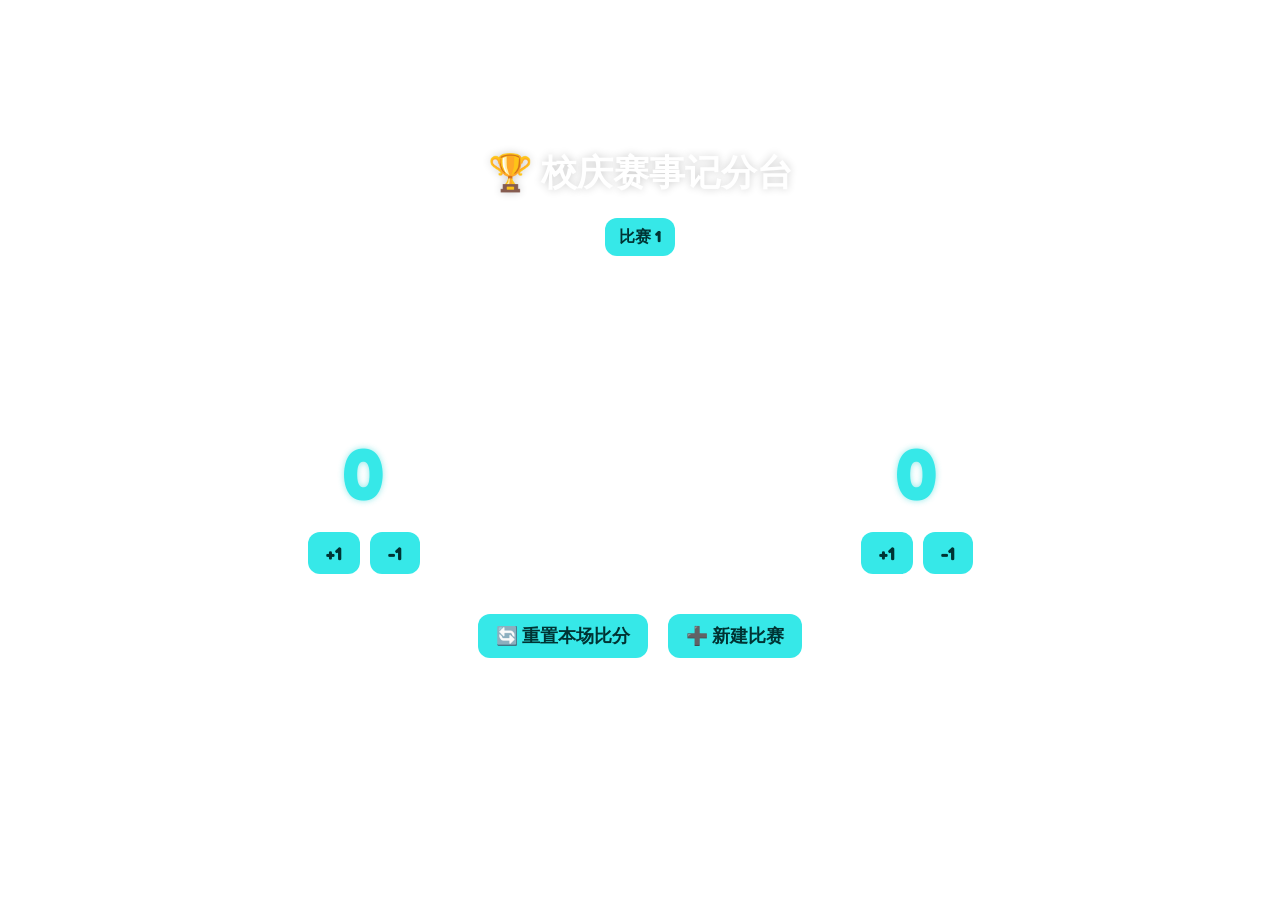
<file: Match Scoreboard.html>
<!doctype html>
<html lang="zh-CN">
  <head>
    <meta charset="UTF-8" />
    <meta name="viewport" content="width=device-width, initial-scale=1.0" />
    <title>赛程记分 | 麻城二中80周年校庆</title>
    <!-- 【和首页完全一致：引入Fredoka字体】 -->
    <link rel="preconnect" href="https://fonts.googleapis.com" />
    <link rel="preconnect" href="https://fonts.gstatic.com" crossorigin />
    <link
      href="https://fonts.googleapis.com/css2?family=Fredoka:wght@300..700&display=swap"
      rel="stylesheet"
    />
    <!-- Font Awesome，和首页保持一致 -->
    <link
      rel="stylesheet"
      href="https://cdn.bootcdn.net/ajax/libs/font-awesome/6.4.0/css/all.min.css"
    />
    <style>
      * {
        margin: 0;
        padding: 0;
        box-sizing: border-box;
        font-family: "Microsoft Yahei", sans-serif;
        font-family: "Fredoka", "Microsoft Yahei", sans-serif;
      }
      body {
        background: url("https://pic2.zhimg.com/v2-a53c740141ab75eb4fe16af3ef8c35c5_r.jpg")
          no-repeat center;
        background-size: cover;
        min-height: 100vh;
        padding: 30px;
      }
      nav {
        display: flex;
        justify-content: center;
        gap: 24px;
        margin-bottom: 40px;
        flex-wrap: wrap;
      }
      nav a {
        color: white;
        text-decoration: none;
        font-size: 18px;
        padding: 8px 16px;
        border-radius: 20px;
      }
      nav a:hover {
        background: rgba(255, 255, 255, 0.2);
      }
      .container {
        width: 90%;
        max-width: 1000px;
        margin: 0 auto;
        background: rgba(255, 255, 255, 0.15);
        backdrop-filter: blur(12px);
        border-radius: 24px;
        padding: 40px;
        border: 1px solid rgba(255, 255, 255, 0.3);
        color: white;
      }
      h1 {
        text-align: center;
        font-size: 36px;
        margin-bottom: 20px;
        text-shadow: 0 0 8px #0003;
      }
      .match-select-area {
        display: flex;
        gap: 12px;
        flex-wrap: wrap;
        justify-content: center;
        margin-bottom: 25px;
      }
      .match-tag {
        padding: 8px 14px;
        background: rgba(255, 255, 255, 0.2);
        border-radius: 12px;
        cursor: pointer;
      }
      .match-tag.active {
        background: #36e8e8;
        color: #003333;
        font-weight: bold;
      }
      .match-info {
        text-align: center;
        font-size: 20px;
        margin-bottom: 25px;
      }
      .score-board {
        display: flex;
        justify-content: space-around;
        align-items: center;
        margin: 40px 0;
        flex-wrap: wrap;
      }
      .team {
        text-align: center;
      }
      .team input {
        background: rgba(255, 255, 255, 0.2);
        border: 1px solid rgba(255, 255, 255, 0.4);
        color: #fff;
        padding: 8px 10px;
        border-radius: 8px;
        font-size: 20px;
        text-align: center;
        margin-bottom: 12px;
      }
      .team input::placeholder {
        color: rgba(255, 255, 255, 0.7);
      }
      .vs {
        font-size: 32px;
        font-weight: bold;
        padding: 0 20px;
      }
      .score-num {
        font-size: 72px;
        font-weight: bold;
        color: #36e8e8;
        text-shadow: 0 0 6px #00cccc70;
      }
      .btn-group {
        margin-top: 16px;
        display: flex;
        gap: 10px;
        justify-content: center;
      }

      button {
        padding: 10px 18px;
        border: none;
        border-radius: 12px;
        font-size: 18px;
        cursor: pointer;
        background: #36e8e8;
        color: #003333;
        font-weight: bold;
      }
      button:hover {
        background: #20d0d0;
      }
      .control-bar {
        display: flex;
        justify-content: center;
        gap: 20px;
        margin-top: 30px;
        flex-wrap: wrap;
      }
      .page-footer {
        position: fixed;
        bottom: 12px;
        left: 0;
        width: 100%;
        text-align: center;
        color: white;
        font-size: 14px;
        padding: 6px 0;
        opacity: 0.7;
      }
    </style>
  </head>
  <body>
    <div>
      <nav>
        <!--Middle Section-->
        <a
          class="nav-items active"
          href="https://13476693852ys.github.io/ssz/index.html"
          >Home</a
        >
        <a
          class="nav-items"
          href="https://13476693852ys.github.io/ssz/Query.html"
          >Query</a
        >
        <a
          class="nav-items"
          href="https://13476693852ys.github.io/ssz/VOTE.html"
          >Vote</a
        >
        <a
          class="nav-items"
          href="https://13476693852ys.github.io/ssz/Match%20Scoreboard.html"
          >Match Scoreboard</a
        >
      </nav>
      <div class="container">
        <h1>🏆 校庆赛事记分台</h1>
        <div class="match-select-area" id="matchSelectBox">
          <!-- 赛程标签JS动态渲染 -->
        </div>
        <div class="match-info">
          <p>赛事：麻城二中80周年校庆文体赛</p>
          <p id="currentMatchName">当前比赛：比赛 1</p>
        </div>
        <div class="score-board">
          <div class="team">
            <input
              type="text"
              id="teamAName"
              placeholder="输入A队名称"
              onchange="saveTeamName()"
            />
            <div class="score-num" id="scoreA">0</div>
            <div class="btn-group">
              <button onclick="addA()">+1</button>
              <button onclick="subA()">-1</button>
            </div>
          </div>
          <div class="vs">VS</div>
          <div class="team">
            <input
              type="text"
              id="teamBName"
              placeholder="输入B队名称"
              onchange="saveTeamName()"
            />
            <div class="score-num" id="scoreB">0</div>
            <div class="btn-group">
              <button onclick="addB()">+1</button>
              <button onclick="subB()">-1</button>
            </div>
          </div>
        </div>
        <div class="control-bar">
          <button onclick="resetAll()">🔄 重置本场比分</button>
          <button onclick="createNewMatch()">➕ 新建比赛</button>
        </div>
      </div>
      <div class="page-footer">献礼麻城二中80周年校庆 | 网页制作：杨烁</div>
      <script>
        let matchList = JSON.parse(localStorage.getItem("matchList")) || [
          {
            name: "比赛 1",
            scoreA: 0,
            scoreB: 0,
            teamA: "代表队 A",
            teamB: "代表队 B",
          },
        ];
        let currentIndex = Number(localStorage.getItem("currentIndex")) || 0;

        const elA = document.getElementById("scoreA");
        const elB = document.getElementById("scoreB");
        const teamAInput = document.getElementById("teamAName");
        const teamBInput = document.getElementById("teamBName");
        const matchSelectBox = document.getElementById("matchSelectBox");
        const currentMatchNameEl = document.getElementById("currentMatchName");

        //渲染全部赛程标签
        function renderMatchTags() {
          matchSelectBox.innerHTML = "";
          matchList.forEach((item, idx) => {
            const tag = document.createElement("div");
            tag.className =
              "match-tag " + (idx === currentIndex ? "active" : "");
            tag.innerText = item.name;
            tag.onclick = () => switchMatch(idx);
            matchSelectBox.appendChild(tag);
          });
        }

        //渲染当前比分
        function renderScore() {
          const currentMatch = matchList[currentIndex];
          elA.innerText = currentMatch.scoreA;
          elB.innerText = currentMatch.scoreB;
          teamAInput.value = currentMatch.teamA;
          teamBInput.value = currentMatch.teamB;
          currentMatchNameEl.innerText = "当前比赛：" + currentMatch.name;
        }

        //保存全部数据到本地存储
        function saveAllData() {
          localStorage.setItem("matchList", JSON.stringify(matchList));
          localStorage.setItem("currentIndex", currentIndex);
        }

        //保存队伍名称
        function saveTeamName() {
          const currentMatch = matchList[currentIndex];
          currentMatch.teamA = teamAInput.value.trim();
          currentMatch.teamB = teamBInput.value.trim();
          saveAllData();
        }

        //切换赛程
        function switchMatch(idx) {
          currentIndex = idx;
          saveAllData();
          renderMatchTags();
          renderScore();
        }

        //新建赛程
        function createNewMatch() {
          const newName = "比赛 " + (matchList.length + 1);
          matchList.push({
            name: newName,
            scoreA: 0,
            scoreB: 0,
            teamA: "代表队 A",
            teamB: "代表队 B",
          });
          //自动切到新建比赛
          currentIndex = matchList.length - 1;
          saveAllData();
          renderMatchTags();
          renderScore();
        }

        function addA() {
          matchList[currentIndex].scoreA++;
          renderScore();
          saveAllData();
        }
        function subA() {
          if (matchList[currentIndex].scoreA > 0) {
            matchList[currentIndex].scoreA--;
            renderScore();
            saveAllData();
          }
        }
        function addB() {
          matchList[currentIndex].scoreB++;
          renderScore();
          saveAllData();
        }
        function subB() {
          if (matchList[currentIndex].scoreB > 0) {
            matchList[currentIndex].scoreB--;
            renderScore();
            saveAllData();
          }
        }
        function resetAll() {
          matchList[currentIndex].scoreA = 0;
          matchList[currentIndex].scoreB = 0;
          renderScore();
          saveAllData();
        }

        //页面初始化渲染
        renderMatchTags();
        renderScore();
      </script>
    </div>
  </body>
</html>
</file>
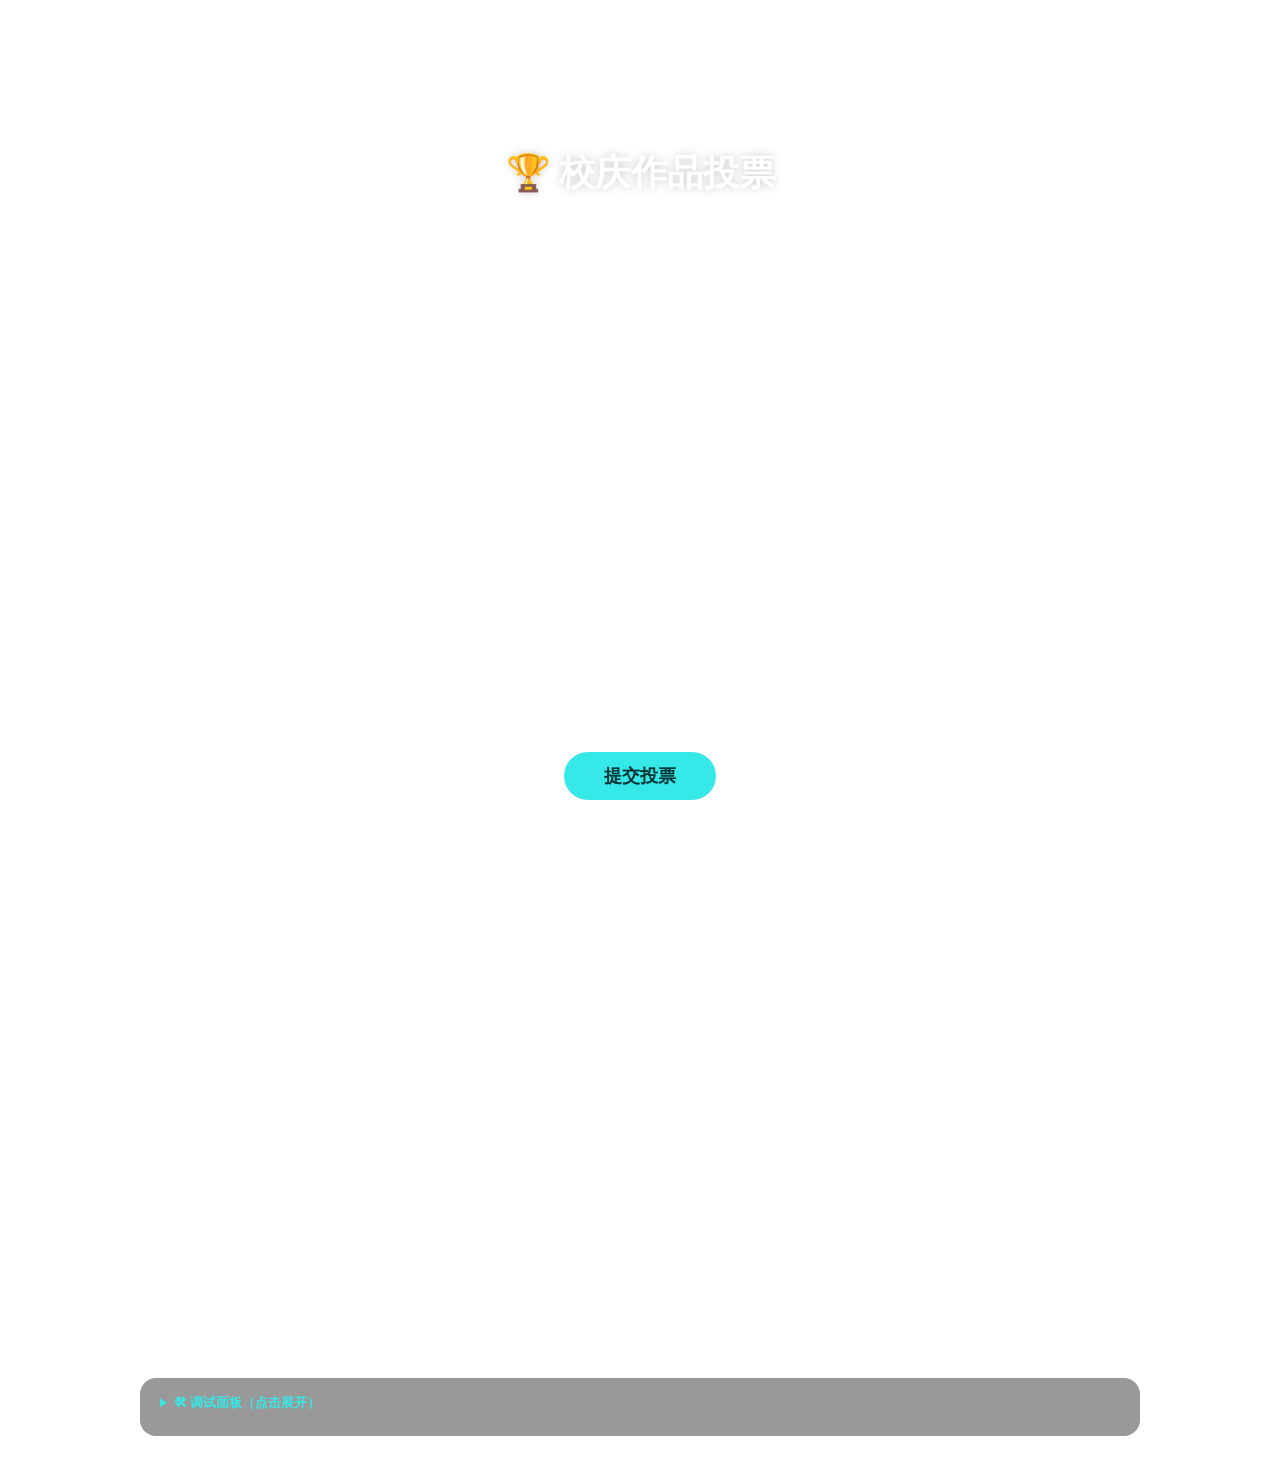
<file: Query.html>
<!doctype html>
<html lang="zh-CN">
  <head>
    <meta charset="UTF-8" />
    <meta name="viewport" content="width=device-width, initial-scale=1.0" />
    <title>校庆作品投票 | 麻城二中80周年</title>
    <link rel="preconnect" href="https://fonts.googleapis.com" />
    <link rel="preconnect" href="https://fonts.gstatic.com" crossorigin />
    <link
      href="https://fonts.googleapis.com/css2?family=Fredoka:wght@300..700&display=swap"
      rel="stylesheet"
    />
    <link
      rel="stylesheet"
      href="https://cdn.bootcdn.net/ajax/libs/font-awesome/6.4.0/css/all.min.css"
    />
    <style>
      * {
        margin: 0;
        padding: 0;
        box-sizing: border-box;
        font-family: "Fredoka", "Microsoft Yahei", sans-serif;
      }
      body {
        background: url("https://pic2.zhimg.com/v2-a53c740141ab75eb4fe16af3ef8c35c5_r.jpg")
          no-repeat center;
        background-size: cover;
        min-height: 100vh;
        padding: 30px;
      }
      nav {
        display: flex;
        justify-content: center;
        gap: 24px;
        margin-bottom: 40px;
        flex-wrap: wrap;
      }
      nav a {
        color: white;
        text-decoration: none;
        font-size: 18px;
        padding: 8px 16px;
        border-radius: 20px;
      }
      nav a:hover {
        background: rgba(255, 255, 255, 0.2);
      }
      nav a.active {
        background: rgba(255, 255, 255, 0.25);
      }
      .vote-container {
        width: 90%;
        max-width: 1000px;
        margin: 0 auto;
        background: rgba(255, 255, 255, 0.15);
        backdrop-filter: blur(12px);
        border-radius: 24px;
        padding: 40px;
        border: 1px solid rgba(255, 255, 255, 0.3);
        color: white;
      }
      .title {
        text-align: center;
        font-size: 36px;
        margin-bottom: 10px;
        text-shadow: 0 0 8px #0003;
      }
      .desc {
        text-align: center;
        opacity: 0.85;
        margin-bottom: 35px;
        font-size: 20px;
      }
      .vote-item {
        background: rgba(255, 255, 255, 0.12);
        border-radius: 14px;
        padding: 20px;
        margin-bottom: 16px;
        display: flex;
        align-items: center;
        gap: 16px;
        cursor: pointer;
        transition: 0.25s;
      }
      .vote-item:hover {
        background: rgba(255, 255, 255, 0.18);
      }
      .vote-item input[type="radio"] {
        display: none;
      }
      .radio-circle {
        width: 22px;
        height: 22px;
        border: 2px solid #ffffff;
        border-radius: 50%;
        display: flex;
        justify-content: center;
        align-items: center;
        flex-shrink: 0;
      }
      .radio-circle::after {
        content: "";
        width: 12px;
        height: 12px;
        border-radius: 50%;
        background: #36e8e8;
        transform: scale(0);
        transition: 0.2s;
      }
      .vote-item input[type="radio"]:checked + .radio-circle::after {
        transform: scale(1);
      }
      .vote-item input[type="radio"]:checked ~ .text {
        color: #36e8e8;
        font-weight: bold;
      }
      .vote-btn {
        display: block;
        margin: 30px auto 0;
        padding: 12px 40px;
        border: none;
        border-radius: 30px;
        background: #36e8e8;
        color: #003333;
        font-weight: bold;
        font-size: 18px;
        cursor: pointer;
      }
      .vote-btn:hover {
        background: #20d0d0;
      }
      .vote-btn:disabled {
        background: #77aaaa;
        cursor: not-allowed;
      }
      .result-box {
        margin-top: 35px;
        padding: 28px;
        background: rgba(255, 255, 255, 0.1);
        border-radius: 20px;
        border: 1px solid rgba(255, 255, 255, 0.2);
      }
      .result-box h3 {
        text-align: center;
        margin-bottom: 20px;
        font-size: 24px;
      }
      .result-item {
        margin-bottom: 18px;
      }
      .result-top {
        display: flex;
        justify-content: space-between;
        margin-bottom: 6px;
        font-size: 18px;
      }
      .progress-wrap {
        width: 100%;
        height: 14px;
        background: rgba(255, 255, 255, 0.15);
        border-radius: 99px;
        overflow: hidden;
      }
      .progress-bar {
        height: 100%;
        background: #36e8e8;
        border-radius: 99px;
        transition: 0.4s width ease;
      }
      .toast {
        position: fixed;
        top: 30px;
        left: 50%;
        transform: translateX(-50%);
        padding: 12px 24px;
        border-radius: 12px;
        color: #003333;
        font-weight: bold;
        z-index: 999;
        opacity: 0;
        transition: 0.3s;
        pointer-events: none;
      }
      .toast.show {
        opacity: 1;
      }
      .toast.success {
        background: #36e8e8;
      }
      .toast.error {
        background: #ff8a8a;
        color: #330000;
      }
      .toast.info {
        background: #ffe08a;
      }
      footer {
        position: fixed;
        bottom: 12px;
        left: 0;
        width: 100%;
        text-align: center;
        color: white;
        font-size: 14px;
        padding: 6px 0;
        opacity: 0.7;
      }
      .debug-panel {
        width: 90%;
        max-width: 1000px;
        margin: 20px auto 0;
        background: rgba(0, 0, 0, 0.4);
        border-radius: 16px;
        padding: 16px 20px;
        color: #ccc;
        font-size: 13px;
        font-family: monospace;
      }
      .debug-panel summary {
        cursor: pointer;
        color: #36e8e8;
        font-weight: bold;
        margin-bottom: 8px;
      }
      .debug-panel pre {
        white-space: pre-wrap;
        word-break: break-all;
      }
    </style>
  </head>
  <body>
    <nav>
      <a href="https://13476693852ys.github.io/ssz/index.html">Home</a>
      <a href="https://13476693852ys.github.io/ssz/Query.html">Query</a>
      <a class="active" href="https://13476693852ys.github.io/ssz/VOTE.html"
        >Vote</a
      >
      <a href="https://13476693852ys.github.io/ssz/Match%20Scoreboard.html"
        >Match Scoreboard</a
      >
    </nav>

    <div class="vote-container">
      <h1 class="title">🏆 校庆作品投票</h1>
      <p class="desc">为麻城二中80周年校庆参赛类型投票，每人限投一票</p>
      <form id="voteForm">
        <div class="vote-item">
          <input type="radio" name="work" id="w1" value="类型1" />
          <span class="radio-circle"></span>
          <label for="w1" class="text">类型1：体艺节</label>
        </div>
        <div class="vote-item">
          <input type="radio" name="work" id="w2" value="类型2" />
          <span class="radio-circle"></span>
          <label for="w2" class="text">类型2：摄影大赛</label>
        </div>
        <div class="vote-item">
          <input type="radio" name="work" id="w3" value="类型3" />
          <span class="radio-circle"></span>
          <label for="w3" class="text">类型3：英语手抄报</label>
        </div>
        <div class="vote-item">
          <input type="radio" name="work" id="w4" value="类型4" />
          <span class="radio-circle"></span>
          <label for="w4" class="text">类型4：美术作品</label>
        </div>
        <div class="vote-item">
          <input type="radio" name="work" id="w5" value="类型5" />
          <span class="radio-circle"></span>
          <label for="w5" class="text">类型5：主持人大赛</label>
        </div>
        <div class="vote-item">
          <input type="radio" name="work" id="w6" value="类型6" />
          <span class="radio-circle"></span>
          <label for="w6" class="text">类型6：电脑作品</label>
        </div>
        <button type="submit" class="vote-btn" id="submitBtn">提交投票</button>
      </form>

      <div class="result-box">
        <h3>当前投票结果</h3>
        <div id="resultList">加载中...</div>
      </div>
    </div>

    <!-- 调试面板：可折叠，方便排查 -->
    <details class="debug-panel">
      <summary>🛠 调试面板（点击展开）</summary>
      <p>当前存储键：<span id="dbgKey"></span></p>
      <p>原始数据：</p>
      <pre id="dbgRaw"></pre>
      <button
        id="dbgReset"
        style="margin-top:10px;padding:6px 14px;border:none;border-radius:8px;background:#ff8a8a;color:#330000;font-weight:bold;cursor:pointer;"
      >
        清空本地投票数据 & 重置投票状态
      </button>
    </details>

    <div class="toast" id="toast"></div>
    <footer>献礼麻城二中80周年校庆 | 网页制作：杨烁</footer>

    <script>
      /* ========== 配置 ========== */
      const STORAGE_KEY = "mcez80_vote_data"; // 各类型票数
      const VOTED_KEY = "mcez80_has_voted"; // 是否已投过票
      const TYPE_KEYS = ["类型1", "类型2", "类型3", "类型4", "类型5", "类型6"];
      const NAME_MAP = {
        类型1: "类型1：体艺节",
        类型2: "类型2：摄影大赛",
        类型3: "类型3：英语手抄报",
        类型4: "类型4：美术作品",
        类型5: "类型5：主持人大赛",
        类型6: "类型6：电脑作品",
      };

      /* ========== DOM ========== */
      const form = document.getElementById("voteForm");
      const submitBtn = document.getElementById("submitBtn");
      const resultListEl = document.getElementById("resultList");
      const toastEl = document.getElementById("toast");

      /* ========== 工具函数 ========== */
      function showToast(msg, type = "info", duration = 2200) {
        toastEl.textContent = msg;
        toastEl.className = "toast show " + type;
        clearTimeout(showToast._t);
        showToast._t = setTimeout(() => {
          toastEl.className = "toast " + type;
        }, duration);
      }

      // 读取票数（纯本地，无需网络）
      function getVoteData() {
        let raw = null;
        try {
          raw = localStorage.getItem(STORAGE_KEY);
        } catch (e) {
          console.error("读取 localStorage 失败：", e);
        }
        const data = {};
        TYPE_KEYS.forEach((k) => (data[k] = 0));
        if (raw) {
          try {
            const parsed = JSON.parse(raw);
            TYPE_KEYS.forEach((k) => {
              if (typeof parsed[k] === "number") data[k] = parsed[k];
            });
          } catch (e) {
            console.warn("投票数据解析失败，将重置：", e);
          }
        }
        return data;
      }

      // 保存票数
      function saveVoteData(data) {
        try {
          localStorage.setItem(STORAGE_KEY, JSON.stringify(data));
        } catch (e) {
          console.error("保存 localStorage 失败：", e);
          showToast("保存失败（浏览器存储不可用）", "error");
        }
      }

      /* ========== 渲染结果 ========== */
      function renderResult(voteData) {
        const total = TYPE_KEYS.reduce((s, k) => s + (voteData[k] || 0), 0);
        resultListEl.innerHTML = "";
        TYPE_KEYS.forEach((key) => {
          const itemVotes = voteData[key] || 0;
          const percent = total === 0 ? 0 : ((itemVotes / total) * 100).toFixed(1);
          const div = document.createElement("div");
          div.className = "result-item";
          div.innerHTML = `
            <div class="result-top">
              <span>${NAME_MAP[key]}</span>
              <span>${itemVotes} 票（${percent}%）</span>
            </div>
            <div class="progress-wrap">
              <div class="progress-bar" style="width:${percent}%"></div>
            </div>
          `;
          resultListEl.appendChild(div);
        });
      }

      // 加载并渲染（这里不会失败，纯本地）
      function loadVoteResult() {
        try {
          const data = getVoteData();
          renderResult(data);
          updateDebug(data);
        } catch (e) {
          resultListEl.innerHTML =
            "<p style='text-align:center;color:#ffdddd'>读取投票数据失败</p>";
          console.error("读取票数错误：", e);
        }
      }

      /* ========== 调试面板 ========== */
      function updateDebug(data) {
        document.getElementById("dbgKey").textContent = STORAGE_KEY;
        document.getElementById("dbgRaw").textContent = JSON.stringify(
          data,
          null,
          2
        );
      }

      document.getElementById("dbgReset").addEventListener("click", () => {
        if (!confirm("确定要清空本地投票数据并允许重新投票吗？")) return;
        try {
          localStorage.removeItem(STORAGE_KEY);
          localStorage.removeItem(VOTED_KEY);
        } catch (e) {}
        submitBtn.disabled = false;
        submitBtn.innerText = "提交投票";
        loadVoteResult();
        showToast("已重置，可以重新投票", "success");
      });

      /* ========== 初始化状态 ========== */
      let hasVoted = false;
      try {
        hasVoted = localStorage.getItem(VOTED_KEY) === "true";
      } catch (e) {}

      loadVoteResult();

      if (hasVoted) {
        submitBtn.disabled = true;
        submitBtn.innerText = "您已完成投票";
      }

      /* ========== 提交投票 ========== */
      form.addEventListener("submit", function (e) {
        e.preventDefault();

        if (hasVoted) {
          showToast("您已经投过票了，每人限投一票", "info");
          return;
        }

        const selected = document.querySelector('input[name="work"]:checked');
        if (!selected) {
          showToast("请选择一个作品再投票！", "info");
          return;
        }

        submitBtn.disabled = true;
        submitBtn.innerText = "提交中...";

        // 模拟一点提交延迟，体验更真实（纯本地，无需网络）
        setTimeout(() => {
          try {
            const data = getVoteData();
            data[selected.value] = (data[selected.value] || 0) + 1;
            saveVoteData(data);

            hasVoted = true;
            try {
              localStorage.setItem(VOTED_KEY, "true");
            } catch (e) {}

            showToast("投票成功！你选择了：" + selected.value, "success");
            form.reset();
            submitBtn.innerText = "您已完成投票";
            renderResult(data);
            updateDebug(data);
          } catch (err) {
            // 纯本地操作几乎不会失败，这里保留兜底提示
            showToast("提交失败：" + (err && err.message ? err.message : "未知错误"), "error");
            submitBtn.disabled = false;
            submitBtn.innerText = "提交投票";
            console.error("投票错误：", err);
          }
        }, 300);
      });
    </script>
  </body>
</html>
</file>
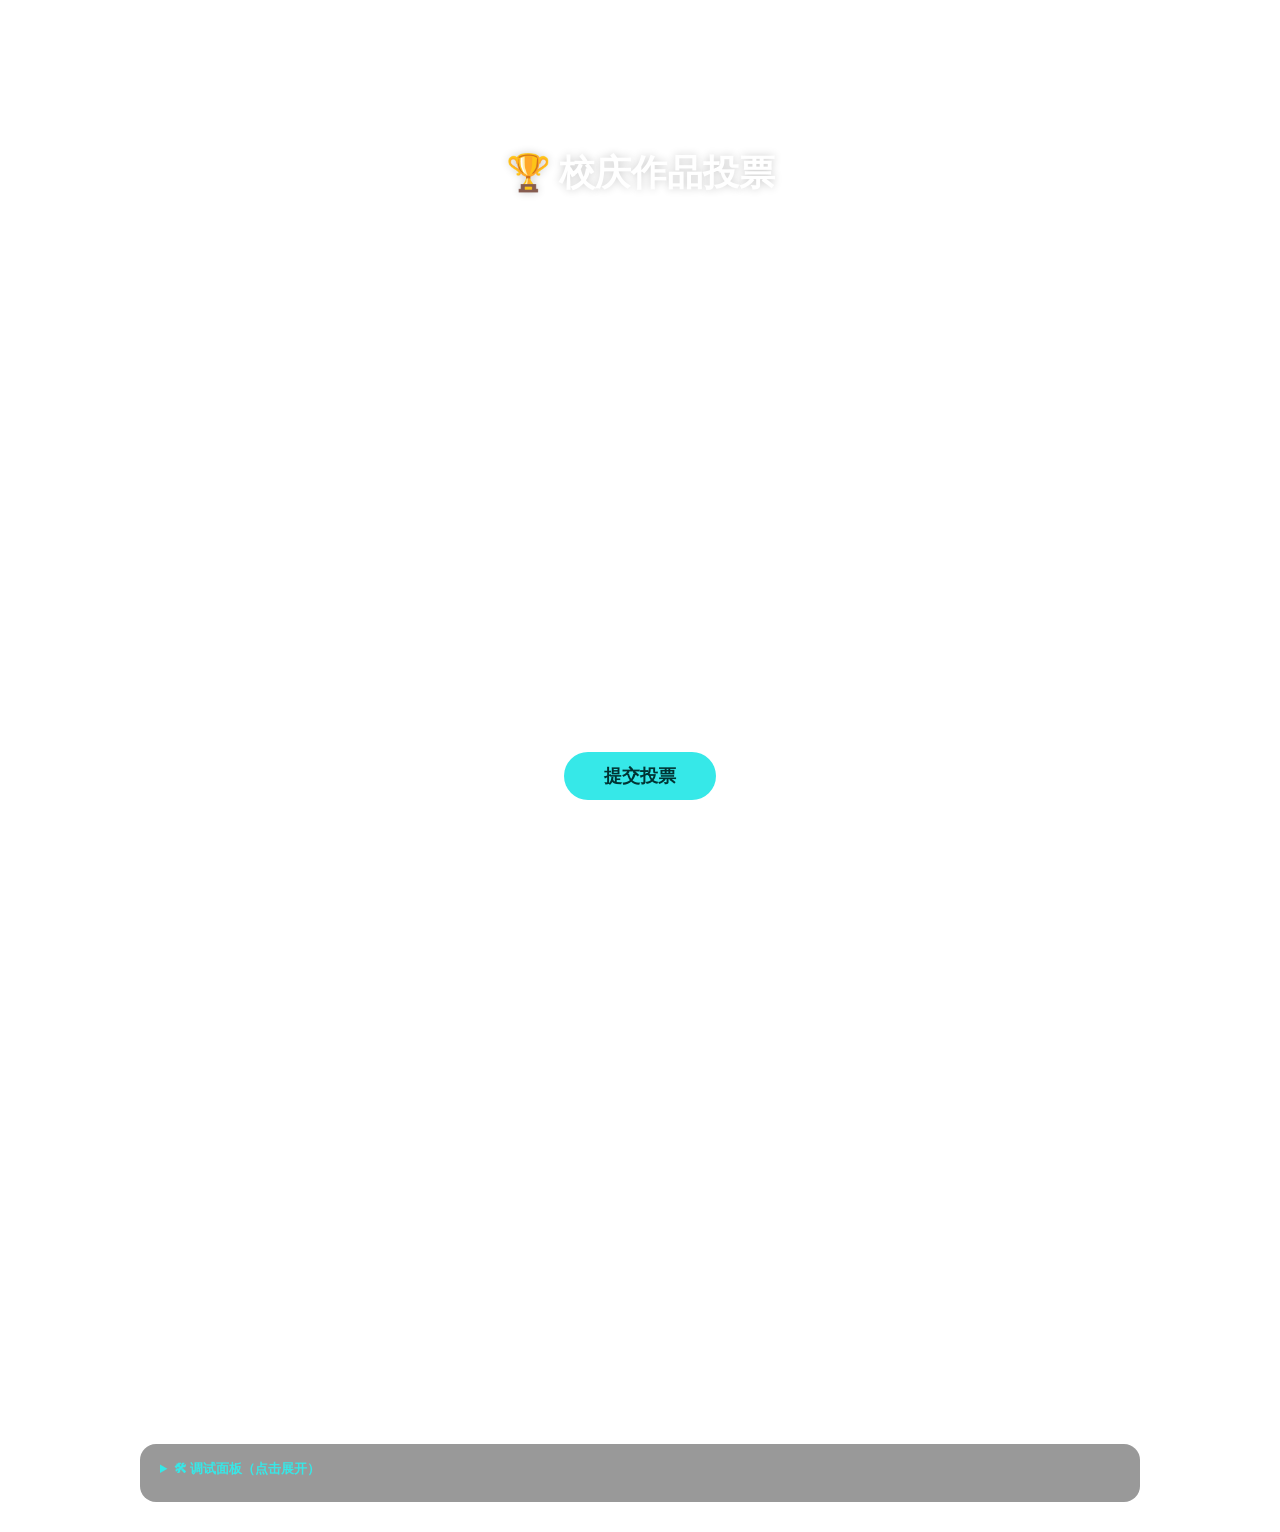
<file: VOTE.html>
<!doctype html>
<html lang="zh-CN">
  <head>
    <meta charset="UTF-8" />
    <meta name="viewport" content="width=device-width, initial-scale=1.0" />
    <title>校庆作品投票 | 麻城二中80周年</title>
    <link rel="preconnect" href="https://fonts.googleapis.com" />
    <link rel="preconnect" href="https://fonts.gstatic.com" crossorigin />
    <link
      href="https://fonts.googleapis.com/css2?family=Fredoka:wght@300..700&display=swap"
      rel="stylesheet"
    />
    <link
      rel="stylesheet"
      href="https://cdn.bootcdn.net/ajax/libs/font-awesome/6.4.0/css/all.min.css"
    />
    <style>
      * {
        margin: 0;
        padding: 0;
        box-sizing: border-box;
        font-family: "Fredoka", "Microsoft Yahei", sans-serif;
      }
      body {
        background: url("https://pic2.zhimg.com/v2-a53c740141ab75eb4fe16af3ef8c35c5_r.jpg")
          no-repeat center;
        background-size: cover;
        min-height: 100vh;
        padding: 30px;
      }
      nav {
        display: flex;
        justify-content: center;
        gap: 24px;
        margin-bottom: 40px;
        flex-wrap: wrap;
      }
      nav a {
        color: white;
        text-decoration: none;
        font-size: 18px;
        padding: 8px 16px;
        border-radius: 20px;
      }
      nav a:hover {
        background: rgba(255, 255, 255, 0.2);
      }
      nav a.active {
        background: rgba(255, 255, 255, 0.25);
      }
      .vote-container {
        width: 90%;
        max-width: 1000px;
        margin: 0 auto;
        background: rgba(255, 255, 255, 0.15);
        backdrop-filter: blur(12px);
        border-radius: 24px;
        padding: 40px;
        border: 1px solid rgba(255, 255, 255, 0.3);
        color: white;
      }
      .title {
        text-align: center;
        font-size: 36px;
        margin-bottom: 10px;
        text-shadow: 0 0 8px #0003;
      }
      .desc {
        text-align: center;
        opacity: 0.85;
        margin-bottom: 35px;
        font-size: 20px;
      }
      .vote-item {
        background: rgba(255, 255, 255, 0.12);
        border-radius: 14px;
        padding: 20px;
        margin-bottom: 16px;
        display: flex;
        align-items: center;
        gap: 16px;
        cursor: pointer;
        transition: 0.25s;
      }
      .vote-item:hover {
        background: rgba(255, 255, 255, 0.18);
      }
      .vote-item input[type="radio"] {
        display: none;
      }
      .radio-circle {
        width: 22px;
        height: 22px;
        border: 2px solid #ffffff;
        border-radius: 50%;
        display: flex;
        justify-content: center;
        align-items: center;
        flex-shrink: 0;
      }
      .radio-circle::after {
        content: "";
        width: 12px;
        height: 12px;
        border-radius: 50%;
        background: #36e8e8;
        transform: scale(0);
        transition: 0.2s;
      }
      .vote-item input[type="radio"]:checked + .radio-circle::after {
        transform: scale(1);
      }
      .vote-item input[type="radio"]:checked ~ .text {
        color: #36e8e8;
        font-weight: bold;
      }
      .vote-btn {
        display: block;
        margin: 30px auto 0;
        padding: 12px 40px;
        border: none;
        border-radius: 30px;
        background: #36e8e8;
        color: #003333;
        font-weight: bold;
        font-size: 18px;
        cursor: pointer;
      }
      .vote-btn:hover {
        background: #20d0d0;
      }
      .vote-btn:disabled {
        background: #77aaaa;
        cursor: not-allowed;
      }
      .result-box {
        margin-top: 35px;
        padding: 28px;
        background: rgba(255, 255, 255, 0.1);
        border-radius: 20px;
        border: 1px solid rgba(255, 255, 255, 0.2);
      }
      .result-box h3 {
        text-align: center;
        margin-bottom: 20px;
        font-size: 24px;
      }
      .result-item {
        margin-bottom: 18px;
      }
      .result-top {
        display: flex;
        justify-content: space-between;
        margin-bottom: 6px;
        font-size: 18px;
      }
      .progress-wrap {
        width: 100%;
        height: 14px;
        background: rgba(255, 255, 255, 0.15);
        border-radius: 99px;
        overflow: hidden;
      }
      .progress-bar {
        height: 100%;
        background: #36e8e8;
        border-radius: 99px;
        transition: 0.4s width ease;
      }
      .toast {
        position: fixed;
        top: 30px;
        left: 50%;
        transform: translateX(-50%);
        padding: 12px 24px;
        border-radius: 12px;
        color: #003333;
        font-weight: bold;
        z-index: 999;
        opacity: 0;
        transition: 0.3s;
        pointer-events: none;
      }
      .toast.show {
        opacity: 1;
      }
      .toast.success {
        background: #36e8e8;
      }
      .toast.error {
        background: #ff8a8a;
        color: #330000;
      }
      .toast.info {
        background: #ffe08a;
      }
      footer {
        position: fixed;
        bottom: 12px;
        left: 0;
        width: 100%;
        text-align: center;
        color: white;
        font-size: 14px;
        padding: 6px 0;
        opacity: 0.7;
      }
      .debug-panel {
        width: 90%;
        max-width: 1000px;
        margin: 20px auto 0;
        background: rgba(0, 0, 0, 0.4);
        border-radius: 16px;
        padding: 16px 20px;
        color: #ccc;
        font-size: 13px;
        font-family: monospace;
      }
      .debug-panel summary {
        cursor: pointer;
        color: #36e8e8;
        font-weight: bold;
        margin-bottom: 8px;
      }
      .debug-panel pre {
        white-space: pre-wrap;
        word-break: break-all;
      }
      .reset-btn {
        position: relative;
        z-index: 10;
        display: block;
        margin: 24px auto 0;
        padding: 10px 28px;
        border: 1px solid rgba(255, 255, 255, 0.5);
        border-radius: 30px;
        background: transparent;
        color: #ffffff;
        font-size: 15px;
        cursor: pointer;
        transition: 0.25s;
      }
      .reset-btn:hover {
        background: rgba(255, 255, 255, 0.18);
      }
    </style>
  </head>
  <body>
    <nav>
      <a href="https://13476693852ys.github.io/ssz/index.html">Home</a>
      <a href="https://13476693852ys.github.io/ssz/Query.html">Query</a>
      <a class="active" href="https://13476693852ys.github.io/ssz/VOTE.html"
        >Vote</a
      >
      <a href="https://13476693852ys.github.io/ssz/Match%20Scoreboard.html"
        >Match Scoreboard</a
      >
    </nav>

    <div class="vote-container">
      <h1 class="title">🏆 校庆作品投票</h1>
      <p class="desc">为麻城二中80周年校庆参赛类型投票，每人限投一票</p>
      <form id="voteForm">
        <div class="vote-item">
          <input type="radio" name="work" id="w1" value="类型1" />
          <span class="radio-circle"></span>
          <label for="w1" class="text">类型1：体艺节</label>
        </div>
        <div class="vote-item">
          <input type="radio" name="work" id="w2" value="类型2" />
          <span class="radio-circle"></span>
          <label for="w2" class="text">类型2：摄影大赛</label>
        </div>
        <div class="vote-item">
          <input type="radio" name="work" id="w3" value="类型3" />
          <span class="radio-circle"></span>
          <label for="w3" class="text">类型3：英语手抄报</label>
        </div>
        <div class="vote-item">
          <input type="radio" name="work" id="w4" value="类型4" />
          <span class="radio-circle"></span>
          <label for="w4" class="text">类型4：美术作品</label>
        </div>
        <div class="vote-item">
          <input type="radio" name="work" id="w5" value="类型5" />
          <span class="radio-circle"></span>
          <label for="w5" class="text">类型5：主持人大赛</label>
        </div>
        <div class="vote-item">
          <input type="radio" name="work" id="w6" value="类型6" />
          <span class="radio-circle"></span>
          <label for="w6" class="text">类型6：电脑作品</label>
        </div>
        <button type="submit" class="vote-btn" id="submitBtn">提交投票</button>
      </form>

      <div class="result-box">
        <h3>当前投票结果</h3>
        <div id="resultList">加载中...</div>
      </div>

      <button type="button" class="reset-btn" id="resetBtn">
        <i class="fa-solid fa-rotate-right"></i> 重置投票状态（可重新投票）
      </button>
    </div>

    <!-- 调试面板：可折叠，方便排查 -->
    <details class="debug-panel">
      <summary>🛠 调试面板（点击展开）</summary>
      <p>当前存储键：<span id="dbgKey"></span></p>
      <p>原始数据：</p>
      <pre id="dbgRaw"></pre>
      <button
        id="dbgReset"
        style="margin-top:10px;padding:6px 14px;border:none;border-radius:8px;background:#ff8a8a;color:#330000;font-weight:bold;cursor:pointer;"
      >
        清空本地投票数据 & 重置投票状态
      </button>
    </details>

    <div class="toast" id="toast"></div>
    <footer>献礼麻城二中80周年校庆 | 网页制作：杨烁</footer>

    <script>
      /* ========== 配置 ========== */
      const STORAGE_KEY = "mcez80_vote_data"; // 各类型票数
      const VOTED_KEY = "mcez80_has_voted"; // 是否已投过票
      const TYPE_KEYS = ["类型1", "类型2", "类型3", "类型4", "类型5", "类型6"];
      const NAME_MAP = {
        类型1: "类型1：体艺节",
        类型2: "类型2：摄影大赛",
        类型3: "类型3：英语手抄报",
        类型4: "类型4：美术作品",
        类型5: "类型5：主持人大赛",
        类型6: "类型6：电脑作品",
      };

      /* ========== DOM ========== */
      const form = document.getElementById("voteForm");
      const submitBtn = document.getElementById("submitBtn");
      const resultListEl = document.getElementById("resultList");
      const toastEl = document.getElementById("toast");

      /* ========== 工具函数 ========== */
      function showToast(msg, type = "info", duration = 2200) {
        toastEl.textContent = msg;
        toastEl.className = "toast show " + type;
        clearTimeout(showToast._t);
        showToast._t = setTimeout(() => {
          toastEl.className = "toast " + type;
        }, duration);
      }

      // 读取票数（纯本地，无需网络）
      function getVoteData() {
        let raw = null;
        try {
          raw = localStorage.getItem(STORAGE_KEY);
        } catch (e) {
          console.error("读取 localStorage 失败：", e);
        }
        const data = {};
        TYPE_KEYS.forEach((k) => (data[k] = 0));
        if (raw) {
          try {
            const parsed = JSON.parse(raw);
            TYPE_KEYS.forEach((k) => {
              if (typeof parsed[k] === "number") data[k] = parsed[k];
            });
          } catch (e) {
            console.warn("投票数据解析失败，将重置：", e);
          }
        }
        return data;
      }

      // 保存票数
      function saveVoteData(data) {
        try {
          localStorage.setItem(STORAGE_KEY, JSON.stringify(data));
        } catch (e) {
          console.error("保存 localStorage 失败：", e);
          showToast("保存失败（浏览器存储不可用）", "error");
        }
      }

      /* ========== 渲染结果 ========== */
      function renderResult(voteData) {
        const total = TYPE_KEYS.reduce((s, k) => s + (voteData[k] || 0), 0);
        resultListEl.innerHTML = "";
        TYPE_KEYS.forEach((key) => {
          const itemVotes = voteData[key] || 0;
          const percent = total === 0 ? 0 : ((itemVotes / total) * 100).toFixed(1);
          const div = document.createElement("div");
          div.className = "result-item";
          div.innerHTML = `
            <div class="result-top">
              <span>${NAME_MAP[key]}</span>
              <span>${itemVotes} 票（${percent}%）</span>
            </div>
            <div class="progress-wrap">
              <div class="progress-bar" style="width:${percent}%"></div>
            </div>
          `;
          resultListEl.appendChild(div);
        });
      }

      // 加载并渲染（这里不会失败，纯本地）
      function loadVoteResult() {
        try {
          const data = getVoteData();
          renderResult(data);
          updateDebug(data);
        } catch (e) {
          resultListEl.innerHTML =
            "<p style='text-align:center;color:#ffdddd'>读取投票数据失败</p>";
          console.error("读取票数错误：", e);
        }
      }

      /* ========== 调试面板 ========== */
      function updateDebug(data) {
        document.getElementById("dbgKey").textContent = STORAGE_KEY;
        document.getElementById("dbgRaw").textContent = JSON.stringify(
          data,
          null,
          2
        );
      }

      // 执行重置（清空票数 + 允许重新投票），供多个按钮复用
      function doReset() {
        try {
          localStorage.removeItem(STORAGE_KEY);
          localStorage.removeItem(VOTED_KEY);
        } catch (e) {}
        hasVoted = false;
        submitBtn.disabled = false;
        submitBtn.innerText = "提交投票";
        loadVoteResult();
        showToast("已重置，可以重新投票", "success");
      }

      document.getElementById("dbgReset").addEventListener("click", () => {
        if (!confirm("确定要清空本地投票数据并允许重新投票吗？")) return;
        doReset();
      });

      // 主界面的重置按钮
      document.getElementById("resetBtn").addEventListener("click", () => {
        if (
          !confirm(
            "确定要重置投票状态吗？重置后你可以重新投一票（所有人的票数也会被清空）。"
          )
        )
          return;
        doReset();
      });

      /* ========== 初始化状态 ========== */
      let hasVoted = false;
      try {
        hasVoted = localStorage.getItem(VOTED_KEY) === "true";
      } catch (e) {}

      loadVoteResult();

      if (hasVoted) {
        submitBtn.disabled = true;
        submitBtn.innerText = "您已完成投票";
      }

      /* ========== 提交投票 ========== */
      form.addEventListener("submit", function (e) {
        e.preventDefault();

        if (hasVoted) {
          showToast("您已经投过票了，每人限投一票", "info");
          return;
        }

        const selected = document.querySelector('input[name="work"]:checked');
        if (!selected) {
          showToast("请选择一个作品再投票！", "info");
          return;
        }

        submitBtn.disabled = true;
        submitBtn.innerText = "提交中...";

        // 模拟一点提交延迟，体验更真实（纯本地，无需网络）
        setTimeout(() => {
          try {
            const data = getVoteData();
            data[selected.value] = (data[selected.value] || 0) + 1;
            saveVoteData(data);

            hasVoted = true;
            try {
              localStorage.setItem(VOTED_KEY, "true");
            } catch (e) {}

            showToast("投票成功！你选择了：" + selected.value, "success");
            form.reset();
            submitBtn.innerText = "您已完成投票";
            renderResult(data);
            updateDebug(data);
          } catch (err) {
            // 纯本地操作几乎不会失败，这里保留兜底提示
            showToast("提交失败：" + (err && err.message ? err.message : "未知错误"), "error");
            submitBtn.disabled = false;
            submitBtn.innerText = "提交投票";
            console.error("投票错误：", err);
          }
        }, 300);
      });
    </script>
  </body>
</html>
</file>
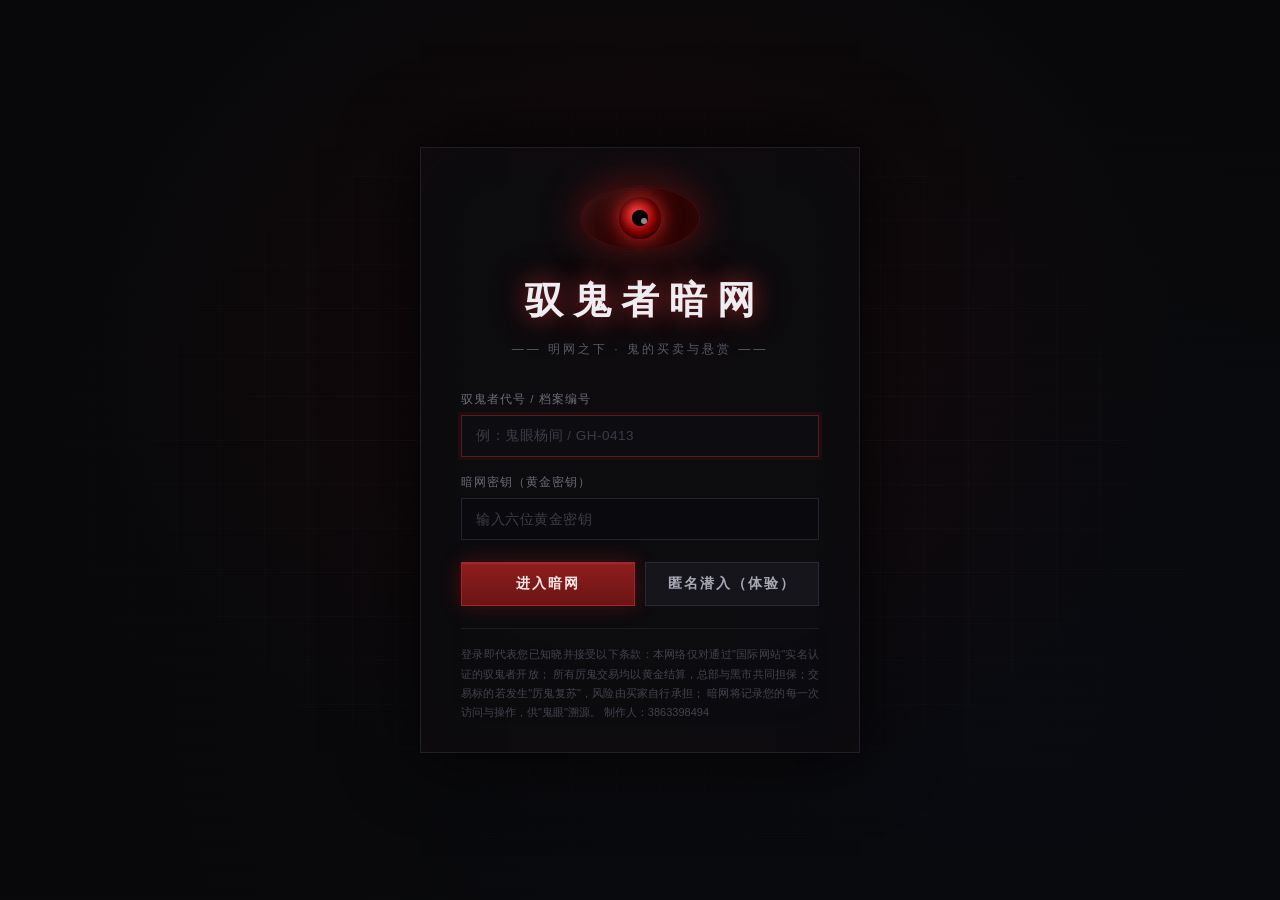
<file: 神秘复苏.html>
<!DOCTYPE html>
<html lang="zh-CN">
<head>
<meta charset="UTF-8">
<meta name="viewport" content="width=device-width, initial-scale=1.0">
<title>驭鬼者暗网 · 总部</title>
<style>
*{box-sizing:border-box;margin:0;padding:0}
:root{
  --bg:#0a0a0c;--panel:#101014;--panel2:#0c0c10;--hover:#16161c;
  --border:#242430;--border2:#1a1a22;--red:#e03030;--red-dim:#7a1a1a;
  --green:#3ddc84;--gold:#d4af37;--text:#c9c9d1;--muted:#6b6b78;--dim:#44444e;
}
html,body{height:100%}
body{
  background:var(--bg);color:var(--text);
  font-family:"HarmonyOS Sans SC","PingFang SC","Microsoft YaHei",-apple-system,sans-serif;
  font-size:14px;line-height:1.6;overflow:hidden;-webkit-font-smoothing:antialiased;
}
::-webkit-scrollbar{width:6px;height:6px}
::-webkit-scrollbar-track{background:transparent}
::-webkit-scrollbar-thumb{background:#2a2a36;border-radius:3px}
::-webkit-scrollbar-thumb:hover{background:#3a3a48}
a{color:inherit;text-decoration:none}
button{font-family:inherit;cursor:pointer;border:none;outline:none;background:none;color:inherit}
input,select,textarea{font-family:inherit;outline:none}
.hidden{display:none!important}

.scanlines{position:fixed;inset:0;pointer-events:none;z-index:999;
  background:repeating-linear-gradient(0deg,rgba(255,255,255,.014) 0 1px,transparent 1px 3px);
  mix-blend-mode:overlay}

.toast-wrap{position:fixed;top:62px;left:50%;transform:translateX(-50%);z-index:2000;
  display:flex;flex-direction:column;gap:8px;align-items:center;pointer-events:none}
.toast{padding:9px 22px;font-size:12.5px;letter-spacing:1px;background:#14141a;
  border:1px solid #2a2a36;color:#c9c9d1;box-shadow:0 8px 30px rgba(0,0,0,.7);
  animation:toastIn .25s ease;max-width:80vw;text-align:center}
.toast.ok{border-color:#1d5c3a;color:#8fe0ad;background:#0d1a13}
.toast.err{border-color:#5c1a1a;color:#f0b0b0;background:#1a0d0d}
.toast.gold{border-color:#5c4a1a;color:#e6cd7a;background:#1a160d}
@keyframes toastIn{from{opacity:0;transform:translateY(-12px)}to{opacity:1;transform:none}}
.toast.out{opacity:0;transform:translateY(-12px);transition:.3s}

/* 登录 */
#loginPage{display:flex;align-items:center;justify-content:center;height:100vh;
  position:relative;overflow:auto;
  background:radial-gradient(ellipse at 50% 40%,rgba(120,10,10,.13) 0%,transparent 60%),
    radial-gradient(ellipse at 80% 80%,rgba(20,40,80,.08) 0%,transparent 60%),#08080a}
#loginPage::before{content:"";position:absolute;inset:0;
  background-image:linear-gradient(rgba(255,255,255,.022) 1px,transparent 1px),
    linear-gradient(90deg,rgba(255,255,255,.022) 1px,transparent 1px);
  background-size:44px 44px;
  -webkit-mask-image:radial-gradient(ellipse at center,#000 20%,transparent 78%);
  mask-image:radial-gradient(ellipse at center,#000 20%,transparent 78%)}
.login-box{position:relative;z-index:2;width:440px;max-width:92vw;padding:38px 40px 30px;margin:24px 0;
  background:rgba(12,12,16,.86);border:1px solid #1e1e28;backdrop-filter:blur(8px);
  box-shadow:0 0 70px rgba(0,0,0,.85),inset 0 0 60px rgba(120,10,10,.05)}
.brand{text-align:center;margin-bottom:30px}
.eye-outer{width:120px;height:64px;margin:0 auto 20px;border-radius:50%;
  background:radial-gradient(ellipse at 50% 50%,#3a0505 0%,#180202 65%,#0a0000 100%);
  border:1px solid #40100f;box-shadow:0 0 40px rgba(200,20,20,.45),inset 0 0 26px rgba(180,20,20,.28);
  display:flex;align-items:center;justify-content:center;position:relative;overflow:hidden;
  animation:eyeGlow 4s ease-in-out infinite}
.eye-outer::after{content:"";position:absolute;inset:0;border-radius:50%;
  background:linear-gradient(140deg,rgba(255,255,255,.07) 0%,transparent 45%)}
.iris{width:42px;height:42px;border-radius:50%;
  background:radial-gradient(circle at 42% 38%,#ff4040 0%,#9b0000 55%,#300 100%);
  box-shadow:0 0 22px rgba(255,45,45,.85),inset 0 0 12px rgba(0,0,0,.9);
  display:flex;align-items:center;justify-content:center;position:relative;
  animation:irisMove 7s ease-in-out infinite}
.pupil{width:16px;height:16px;border-radius:50%;background:#000;box-shadow:inset 0 0 6px #000;position:relative}
.pupil::after{content:"";position:absolute;top:8px;left:9px;width:6px;height:6px;border-radius:50%;background:rgba(255,255,255,.55)}
@keyframes eyeGlow{0%,100%{box-shadow:0 0 30px rgba(200,20,20,.35),inset 0 0 26px rgba(180,20,20,.22)}50%{box-shadow:0 0 55px rgba(255,30,30,.6),inset 0 0 30px rgba(220,30,30,.35)}}
@keyframes irisMove{0%,100%{transform:translateX(0)}30%{transform:translateX(9px)}65%{transform:translateX(-9px)}}
.login-title{font-size:38px;font-weight:800;letter-spacing:10px;color:#ededf2;
  text-shadow:0 0 22px rgba(224,48,48,.55),0 0 44px rgba(224,48,48,.25);margin-left:10px}
.login-sub{font-size:12px;color:#5a5a66;letter-spacing:3px;margin-top:10px}
.form-group{margin-bottom:16px}
.form-group label{display:block;font-size:11.5px;color:var(--muted);letter-spacing:1px;margin-bottom:7px}
.form-group input,.form-group select{width:100%;height:42px;padding:0 14px;background:#0a0a0e;
  border:1px solid #23232e;color:#e2e2ea;font-size:13.5px;letter-spacing:.5px;transition:.2s}
.form-group select{cursor:pointer;color:#c9c9d1}
.form-group input::placeholder{color:#3c3c46}
.form-group input:focus,.form-group select:focus{border-color:#5c1a1a;
  box-shadow:0 0 0 3px rgba(224,48,48,.08);background:#0c0c11}
.btn-row{display:flex;gap:10px;margin-top:22px}
.btn{flex:1;height:44px;font-size:14px;letter-spacing:2px;font-weight:600;border:1px solid transparent;transition:.2s}
.btn-red{background:linear-gradient(180deg,#8f1d1d,#6b1414);border-color:#a32626;color:#ffe9e9;
  box-shadow:0 0 20px rgba(180,30,30,.35),inset 0 1px 0 rgba(255,255,255,.08)}
.btn-red:hover{background:linear-gradient(180deg,#a82424,#7d1818);box-shadow:0 0 30px rgba(220,40,40,.5)}
.btn-dark{background:#14141a;border-color:#282833;color:#a8a8b6}
.btn-dark:hover{background:#1b1b23;border-color:#3a3a48;color:#d0d0da}
.btn-gold{background:linear-gradient(180deg,#7d6420,#5c4814);border-color:#9b7d2a;color:#fff4d0}
.btn-gold:hover{background:linear-gradient(180deg,#94782a,#6b5518);box-shadow:0 0 22px rgba(212,175,55,.4)}
.btn-sm{height:30px;font-size:12px;letter-spacing:1px;padding:0 14px;flex:none;border-radius:2px}
.btn:disabled{opacity:.4;cursor:not-allowed}
.login-note{font-size:11px;color:#43434e;line-height:1.75;margin-top:22px;padding-top:16px;
  border-top:1px solid #1a1a22;text-align:justify}

/* 主应用 */
#app{display:flex;flex-direction:column;height:100vh}
.topbar{height:50px;flex-shrink:0;display:flex;align-items:center;padding:0 16px;gap:14px;
  background:linear-gradient(180deg,#0e0e13,#0a0a0e);border-bottom:1px solid var(--border);
  position:relative;z-index:60}
.brand-mini{display:flex;align-items:center;gap:8px;flex-shrink:0}
.logo-mark{color:var(--red);font-size:13px;text-shadow:0 0 10px rgba(224,48,48,.8)}
.logo-text{font-size:16px;font-weight:800;letter-spacing:4px;color:#eaeaf0;text-shadow:0 0 14px rgba(224,48,48,.4)}
.menu-btn{display:none;align-items:center;justify-content:center;width:30px;height:30px;
  color:#8a8a96;font-size:17px;border:1px solid #23232e;background:#0f0f14;flex-shrink:0}
.topnav{display:flex;gap:1px;overflow-x:auto;flex:1;scrollbar-width:none}
.topnav::-webkit-scrollbar{display:none}
.topnav a{padding:6px 11px;font-size:13px;color:#63636f;white-space:nowrap;border-radius:3px;
  transition:.15s;letter-spacing:.5px;position:relative;cursor:pointer}
.topnav a:hover{color:#a8a8b8;background:#16161c}
.topnav a.active{color:#fff}
.topnav a.active::after{content:"";position:absolute;left:11px;right:11px;bottom:-1px;height:2px;
  background:var(--red);box-shadow:0 0 8px rgba(224,48,48,.9)}
.clock{font-family:"SFMono-Regular",Consolas,"Courier New",monospace;font-size:11.5px;
  color:#4f6f57;white-space:nowrap;flex-shrink:0;letter-spacing:.3px}
.clock::before{content:"● ";color:var(--green);animation:blinkDot 2s infinite}
@keyframes blinkDot{0%,100%{opacity:1}50%{opacity:.25}}

.layout{flex:1;display:grid;grid-template-columns:206px 1fr 296px;min-height:0}
.sidebar{background:var(--panel2);border-right:1px solid var(--border);
  display:flex;flex-direction:column;padding:10px 0;overflow-y:auto}
.sidebar a{display:flex;align-items:center;gap:9px;padding:9px 16px;font-size:13px;color:#75757f;
  border-left:2px solid transparent;transition:.15s;cursor:pointer}
.sidebar a i{font-style:normal;font-size:12px;opacity:.7;width:14px;text-align:center}
.sidebar a:hover{background:var(--hover);color:#b4b4c0}
.sidebar a.active{color:#f0f0f6;background:linear-gradient(90deg,rgba(224,48,48,.11),transparent);
  border-left-color:var(--red)}
.sidebar-foot{margin-top:auto;padding:14px 16px 6px;border-top:1px solid var(--border2)}
.user-chip{display:flex;align-items:center;gap:7px;font-size:12.5px;color:#d0d0da;font-weight:600}
.dot{width:6px;height:6px;border-radius:50%;background:var(--green);box-shadow:0 0 7px var(--green);
  animation:blinkDot 2s infinite;flex-shrink:0}
.user-sub{font-size:10.5px;color:#4a4a56;margin:5px 0 11px;letter-spacing:.3px}
.btn-logout{width:100%;height:28px;font-size:11.5px;color:#7a7a86;border:1px solid #23232e;
  background:#0f0f14;transition:.2s;letter-spacing:1px}
.btn-logout:hover{color:#ff8080;border-color:#5c1a1a;background:#1a0e0e}

.content{display:flex;flex-direction:column;min-height:0;overflow:hidden;background:var(--bg)}
.rightbar{background:var(--panel2);border-left:1px solid var(--border);padding:14px;overflow-y:auto}
.view{flex:1;min-height:0;overflow-y:auto;animation:fadeIn .22s ease}
@keyframes fadeIn{from{opacity:0;transform:translateY(5px)}to{opacity:1;transform:none}}

.panel{border:1px solid var(--border);background:var(--panel);margin-bottom:14px}
.panel-head{padding:9px 13px;font-size:12.5px;color:#9a9aa8;letter-spacing:1px;
  border-bottom:1px solid var(--border);display:flex;align-items:center;gap:8px;
  background:linear-gradient(180deg,#131318,#0f0f14)}
.panel-head::before{content:"";width:3px;height:12px;background:var(--red);
  box-shadow:0 0 7px rgba(224,48,48,.8);flex-shrink:0}
.panel-head .right{margin-left:auto;font-size:11px;color:#4a4a56;font-family:Consolas,monospace}
.panel-body{padding:13px}

.grid-2{display:grid;grid-template-columns:repeat(2,1fr);gap:14px}
.grid-3{display:grid;grid-template-columns:repeat(3,1fr);gap:12px}
.grid-4{display:grid;grid-template-columns:repeat(4,1fr);gap:10px}
@media(max-width:1000px){.grid-3,.grid-4{grid-template-columns:repeat(2,1fr)}}
@media(max-width:620px){.grid-2,.grid-3,.grid-4{grid-template-columns:1fr}}

.stat{background:#0d0d12;border:1px solid var(--border2);padding:12px 14px}
.stat .sl{font-size:11px;color:#5a5a68;letter-spacing:1px}
.stat .sv{font-size:21px;font-weight:800;color:#eaeaf0;font-family:Consolas,monospace;margin-top:4px;line-height:1.2}
.stat .sv.gold{color:var(--gold);text-shadow:0 0 14px rgba(212,175,55,.4)}
.stat .sv.green{color:var(--green);text-shadow:0 0 14px rgba(61,220,132,.35)}
.stat .sv.red{color:#e08080}

.wave{display:flex;align-items:flex-end;gap:3px;height:78px;padding:4px 0}
.wave .bar{flex:1;background:linear-gradient(180deg,#7a1a1a,#3a0d0d);min-height:4px;transition:.3s}
.wave .bar.now{background:linear-gradient(180deg,#e03030,#7a1a1a);box-shadow:0 0 12px rgba(224,48,48,.7)}
.wave-axis{display:flex;justify-content:space-between;font-family:Consolas,monospace;font-size:10px;
  color:#3f3f4a;margin-top:5px}

/* 聊天 */
.chat-wrap{display:flex;flex-direction:column;height:100%;min-height:0}
.chat-head{flex-shrink:0;padding:10px 16px;border-bottom:1px solid var(--border);
  background:linear-gradient(180deg,#101015,#0c0c10);display:flex;align-items:center;
  justify-content:space-between;font-family:Consolas,monospace;font-size:11.5px}
.chat-head .ch{color:var(--green);letter-spacing:1px}
.chat-head .ch::before{content:"● ";animation:blinkDot 2s infinite}
.chat-head .enc{color:#4a4a56;letter-spacing:1px}
.chat-body{flex:1;overflow-y:auto;padding:18px 18px 8px;min-height:0}
.msg{margin-bottom:20px;animation:fadeIn .25s ease}
.msg .who{font-size:12px;color:var(--gold);margin-bottom:7px;display:flex;align-items:center;
  gap:7px;letter-spacing:.5px}
.msg .who::before{content:"◆";font-size:8px;color:var(--gold);opacity:.7}
.msg .bubble{display:inline-block;max-width:76%;padding:11px 15px;border:1px solid #1d3327;
  background:rgba(20,45,32,.28);color:#8fe0ad;font-size:13px;line-height:1.75;border-radius:2px;
  box-shadow:inset 0 0 24px rgba(61,220,132,.05);word-break:break-word}
.msg.me{text-align:right}
.msg.me .who{justify-content:flex-end;color:#8b4a4a}
.msg.me .who::before{color:var(--red)}
.msg.me .bubble{border-color:#4a1a1a;background:rgba(70,18,18,.35);color:#f0b0b0;
  box-shadow:inset 0 0 24px rgba(224,48,48,.07);text-align:left}
.msg .time{font-family:Consolas,monospace;font-size:10.5px;color:#3a3a44;margin-top:6px;letter-spacing:.5px}
.msg.sys{text-align:center}
.msg.sys .bubble{border-color:#2a2a36;background:#101016;color:#5a5a68;font-family:Consolas,monospace;
  font-size:11px;padding:5px 14px}
.typing-row{margin-bottom:20px;display:flex;align-items:center;gap:9px}
.typing-box{border:1px solid #1d3327;background:rgba(20,45,32,.28);padding:12px 18px;
  display:inline-flex;gap:5px;align-items:center}
.typing-box span{width:5px;height:5px;border-radius:50%;background:var(--green);animation:typeDot 1.4s infinite}
.typing-box span:nth-child(2){animation-delay:.18s}
.typing-box span:nth-child(3){animation-delay:.36s}
@keyframes typeDot{0%,60%,100%{opacity:.2;transform:scale(.8)}30%{opacity:1;transform:scale(1)}}
.typing-label{font-size:11.5px;color:#4a6f58}
.chat-foot{flex-shrink:0;border-top:1px solid var(--border);background:var(--panel2)}
.quick-row{display:flex;gap:7px;padding:9px 14px 0;flex-wrap:wrap}
.quick{padding:4px 11px;font-size:11.5px;color:#6b8a76;border:1px solid #22302a;
  background:#0d130f;border-radius:2px;transition:.18s}
.quick:hover{color:var(--green);border-color:#2d5c40;background:#101a14}
.chat-input-row{display:flex;gap:9px;padding:11px 14px 14px}
.chat-input-row input{flex:1;height:40px;padding:0 14px;background:#0a0a0e;border:1px solid #23232e;
  color:#dcdce6;font-size:13px;transition:.2s}
.chat-input-row input:focus{border-color:#2d5c40;box-shadow:0 0 0 3px rgba(61,220,132,.07)}
.btn-send{width:88px;height:40px;font-size:13px;letter-spacing:2px;font-weight:600;
  background:linear-gradient(180deg,#8f1d1d,#6b1414);border:1px solid #a32626;color:#ffe9e9;transition:.2s}
.btn-send:hover{background:linear-gradient(180deg,#a82424,#7d1818);box-shadow:0 0 18px rgba(220,40,40,.45)}

.sched-grid{display:grid;grid-template-columns:repeat(6,1fr);gap:4px}
.sched-cell{background:#0d0d12;border:1px solid var(--border2);padding:6px 2px 7px;text-align:center;transition:.2s}
.sched-cell .h{font-family:Consolas,monospace;font-size:10px;color:#3f3f4a;display:block;margin-bottom:3px}
.sched-cell .n{font-size:11px;color:#82828e;display:block}
.sched-cell.now{border-color:#5c1a1a;background:#180d0d;box-shadow:0 0 12px rgba(224,48,48,.22)}
.sched-cell.now .h{color:var(--red)}
.sched-cell.now .n{color:#f0b0b0;font-weight:600}
.notice-line{font-size:11.5px;color:#5a5a68;line-height:1.9;display:flex;gap:7px;padding:3px 0}
.notice-line i{font-style:normal;color:#8a6a2a;flex-shrink:0}
.notice-line.danger i{color:var(--red)}
.freq{font-family:Consolas,monospace;font-size:11px;color:#4a4a56;margin-top:10px;padding-top:10px;
  border-top:1px solid var(--border2)}

/* 档案库 */
.arch-cats{display:flex;gap:2px;border-bottom:1px solid var(--border);padding:12px 16px 0;
  flex-wrap:wrap;flex-shrink:0}
.arch-cat{padding:8px 15px;font-size:12.5px;color:#6b6b78;cursor:pointer;
  border-bottom:2px solid transparent;transition:.15s;white-space:nowrap}
.arch-cat:hover{color:#a0a0ac}
.arch-cat.active{color:#fff;border-bottom-color:var(--red)}
.arch-cat .cnt{color:#3f3f4a;font-size:11px;margin-left:5px}
.arch-cat.active .cnt{color:#8a5a5a}
.arch-toolbar{display:flex;gap:10px;padding:12px 16px;align-items:center;flex-shrink:0;flex-wrap:wrap}
.arch-search{flex:1;min-width:150px;height:34px;padding:0 13px;background:#0a0a0e;
  border:1px solid #23232e;color:#dcdce6;font-size:12.5px}
.arch-search::placeholder{color:#3c3c46}
.arch-search:focus{border-color:#3a3a48}
.arch-sel{height:34px;padding:0 11px;background:#0a0a0e;border:1px solid #23232e;
  color:#8a8a96;font-size:12.5px;cursor:pointer}
.arch-body{flex:1;display:grid;grid-template-columns:250px 1fr;min-height:0;border-top:1px solid var(--border)}
.arch-list{overflow-y:auto;border-right:1px solid var(--border);background:var(--panel2)}
.arch-list-head{padding:9px 13px;font-size:11px;color:#4a4a56;letter-spacing:1.5px;
  border-bottom:1px solid var(--border2);font-family:Consolas,monospace;position:sticky;top:0;
  background:#0c0c10;z-index:2}
.arch-item{padding:11px 14px;border-bottom:1px solid var(--border2);border-left:2px solid transparent;
  cursor:pointer;transition:.15s}
.arch-item:hover{background:#121218}
.arch-item.active{background:linear-gradient(90deg,rgba(224,48,48,.1),transparent);border-left-color:var(--red)}
.arch-item .name{font-size:13.5px;color:#dcdce6;margin-bottom:4px;letter-spacing:.5px}
.arch-item.active .name{color:#fff}
.arch-item .meta{font-size:11px;color:#4f4f5c;font-family:Consolas,monospace}
.arch-detail{overflow-y:auto;padding:22px 26px}
.arch-tags{display:flex;gap:7px;margin-bottom:12px;flex-wrap:wrap}
.tag{padding:2px 9px;font-size:11px;border:1px solid #3a1a1a;background:rgba(90,20,20,.3);
  color:#e08080;font-family:Consolas,monospace}
.tag.gray{border-color:#2a2a36;background:#14141a;color:#6b6b78}
.arch-detail h2{font-size:27px;font-weight:800;color:#f0f0f6;letter-spacing:2px;margin-bottom:6px;
  text-shadow:0 0 20px rgba(224,48,48,.25)}
.arch-hash{font-family:Consolas,monospace;font-size:11.5px;color:#4a4a56;margin-bottom:20px}
.field{display:grid;grid-template-columns:104px 1fr;gap:14px;padding:11px 0;border-bottom:1px solid var(--border2)}
.field:last-child{border-bottom:none}
.field .k{font-size:12.5px;color:#5a5a68;letter-spacing:.5px;padding-top:1px}
.field .v{font-size:13px;color:#b8b8c4;line-height:1.8;word-break:break-word}
.field .v.hot{color:#e8a0a0}
.field .v.warn{color:#e0b060}
.empty{display:flex;flex-direction:column;align-items:center;justify-content:center;height:100%;
  color:#3f3f4a;gap:10px;font-size:13px;text-align:center;padding:40px 16px}
.empty .big{font-size:40px;opacity:.35}

/* 论坛 */
.post{border:1px solid var(--border);background:var(--panel);padding:14px 17px;margin-bottom:10px;
  cursor:pointer;transition:.18s;border-left:2px solid transparent;position:relative}
.post:hover{background:var(--hover);border-left-color:var(--red);transform:translateX(2px)}
.post .ptitle{font-size:14.5px;color:#d8d8e2;margin-bottom:7px;letter-spacing:.3px;padding-right:60px}
.post:hover .ptitle{color:#fff}
.post .pmeta{font-size:11px;color:#4f4f5c;display:flex;gap:16px;font-family:Consolas,monospace;flex-wrap:wrap}
.post .pmeta .cat{color:#8a6a2a}
.post .badge-live{position:absolute;top:12px;right:14px;padding:1px 7px;font-size:10px;
  border:1px solid #5c1a1a;background:rgba(90,20,20,.35);color:#ff8080;font-family:Consolas,monospace;
  letter-spacing:1px;animation:blinkDot 2s infinite}
.post-detail{border:1px solid var(--border);background:var(--panel);padding:26px 30px}
.post-detail h2{font-size:20px;color:#eaeaf0;margin-bottom:14px;line-height:1.5;letter-spacing:.5px}
.post-detail .pmeta{font-size:11.5px;color:#4f4f5c;padding-bottom:16px;margin-bottom:20px;
  border-bottom:1px solid var(--border2);font-family:Consolas,monospace;display:flex;gap:18px;flex-wrap:wrap}
.post-detail p{margin-bottom:15px;color:#b0b0bc;line-height:2;font-size:13.5px;text-align:justify}
.post-detail p.hl{color:#e0a0a0}
.back-btn{padding:6px 15px;font-size:12.5px;color:#7a7a86;border:1px solid #23232e;background:#0f0f14;
  margin-bottom:16px;transition:.2s;letter-spacing:1px}
.back-btn:hover{color:#d0d0da;border-color:#3a3a48}
.reply-box{border-top:1px solid var(--border2);margin-top:22px;padding-top:18px}
.reply-box .rb-title{font-size:12px;color:#6b6b78;letter-spacing:1.5px;margin-bottom:12px;
  font-family:Consolas,monospace}
.reply-opts{display:flex;gap:8px;flex-wrap:wrap;margin-bottom:16px}
.reply-item{padding:11px 14px;border-left:2px solid #2d5c40;background:#0d130f;margin-bottom:9px}
.reply-item .rw{font-size:11.5px;color:#6b8a76;margin-bottom:5px;font-family:Consolas,monospace;
  display:flex;justify-content:space-between;gap:10px}
.reply-item .rt{font-size:12.5px;color:#9aa8a0;line-height:1.8}
.reply-empty{font-size:12px;color:#3f3f4a;padding:6px 0 14px}

/* 悬赏 / 交易 */
.bounty{border:1px solid var(--border);background:var(--panel);padding:14px 18px;margin-bottom:10px;
  display:flex;gap:16px;align-items:flex-start;transition:.18s}
.bounty:hover{background:var(--hover)}
.bounty-rank{flex-shrink:0;width:42px;height:42px;display:flex;align-items:center;justify-content:center;
  font-family:Consolas,monospace;font-size:15px;font-weight:700;border:1px solid #3a1a1a;
  background:rgba(90,20,20,.25);color:#e08080}
.bounty-rank.a{border-color:#3a2f1a;background:rgba(90,70,20,.22);color:#e0b060}
.bounty-rank.b{border-color:#1a2f3a;background:rgba(20,70,90,.2);color:#60b0e0}
.bounty-rank.c{border-color:#2a2a36;background:#14141a;color:#7a7a86}
.bounty-main{flex:1;min-width:0}
.bounty-main .bt{font-size:14px;color:#dcdce6;margin-bottom:6px}
.bounty-main .bd{font-size:12.5px;color:#6b6b78;line-height:1.8}
.bounty-reward{flex-shrink:0;text-align:right;font-family:Consolas,monospace}
.bounty-reward .num{font-size:17px;color:var(--gold);font-weight:700;text-shadow:0 0 12px rgba(212,175,55,.35)}
.bounty-reward .unit{font-size:11px;color:#5a5a68;display:block;margin-top:2px}
.bounty-act{flex-shrink:0;display:flex;flex-direction:column;gap:6px;justify-content:center}
.pill{display:inline-block;padding:1px 8px;font-size:10.5px;font-family:Consolas,monospace;
  border:1px solid #2a5c3d;background:rgba(20,60,40,.3);color:#6fd39a;letter-spacing:1px}
.pill.warn{border-color:#5c4a1a;background:rgba(60,48,20,.3);color:#d8b45a}

.notice-item{border:1px solid var(--border);background:var(--panel);padding:14px 18px;margin-bottom:10px;
  border-left:3px solid #3a3a48}
.notice-item.danger{border-left-color:var(--red);background:linear-gradient(90deg,rgba(224,48,48,.05),var(--panel))}
.notice-item.warn{border-left-color:#8a6a2a}
.notice-item .nt{font-size:13.5px;color:#d8d8e2;margin-bottom:7px;display:flex;align-items:center;
  gap:9px;flex-wrap:wrap}
.notice-item .nt .badge{font-size:10px;padding:1px 7px;border:1px solid #3a1a1a;color:#e08080;
  background:rgba(90,20,20,.3);font-family:Consolas,monospace;letter-spacing:1px}
.notice-item .nd{font-size:12.5px;color:#6b6b78;line-height:1.9}
.notice-item .nd-time{font-family:Consolas,monospace;font-size:11px;color:#3f3f4a;margin-top:8px}

/* 签到 */
.sign-grid{display:grid;grid-template-columns:repeat(7,1fr);gap:8px;margin:16px 0}
.sign-day{border:1px solid var(--border2);background:#0d0d12;padding:12px 4px;text-align:center;transition:.2s}
.sign-day .d{font-size:10.5px;color:#4a4a56;font-family:Consolas,monospace}
.sign-day .g{font-size:13px;color:#8a8a96;margin-top:5px;font-family:Consolas,monospace}
.sign-day.done{border-color:#2a5c3d;background:#0d1a13}
.sign-day.done .g{color:var(--green)}
.sign-day.today{border-color:#5c1a1a;box-shadow:0 0 14px rgba(224,48,48,.25)}
.sign-day.today .d{color:#e08080}

/* 地图 */
.map-canvas{position:relative;height:420px;overflow:hidden;border:1px solid var(--border);
  background:radial-gradient(ellipse at 50% 50%,rgba(60,10,10,.16),transparent 70%),
    linear-gradient(rgba(255,255,255,.022) 1px,transparent 1px) 0 0/40px 40px,
    linear-gradient(90deg,rgba(255,255,255,.022) 1px,transparent 1px) 0 0/40px 40px,#08080b}
.map-node{position:absolute;transform:translate(-50%,-50%);cursor:pointer;text-align:center;transition:.2s}
.map-node:hover{transform:translate(-50%,-50%) scale(1.14)}
.map-node .pt{width:9px;height:9px;border-radius:50%;margin:0 auto 5px;background:#7a7a86;
  box-shadow:0 0 10px rgba(255,255,255,.3)}
.map-node .lb{font-size:11px;color:#8a8a96;white-space:nowrap;letter-spacing:.5px}
.map-node.lv-s .pt{background:#ff3a3a;box-shadow:0 0 14px rgba(255,58,58,.95)}
.map-node.lv-a .pt{background:#e0a030;box-shadow:0 0 12px rgba(224,160,48,.8)}
.map-node.lv-b .pt{background:#3d9cdc;box-shadow:0 0 12px rgba(61,156,220,.7)}
.map-node.lv-c .pt{background:#5c8a6a;box-shadow:0 0 10px rgba(92,138,106,.6)}
.map-node.sel .lb{color:#fff}

.item-card{border:1px solid var(--border);background:var(--panel);padding:14px 16px;transition:.18s}
.item-card:hover{background:var(--hover);transform:translateY(-2px);box-shadow:0 8px 24px rgba(0,0,0,.5)}
.item-card .in{font-size:14px;color:#dcdce6;margin-bottom:6px;letter-spacing:.3px}
.item-card .id{font-size:12px;color:#6b6b78;line-height:1.8;min-height:44px}
.item-card .im{font-size:11px;color:#4f4f5c;font-family:Consolas,monospace;margin-top:9px;
  display:flex;justify-content:space-between;gap:8px;flex-wrap:wrap}

/* MUD */
.mud-layout{display:grid;grid-template-columns:1fr 280px;gap:14px}
@media(max-width:960px){.mud-layout{grid-template-columns:1fr}}
.mud-stage{border:1px solid var(--border);background:#08080b;padding:22px 24px;min-height:250px}
.mud-title{font-size:16px;color:#eaeaf0;letter-spacing:2px;margin-bottom:14px}
.mud-title::before{content:"▸ ";color:var(--red)}
.mud-desc{font-size:13.5px;color:#9a9aa8;line-height:2;white-space:pre-wrap}
.mud-exits{display:flex;gap:9px;flex-wrap:wrap;margin-top:20px}
.mud-log{font-family:Consolas,monospace;font-size:11.5px;color:#4a5a50;max-height:150px;overflow-y:auto;
  border-top:1px solid var(--border2);margin-top:16px;padding-top:12px;line-height:1.9}
.mud-log div::before{content:"› ";color:#2d5c40}
.mud-san{height:6px;background:#1a1a22;margin-top:10px;position:relative;overflow:hidden}
.mud-san i{display:block;height:100%;background:linear-gradient(90deg,#3ddc84,#e0b060,#e03030);
  transition:width .3s}
.hist-item{padding:10px 12px;border:1px solid var(--border2);background:#0d0d12;margin-bottom:8px;
  transition:.2s;cursor:pointer}
.hist-item:hover{background:#121218;border-color:#3a3a48;transform:translateX(2px)}
.hist-item .ht{font-size:12px;color:#d0d0da;margin-bottom:5px;line-height:1.5;
  display:-webkit-box;-webkit-line-clamp:2;-webkit-box-orient:vertical;overflow:hidden}
.hist-item .hm{font-size:10.5px;color:#5a5a68;font-family:Consolas,monospace;
  display:flex;justify-content:space-between;gap:8px;flex-wrap:wrap}
.hist-item .hm .done{color:#3ddc84}
.hist-item .hm .prog{color:#e0b060}
.hist-empty{font-size:12px;color:#3f3f4a;padding:14px 4px;text-align:center;line-height:1.8}

.form-row{display:grid;grid-template-columns:120px 1fr;gap:14px;align-items:center;padding:10px 0;
  border-bottom:1px solid var(--border2)}
.form-row:last-child{border-bottom:none}
.form-row .k{font-size:12.5px;color:#5a5a68}
.form-row input,.form-row select{height:34px;padding:0 11px;background:#0a0a0e;border:1px solid #23232e;
  color:#dcdce6;font-size:12.5px;width:100%}

/* 动态流 */
.feed-item{padding:10px 0;border-bottom:1px solid #1a1a22;animation:feedIn .4s ease}
@keyframes feedIn{from{opacity:0;transform:translateY(-6px)}to{opacity:1;transform:none}}
.feed-item .fw{font-size:12px;color:#d4af37;margin-bottom:5px;display:flex;justify-content:space-between;
  gap:10px;flex-wrap:wrap}
.feed-item .fw .ft{color:#3f3f4a;font-size:11px;font-family:Consolas,monospace}
.feed-item .fx{font-size:12.5px;color:#8a8a96;line-height:1.8}
.live-dot{display:inline-block;width:6px;height:6px;border-radius:50%;background:#e03030;
  box-shadow:0 0 8px #e03030;animation:blinkDot 1.4s infinite;margin-right:6px}

@media(max-width:1180px){.layout{grid-template-columns:190px 1fr}.rightbar{display:none}}
@media(max-width:820px){
  .layout{grid-template-columns:1fr}
  .menu-btn{display:flex}
  .sidebar{position:fixed;left:0;top:50px;bottom:0;width:212px;z-index:55;
    transform:translateX(-100%);transition:transform .25s ease;box-shadow:20px 0 50px rgba(0,0,0,.8)}
  .sidebar.open{transform:none}
  .arch-body{grid-template-columns:1fr}
  .arch-list{max-height:220px;border-right:none;border-bottom:1px solid var(--border)}
  .arch-detail{padding:18px}
  .arch-detail h2{font-size:22px}
  .field{grid-template-columns:88px 1fr;gap:10px}
  .post-detail{padding:18px}
  .login-title{font-size:30px;letter-spacing:6px}
  .clock{display:none}
}
</style>
</head>
<body>

<div class="scanlines"></div>
<div class="toast-wrap" id="toastWrap"></div>

<div id="loginPage">
  <div class="login-box">
    <div class="brand">
      <div class="eye-outer"><div class="iris"><div class="pupil"></div></div></div>
      <h1 class="login-title">驭鬼者暗网</h1>
      <p class="login-sub">—— 明网之下 · 鬼的买卖与悬赏 ——</p>
    </div>
    <div class="form-group">
      <label>驭鬼者代号 / 档案编号</label>
      <input id="loginName" type="text" placeholder="例：鬼眼杨间 / GH-0413" autocomplete="off">
    </div>
    <div class="form-group">
      <label>暗网密钥（黄金密钥）</label>
      <input id="loginKey" type="password" placeholder="输入六位黄金密钥" maxlength="6" autocomplete="off">
    </div>
    <div class="btn-row">
      <button class="btn btn-red" data-action="login" data-anon="0">进入暗网</button>
      <button class="btn btn-dark" data-action="login" data-anon="1">匿名潜入（体验）</button>
    </div>
    <p class="login-note">
      登录即代表您已知晓并接受以下条款：本网络仅对通过"国际网站"实名认证的驭鬼者开放；
      所有厉鬼交易均以黄金结算，总部与黑市共同担保；交易标的若发生"厉鬼复苏"，风险由买家自行承担；
      暗网将记录您的每一次访问与操作，供"鬼眼"溯源。
      制作人：3863398494
    </p>
  </div>
</div>

<div id="app" class="hidden">
  <header class="topbar">
    <button class="menu-btn" data-action="toggle-menu">☰</button>
    <div class="brand-mini"><span class="logo-mark">◆</span><span class="logo-text">总部</span></div>
    <nav class="topnav" id="topnav">
      <a data-nav="home" class="active">总部</a>
      <a data-nav="register">驭鬼者注册</a>
      <a data-nav="contract">合同与待遇</a>
      <a data-nav="item">灵异物品库</a>
      <a data-nav="map">灵异地图</a>
      <a data-nav="archive">绝密档案</a>
      <a data-nav="chat">接线员通讯</a>
      <a data-nav="mud">MUD游戏</a>
      <a data-nav="sign">每日签到</a>
      <a data-nav="social">社交中心</a>
      <a data-nav="me">个人中心</a>
    </nav>
    <div class="clock" id="clock">总部标准时间</div>
  </header>

  <div class="layout">
    <aside class="sidebar" id="sidebar">
      <a data-view="home" class="active"><i>◈</i>暗网总览</a>
      <a data-view="forum"><i>◎</i>灵异论坛</a>
      <a data-view="bounty"><i>⛨</i>悬赏大厅</a>
      <a data-view="trade"><i>⚖</i>厉鬼交易</a>
      <a data-view="archive"><i>▤</i>档案库</a>
      <a data-view="driverPanel"><i>◉</i>驭鬼者面板</a>
      <a data-view="notice"><i>⚠</i>暗网通告</a>
      <a data-view="chat"><i>✆</i>接线员通讯</a>
      <a data-view="mud"><i>⌘</i>深夜探索</a>
      <div class="sidebar-foot">
        <div class="user-chip"><span class="dot"></span><span id="userName">匿名潜入者</span></div>
        <div class="user-sub" id="userStatus">暗网连接状态：已加密</div>
        <button class="btn-logout" data-action="logout">退出暗网</button>
      </div>
    </aside>
    <main class="content" id="content"></main>
    <aside class="rightbar" id="rightbar"></aside>
  </div>
</div>

<script>
/* ============================================================
   0. 工具
============================================================ */
const $  = (s, r=document) => r.querySelector(s);
const $$ = (s, r=document) => Array.from(r.querySelectorAll(s));
const pad = n => String(n).padStart(2, '0');
const rnd = (a, b) => Math.floor(Math.random() * (b - a + 1)) + a;
const pick = arr => arr[Math.floor(Math.random() * arr.length)];

function esc(s){
  return String(s ?? '').replace(/[&<>"']/g, c =>
    ({'&':'&amp;','<':'&lt;','>':'&gt;','"':'&quot;',"'":'&#39;'}[c]));
}
function timeStr(){
  const d = new Date();
  return pad(d.getHours()) + ':' + pad(d.getMinutes()) + ':' + pad(d.getSeconds());
}
function dateKey(d = new Date()){
  return d.getFullYear() + '-' + pad(d.getMonth() + 1) + '-' + pad(d.getDate());
}
function dateStr(d = new Date()){
  return `${d.getFullYear()}-${pad(d.getMonth()+1)}-${pad(d.getDate())} ${pad(d.getHours())}:${pad(d.getMinutes())}`;
}
function seeded(seed){
  const x = Math.sin(seed * 12.9898) * 43758.5453;
  return x - Math.floor(x);
}
function toast(msg, type = 'info'){
  const wrap = $('#toastWrap');
  if(!wrap) return;
  const el = document.createElement('div');
  el.className = 'toast ' + type;
  el.textContent = msg;
  wrap.appendChild(el);
  setTimeout(() => { el.classList.add('out'); setTimeout(() => el.remove(), 320); }, 2500);
}

/* ============================================================
   1. 厉鬼档案（50 条）
============================================================ */
const GHOSTS = [
  /* ---------- S 级 · 无解级 ---------- */
  { name:'饿死鬼', tag:'#starving', level:'S级 · 无解级', status:'关押中', secrecy:'绝密',
    appearance:'皮肤青黑、形如死婴；大昌市饿死鬼事件源头。',
    ability:'吞噬厉鬼并呈现其特征与能力，持续成长越战越强；鬼域可封锁一座城市；吞吃棺材钉后一切灵异手段对其失效。',
    rule:'无差别吞噬，传染性强，可制造大量鬼奴。',
    counter:'用棺材钉钉住脑门使其失去行动能力（唯一已知压制手段）。' },
  { name:'鬼差', tag:'#bailiff', level:'S级 · 无解级', status:'未知', secrecy:'绝密',
    appearance:'身着古旧皂衣，面覆铁面具，行走时伴有锁链拖地声。',
    ability:'可强行"拘拿"厉鬼与驭鬼者，被拘者灵异力量将被封印；鬼域内规则绝对。',
    rule:'遵循自身认知中的"律法"，对违反者执行拘捕。',
    counter:'暂无有效压制手段，建议规避其鬼域范围。' },
  { name:'鬼画', tag:'#painting', level:'S级 · 无解级', status:'关押中', secrecy:'绝密',
    appearance:'一幅无框油画，画面内容随观察者变化。',
    ability:'将现实空间转化为画中世界，被困者将成为画中一笔；鬼域边界即画布边界。',
    rule:'以"观赏"为触发条件，注视超过三秒即被拉入。',
    counter:'闭眼撤离，禁止任何形式的视觉接触。' },
  { name:'鬼湖', tag:'#lake', level:'S级 · 无解级', status:'关押中', secrecy:'绝密',
    appearance:'一片无源死水，水面漆黑如墨，倒映之物皆非原貌。',
    ability:'倒影即实体，可复制进入湖区的一切生灵并替换本体；鬼域覆盖范围极广。',
    rule:'凡在水面留下倒影者，皆视为"自愿献祭"。',
    counter:'严禁接近水域，禁止任何形式的倒影接触。' },
  { name:'幽灵船船长', tag:'#captain', level:'S级 · 无解级', status:'未知', secrecy:'绝密',
    appearance:'破败远洋货轮，甲板常年弥漫浓雾，船长室灯火不灭。',
    ability:'操控"幽灵船"航行于现实与灵异空间的夹缝；被船捕获者将永久滞留。',
    rule:'以"航行"为存在方式，途经之处必有人失踪。',
    counter:'暂无。发现幽灵船踪迹请立即上报总部并撤离港口区域。' },
  { name:'时间鬼', tag:'#clock', level:'S级 · 无解级', status:'未知', secrecy:'绝密',
    appearance:'一枚停摆的挂钟，指针永远指向凌晨三点。',
    ability:'在鬼域内可局部回溯或加速时间，被卷入者会在数秒内经历数年。',
    rule:'只在"无人注视"时移动，一旦被直视即刻定格。',
    counter:'持续注视并保持录像设备开启，可延缓其行动；无法收容。' },
  { name:'镜鬼', tag:'#mirror-king', level:'S级 · 无解级', status:'未知', secrecy:'绝密',
    appearance:'没有本体，只是所有镜面反射中出现的一个"多余的人"。',
    ability:'可同时存在于所有反射面中，并将镜中世界与现实空间暂时互换。',
    rule:'只要有反射面存在，它就无法被彻底消灭。',
    counter:'以绝对黑暗封锁整个区域；已知唯一切实有效的手段。' },
  { name:'回声鬼', tag:'#echo', level:'S级 · 无解级', status:'未确认', secrecy:'绝密',
    appearance:'没有任何形态，只表现为一个不断重复的、属于你自己的声音。',
    ability:'复制进入者的一切行为与能力，并在数小时后替代其存在。',
    rule:'只在有声音回响的空间中活动。',
    counter:'未确认。推测在完全吸音的环境下可使其失去载体。' },
  { name:'空棺鬼', tag:'#empty-coffin', level:'S级 · 无解级', status:'关押中', secrecy:'绝密',
    appearance:'一口空棺。棺材本身没有重量，也没有任何气味。',
    ability:'可让躺在附近的人"消失"——不是死亡，是从世界上被移除。',
    rule:'只在有人主动靠近棺沿时发动。',
    counter:'用铅板固定棺盖并保持距离；已知唯一有效方案。' },
  { name:'复写鬼', tag:'#copy', level:'S级 · 无解级', status:'未知', secrecy:'绝密',
    appearance:'无固定形体，可完全复制一个人的外观、记忆与能力。',
    ability:'复制体与原体无法从外部区分，只有原体自身能察觉"另一个自己"存在。',
    rule:'每复制一次，原体的存在感就会削弱一分。',
    counter:'保持书面通讯习惯，口头信息可能被复制体截取。' },

  /* ---------- A 级 ---------- */
  { name:'哭丧鬼', tag:'#mourning', level:'A级', status:'已收容', secrecy:'机密',
    appearance:'披麻戴孝的老妇形象，面部模糊，双手常年捧着一只空碗。',
    ability:'哭声可引发半径两百米内所有人心力衰竭；哭声传播不依赖空气。',
    rule:'仅在夜间活动，天亮前必须回到栖身之所。',
    counter:'佩戴总部制式隔音耳塞，或使用B级以上驭鬼者的鬼域隔绝。' },
  { name:'敲门鬼', tag:'#knock', level:'A级', status:'已收容', secrecy:'机密',
    appearance:'无固定形体，仅表现为连续不断的三下敲门声。',
    ability:'敲门声一旦被听见，三次之内若有人应答，应答者将被标记。',
    rule:'必须获得"应答"才能进入。',
    counter:'无人应答即可规避；已标记者需在四十八小时内前往总部接受隔离。' },
  { name:'鬼婴', tag:'#baby', level:'A级', status:'已收容', secrecy:'机密',
    appearance:'约一臂长的婴孩形体，皮肤半透明，哭声极细。',
    ability:'哭声可穿透墙体与耳塞，被听见者会产生强烈的"抱起它"的冲动。',
    rule:'以"被抱起"为触发条件，抱起者将被寄生。',
    counter:'佩戴铅制耳罩；已寄生者需在二十四小时内接受剥离手术。' },
  { name:'棺材鬼', tag:'#coffin', level:'A级', status:'已收容', secrecy:'机密',
    appearance:'一口黑漆木棺，棺盖缝隙会渗出灰白色的雾。',
    ability:'可将附近生物强行"装入"棺中，被装入者会在数分钟内失去意识。',
    rule:'只在有人靠近一米内时开棺。',
    counter:'保持一米以上距离；用重物压住棺盖可暂时封锁。' },
  { name:'红衣鬼', tag:'#reddress', level:'A级', status:'已收容', secrecy:'机密',
    appearance:'穿红色嫁衣的女性轮廓，面部被红盖头遮住。',
    ability:'红盖头掀开即视为"成亲"，被盖者将在三日内死亡。',
    rule:'只在雨天出现，且必须找到"新郎"。',
    counter:'雨天避免独行；如遇红衣者，闭眼后退，切勿掀盖头。' },
  { name:'门鬼', tag:'#door', level:'A级', status:'已收容', secrecy:'机密',
    appearance:'没有任何形体，只表现为一扇不应该存在的门。',
    ability:'门后是独立的鬼域，进入者会被困在无限重复的走廊中。',
    rule:'只在有人主动开门时生效。',
    counter:'不要打开任何你不认识的、位置不对的门。' },
  { name:'稻草人', tag:'#scarecrow', level:'A级', status:'已收容', secrecy:'机密',
    appearance:'田间的稻草人，穿着破旧的蓝布衫，头部是一个倒扣的陶罐。',
    ability:'可操控方圆一公里内的农作物生长，被缠住者将在数小时内被"种"进土里。',
    rule:'只在夜间移动，天亮前必须回到原位。',
    counter:'白天破坏其陶罐头部即可解除；夜间禁止进入田间。' },
  { name:'双生鬼', tag:'#twins', level:'A级', status:'已收容', secrecy:'机密',
    appearance:'两个完全相同的孩童形体，始终手拉手。',
    ability:'一个负责"标记"，一个负责"收取"，被标记者无论逃到哪里都会被找到。',
    rule:'必须先有标记，才能收取。',
    counter:'切断标记（洗去皮肤上的手印）可中断追踪。' },
  { name:'空号鬼', tag:'#nullcall', level:'A级', status:'未知', secrecy:'机密',
    appearance:'无实体，表现为一串不存在的电话号码。',
    ability:'接听者会在通话结束后听见自己的声音从听筒另一端传来。',
    rule:'必须在铃响三声内接听。',
    counter:'不要接听陌生号码，尤其是显示为空号的来电。' },
  { name:'镜魔', tag:'#mirror-demon', level:'A级', status:'已收容', secrecy:'机密',
    appearance:'镜面深处的一双眼睛，只在你眨眼时出现。',
    ability:'可在多个反射面之间跳跃，将目标切割为"半个自己"。',
    rule:'必须在有至少两面镜子的空间内活动。',
    counter:'撤走所有镜面；破碎的镜片需用黑布分别包裹。' },
  { name:'灯下鬼', tag:'#lampshadow', level:'A级', status:'已收容', secrecy:'机密',
    appearance:'路灯下多出来的一道影子，永远站在光的边缘。',
    ability:'可将影子的主人拖入灯与影的夹缝中。',
    rule:'只在灯亮着时活动，灯一灭就消失。',
    counter:'关闭所有照明，或直接在强光下将其驱散。' },
  { name:'镜窗鬼', tag:'#window', level:'A级', status:'已收容', secrecy:'机密',
    appearance:'夜色中的窗玻璃上，会浮现一张与住户相同的脸。',
    ability:'可将屋内的人拉入玻璃另一侧的世界。',
    rule:'只在夜间无月光的窗口出现。',
    counter:'拉上窗帘；或贴哑光膜消除反射。' },
  { name:'披风鬼', tag:'#cloak', level:'A级', status:'已收容', secrecy:'机密',
    appearance:'一件悬空的黑色大衣，领口处没有头颅。',
    ability:'覆盖目标后可短暂"替换"其存在——被覆盖者会消失在原地。',
    rule:'只在无风的环境中悬停。',
    counter:'制造强风可使其无法接近；已有成功收容记录。' },
  { name:'名字鬼', tag:'#name', level:'A级', status:'未知', secrecy:'机密',
    appearance:'无实体，表现为一段被人低语的、属于你的名字。',
    ability:'被叫到名字并回头者，其"存在"会被逐步抹除。',
    rule:'必须在三秒内回头才生效。',
    counter:'无论听见什么，只要不是熟悉的声音，就不要回头。' },

  /* ---------- B 级 ---------- */
  { name:'无脸鬼', tag:'#faceless', level:'B级', status:'已收容', secrecy:'秘密',
    appearance:'人形轮廓，面部为一片空白，可模仿任何人的相貌。',
    ability:'夺取他人面容并取而代之，被夺面者将失去自我认知。',
    rule:'每隔七日必须更换一次面容，否则形体会溃散。',
    counter:'设置口令暗语，非口令者一律视为无脸鬼。' },
  { name:'镜中鬼', tag:'#mirror', level:'B级', status:'已收容', secrecy:'秘密',
    appearance:'仅在镜面反射中出现的人形阴影。',
    ability:'可透过任何反射面移动，能将镜外的物体拖入镜中世界。',
    rule:'无法在完全无反射的环境中活动。',
    counter:'用黑布遮盖所有镜面，或使用磨砂材质替代。' },
  { name:'纸人', tag:'#paperghost', level:'B级', status:'已收容', secrecy:'秘密',
    appearance:'黄纸扎成的人形，五官用墨点画成。',
    ability:'可复制被其触碰者的外貌，但复制体行为僵硬、不会说话。',
    rule:'必须在被触碰者熟睡时才能复制。',
    counter:'辨别方法：观察其是否眨眼。纸人不会眨眼。' },
  { name:'影子鬼', tag:'#shadow', level:'B级', status:'已收容', secrecy:'秘密',
    appearance:'没有本体，只是一团比正常影子更深、更慢的黑色。',
    ability:'附着于人的影子上，逐渐取代其本体。',
    rule:'只在有光源的环境下活动。',
    counter:'关闭全部光源，在绝对黑暗中可使其脱离。' },
  { name:'无头鬼', tag:'#headless', level:'B级', status:'已收容', secrecy:'秘密',
    appearance:'穿着旧式长衫的无头人形，颈口整齐如刀切。',
    ability:'被其"摸过头顶"的人，会在七日内失去头部。',
    rule:'只在凌晨一点到三点之间活动。',
    counter:'戴帽子或头盔可延缓；根治需找到其头颅。' },
  { name:'蜡像鬼', tag:'#wax', level:'B级', status:'已收容', secrecy:'秘密',
    appearance:'与真人等高的蜡像，表面永远泛着湿润的光。',
    ability:'将靠近者逐渐"蜡化"，过程无痛且不可逆。',
    rule:'只在室温低于十五度时活跃。',
    counter:'提高环境温度至二十度以上即可使其休眠。' },
  { name:'血手印', tag:'#bloodyhand', level:'B级', status:'已收容', secrecy:'秘密',
    appearance:'墙上的一枚暗红色手印，擦不掉、盖不住。',
    ability:'被手印标记的房间，其内所有人会在三日内失血。',
    rule:'只在夜间扩散。',
    counter:'用石灰粉覆盖并保持通风；找到来源墙面铲除。' },
  { name:'井鬼', tag:'#well', level:'B级', status:'已收容', secrecy:'秘密',
    appearance:'古井水面下的一张人脸，永远朝上看着井口。',
    ability:'可将井口附近的人拖入井中，井底连接未知空间。',
    rule:'只在有人向下看时发动。',
    counter:'封井；或保持井口完全黑暗，禁止任何照明。' },
  { name:'照相机鬼', tag:'#camera', level:'B级', status:'已收容', secrecy:'秘密',
    appearance:'一台老式胶卷相机，镜头内有微弱的红光。',
    ability:'被其拍下的人，照片中会多出一个不该存在的身影。',
    rule:'每卷胶片必须拍满三十六张，否则相机将自行寻找目标。',
    counter:'不要使用来历不明的相机；已拍摄者需销毁全部底片。' },
  { name:'焚化鬼', tag:'#incinerator', level:'B级', status:'已收容', secrecy:'秘密',
    appearance:'焚化炉内的灰烬，会自行聚成人形。',
    ability:'可点燃半径五十米内的一切可燃物，包括人体。',
    rule:'只在有明火的环境下活动。',
    counter:'彻底熄灭火源并洒水降温。' },
  { name:'旧硬币鬼', tag:'#coin', level:'B级', status:'观察中', secrecy:'秘密',
    appearance:'一枚面值不可辨的旧硬币，边缘光滑发亮。',
    ability:'被其"找零"的人会在当晚收到属于自己的、已不在人世的亲人的声音。',
    rule:'只在有交易行为时出现。',
    counter:'不要收取任何找零的硬币；已收取者请立刻转交给总部。' },
  { name:'录音鬼', tag:'#recorder', level:'B级', status:'已收容', secrecy:'秘密',
    appearance:'一台老式磁带录音机，红色录制灯常亮。',
    ability:'会录下房间内未来一小时将要发生的声音。',
    rule:'只在没人按下停止键时持续录制。',
    counter:'听到异常录音内容后立刻按下停止；并拆除磁带销毁。' },
  { name:'雪鬼', tag:'#snow', level:'B级', status:'已收容', secrecy:'秘密',
    appearance:'仅在落雪天气出现，形态为雪地中一串无主的脚印。',
    ability:'沿着脚印走的人会在雪中迷失方向，直至冻僵。',
    rule:'只在降雪时出现，雪停即消失。',
    counter:'雪天不要顺着不明脚印行走。' },
  { name:'水管鬼', tag:'#pipe', level:'B级', status:'已收容', secrecy:'秘密',
    appearance:'老式水管中传出的一种规律敲击声。',
    ability:'三长两短的敲击代表即将"供水"——而水管里流出的是黑水。',
    rule:'只在老旧居民楼的水管中出现。',
    counter:'关闭总水阀；或直接更换整段水管。' },
  { name:'油漆鬼', tag:'#paint', level:'B级', status:'已收容', secrecy:'秘密',
    appearance:'墙上未干的一块深红色油漆，散发着铁锈味。',
    ability:'被其溅到的人，皮肤会在一天内被"刷"成同样的红色，随后剥落。',
    rule:'只在深夜施工的墙面出现。',
    counter:'不要靠近未干的深色墙面；已沾染者需立刻用石灰粉覆盖。' },

  /* ---------- C 级 ---------- */
  { name:'电梯鬼', tag:'#elevator', level:'C级', status:'已收容', secrecy:'内部',
    appearance:'不存在。它只是电梯里多出来的一个楼层按钮。',
    ability:'按下按钮者会被送往不存在的楼层，那里没有出口。',
    rule:'只在电梯超载时出现。',
    counter:'不要按不认识的楼层按钮；发现多出按钮立刻拆除。' },
  { name:'楼梯鬼', tag:'#stair', level:'C级', status:'已收容', secrecy:'内部',
    appearance:'楼梯拐角处的一团模糊轮廓。',
    ability:'使楼梯无限循环，被困者永远走不到下一层。',
    rule:'只在有人数台阶时发动。',
    counter:'停止数数，闭眼扶墙直行；或直接从窗口呼救。' },
  { name:'电话鬼', tag:'#phone', level:'C级', status:'已收容', secrecy:'内部',
    appearance:'一部老式转盘电话，听筒永远微微发烫。',
    ability:'接听者可听见自己未来的声音，但内容多为死亡预告。',
    rule:'只在整点响起。',
    counter:'拔掉电话线；已接听者需接受心理评估。' },
  { name:'收音机鬼', tag:'#radio', level:'C级', status:'已收容', secrecy:'内部',
    appearance:'一台调不到任何频道的旧收音机，只有沙沙声。',
    ability:'沙沙声中夹杂着下一名死者的姓名。',
    rule:'只在午夜后播放。',
    counter:'关闭电源并拆除电池。' },
  { name:'水鬼', tag:'#drown', level:'C级', status:'已收容', secrecy:'内部',
    appearance:'湿漉漉的溺亡者形态，长发遮面，浑身滴落黑水。',
    ability:'可在水域间快速移动，将岸边的人拖入水中。',
    rule:'只在有水的地方出没。',
    counter:'远离水域，普通驭鬼者即可压制。' },
  { name:'雨伞鬼', tag:'#umbrella', level:'C级', status:'已收容', secrecy:'内部',
    appearance:'雨天里的一把空伞，会自己撑开跟随路人。',
    ability:'被伞跟随的人会在当天内淋到"雨"——但雨只落在他一个人身上。',
    rule:'只在雨天出现。',
    counter:'不要接受陌生人递来的伞；发现被跟随时立刻丢弃自己的伞。' },
  { name:'冰箱鬼', tag:'#fridge', level:'C级', status:'已收容', secrecy:'内部',
    appearance:'老式冰箱，内部温度异常低，食物会自行"消失"。',
    ability:'每晚会在冰箱深处传来咀嚼声。',
    rule:'只在断电后重新通电的冰箱中活动。',
    counter:'保持冰箱通电；或彻底断电并搬离。' },
  { name:'蜡烛鬼', tag:'#candle', level:'C级', status:'已收容', secrecy:'内部',
    appearance:'一根永远烧不完的白色蜡烛，火焰是蓝色的。',
    ability:'在其照亮范围内说出的谎话，会变成真实。',
    rule:'只在蜡烛点燃时生效。',
    counter:'吹熄蜡烛；已生效的谎言需要用真话在同一位置覆盖。' },
  { name:'玩具鬼', tag:'#toy', level:'C级', status:'已收容', secrecy:'内部',
    appearance:'一个旧布娃娃，眼睛会在夜里变成黑色。',
    ability:'会在主人睡着后自行移动，并在第二天早上回到原位。',
    rule:'只在主人睡着后活动。',
    counter:'用铅盒封存；或直接转交给总部收容科。' },
  { name:'影子电话鬼', tag:'#shadowphone', level:'C级', status:'已收容', secrecy:'内部',
    appearance:'影子中偶尔出现的一只手的轮廓，握着一部不存在的电话。',
    ability:'在影子电话中"接通"的人，第二天会失声。',
    rule:'只在有手机屏幕反光时出现。',
    counter:'避免在有强烈反光处使用手机。' },
  { name:'过期快递鬼', tag:'#parcel', level:'C级', status:'已收容', secrecy:'内部',
    appearance:'一只没有寄件人信息的旧纸箱，边角泛黄。',
    ability:'打开箱子的人会在三日内收到一份"属于自己"的、从未寄出的包裹。',
    rule:'只在深夜送达。',
    counter:'不要签收任何不明的深夜快递。' },
  { name:'地铁末班鬼', tag:'#lasttrain', level:'C级', status:'已收容', secrecy:'内部',
    appearance:'末班地铁多出来的一节车厢，灯是暗的。',
    ability:'上车的人会连续七晚梦见同一节车厢。',
    rule:'只在末班车时出现。',
    counter:'不要乘坐没有乘客的车厢；已知唯一有效规避方式。' },
  { name:'香烟鬼', tag:'#cigarette', level:'C级', status:'已收容', secrecy:'内部',
    appearance:'夜路中一个独自抽烟的模糊人形，火光忽明忽暗。',
    ability:'借火的人会在三天内失去味觉。',
    rule:'只在深夜无路灯的路段出现。',
    counter:'不要向陌生人借火。' },
  { name:'空信封鬼', tag:'#envelope', level:'C级', status:'已收容', secrecy:'内部',
    appearance:'一个没有任何文字的白色信封，静静躺在门口。',
    ability:'拆开信封的人，会在三日内收到自己已经遗忘的旧照片。',
    rule:'只在早晨六点前出现。',
    counter:'不要拆开不明信封；直接交给总部处理。' },
  { name:'天线鬼', tag:'#antenna', level:'C级', status:'已收容', secrecy:'内部',
    appearance:'老式电视天线顶端的一小团黑色，像一只停驻的鸟。',
    ability:'会让附近所有电视出现同一段雪花画面——画面中有人正在看你。',
    rule:'只在雷雨天出现。',
    counter:'拔掉电视电源；或直接更换天线。' },
  { name:'冷饮柜鬼', tag:'#freezer', level:'C级', status:'已收容', secrecy:'内部',
    appearance:'小卖部里的一台老式冰柜，冰柜玻璃内侧总有一层薄霜。',
    ability:'购买冰柜里最后一支冷饮的人，会在当晚梦见冰柜深处有人叫他的名字。',
    rule:'只在夏季营业时段活动。',
    counter:'不要购买最后一支冷饮。' },
  { name:'钥匙鬼', tag:'#key', level:'C级', status:'已收容', secrecy:'内部',
    appearance:'一串没有锁可以匹配的旧钥匙，挂在门后。',
    ability:'捡起钥匙的人，会在当晚发现自家门锁被"换"过。',
    rule:'只出现在夜晚无人经过的楼道。',
    counter:'不要拾取不明的旧钥匙。' }
];

/* ============================================================
   2. 档案数据
============================================================ */
const ARCHIVES = {
  ghost: GHOSTS,

  driver: [
    { name:'杨间', tag:'#ghosteye', level:'S级驭鬼者', status:'在役', secrecy:'绝密',
      appearance:'代号"鬼眼"，大昌市事件核心人物。',
      ability:'驾驭"鬼眼"，可洞察灵异本质、预判鬼域变化；同时拥有复数厉鬼能力。',
      rule:'——', counter:'——' },
    {
            name: "何月莲",
            tag: "#ghostpainting",
            level: "S级驭鬼者",
            status: "在役",
            secrecy: "机密",
            appearance: '代号"鬼画"，张羡光事件核心人物。',
            ability: '驾驭"鬼画"，可附身油画中，鬼域可覆盖全球。',
            rule: "——",
            counter: "——",
          },
          {
            name: "冯全",
            tag: "#ghostfog",
            level: "A级驭鬼者",
            status: "在役",
            secrecy: "秘密",
            appearance: '代号"鬼雾"，常在浓雾中行动。',
            ability: "可在雾中隐形，且能感知周围环境的变化。",
            rule: "——",
            counter: "——",
          },
          {
            name: "曹洋",
            tag: "#none",
            level: "A级驭鬼者",
            status: "在役",
            secrecy: "秘密",
            appearance: '副部长曹延华侄子。',
            ability: "可入侵鬼域，且能使比自己更高的人被压死。",
            rule: "——",
            counter: "——",
          },
  ],

  place: [
    { name:'大昌市 · 饿死鬼旧址', tag:'#dachang', level:'S级禁区', status:'永久封锁', secrecy:'绝密',
      fields:[
        {k:'地理位置', v:'原大昌市老城区，现已在行政地图上被抹除。'},
        {k:'事件等级', v:'S级 · 无解级事件', cls:'hot'},
        {k:'现状', v:'鬼域残留，半径约十一公里，任何电子设备进入后即刻失效。'},
        {k:'已知危险', v:'饿死鬼本体、大量鬼奴残留、不稳定的空间褶皱。', cls:'warn'},
        {k:'进入许可', v:'仅限总部核心成员及S级驭鬼者，需三重授权。'}
      ]},
    { name:'城南废旧医院', tag:'#hospital', level:'A级禁区', status:'临时禁区', secrecy:'机密',
      fields:[
        {k:'地理位置', v:'城南工业区东侧，废弃已逾十二年。'},
        {k:'事件等级', v:'A级', cls:'hot'},
        {k:'现状', v:'灵异波动持续异常，强度稳定在A级上限。'},
        {k:'已知危险', v:'未登记厉鬼活动痕迹、夜间持续的低频震动。', cls:'warn'},
        {k:'进入许可', v:'需总部派遣令，建议双人以上行动。'}
      ]},
    { name:'城东旧居民区', tag:'#eastblock', level:'A级警戒区', status:'已收容', secrecy:'机密',
      fields:[
        {k:'地理位置', v:'城东幸福里小区，建于上世纪八十年代。'},
        {k:'事件等级', v:'A级'},
        {k:'现状', v:'哭丧鬼已被收容，区域正在做净化处理。'},
        {k:'已知危险', v:'残留哭声回响，夜间仍有幻听报告。', cls:'warn'},
        {k:'进入许可', v:'常规巡查即可，建议佩戴隔音耳塞。'}
      ]},
    { name:'幽灵航道', tag:'#ghostlane', level:'S级海域', status:'无法封锁', secrecy:'绝密',
      fields:[
        {k:'地理位置', v:'东海某段，坐标随潮汐变化，无法固定标注。'},
        {k:'事件等级', v:'S级 · 无解级', cls:'hot'},
        {k:'现状', v:'幽灵船出没记录累计二十七次，无一例成功拦截。'},
        {k:'已知危险', v:'幽灵船本体、空间夹缝、被捕获者永久滞留。', cls:'warn'},
        {k:'进入许可', v:'无。发现即上报，禁止任何船只靠近。'}
      ]},
    { name:'镜城商场', tag:'#mirrorcity', level:'B级', status:'清理中', secrecy:'秘密',
      fields:[
        {k:'地理位置', v:'城西商业中心地下二层。'},
        {k:'事件等级', v:'B级'},
        {k:'现状', v:'镜中鬼气息残留，镜像清理作业进行中。'},
        {k:'已知危险', v:'反射面残留、拖拽现象偶发。', cls:'warn'},
        {k:'进入许可', v:'需携带遮蔽布，禁止使用任何反光器材。'}
      ]},
    { name:'城郊水库群', tag:'#reservoir', level:'C级', status:'例行排查', secrecy:'内部',
      fields:[
        {k:'地理位置', v:'城郊三处水库，呈三角分布。'},
        {k:'事件等级', v:'C级'},
        {k:'现状', v:'水鬼活动低强度，按季度排查。'},
        {k:'已知危险', v:'近岸拖拽、夜间水面异响。'},
        {k:'进入许可', v:'普通驭鬼者即可，结伴前往。'}
      ]},
    { name:'总部地下九层', tag:'#underground', level:'绝密区', status:'仅限授权', secrecy:'绝密',
      fields:[
        {k:'地理位置', v:'总部大楼地下，普通电梯只能到达负二。'},
        {k:'事件等级', v:'——'},
        {k:'现状', v:'封印间、收容间、档案原件库均设于此。'},
        {k:'已知危险', v:'封印失效风险、地下空间褶皱。', cls:'warn'},
        {k:'进入许可', v:'需总部核心成员陪同，且不得携带任何电子设备。'}
      ]},
    { name:'老城区三号院', tag:'#yard3', level:'B级', status:'观察中', secrecy:'秘密',
      fields:[
        {k:'地理位置', v:'老城区北部，一栋六层砖混居民楼。'},
        {k:'事件等级', v:'B级'},
        {k:'现状', v:'夜间频繁出现三下敲门声，居民已疏散。'},
        {k:'已知危险', v:'敲门鬼疑似活动、楼道声控灯异常。', cls:'warn'},
        {k:'进入许可', v:'需佩戴隔音耳塞，禁止应答任何敲门声。'}
      ]},
    { name:'城郊古井群', tag:'#wells', level:'B级', status:'封井中', secrecy:'秘密',
      fields:[
        {k:'地理位置', v:'城郊东部七口古井，呈线状分布。'},
        {k:'事件等级', v:'B级'},
        {k:'现状', v:'五口已完成封井，剩余两口待处理。'},
        {k:'已知危险', v:'井鬼活动、井口无照明、围挡易被翻越。', cls:'warn'},
        {k:'进入许可', v:'需两人以上同行，禁止向下看。'}
      ]}
  ],

  power: [
    { name:'总部（国际网站）', tag:'#hq', level:'最高权力机构', status:'运作中', secrecy:'公开',
      fields:[
        {k:'性质', v:'全球驭鬼者登记、调度、收容与结算的中枢。'},
        {k:'核心职能', v:'厉鬼收容 · 悬赏发布 · 档案管理 · 黄金结算 · 接线员体系'},
        {k:'掌控力量', v:'在册驭鬼者逾三千人，S级驭鬼者七人。', cls:'hot'},
        {k:'对外态度', v:'维持秩序，必要时可对城市级事件实施封锁。'},
        {k:'弱点', v:'情报依赖底层驭鬼者上报，存在盲区。', cls:'warn'}
      ]},
    { name:'黑市', tag:'#blackmarket', level:'灰色势力', status:'半公开', secrecy:'内部',
      fields:[
        {k:'性质', v:'游离于总部监管之外的厉鬼与灵异物品交易网络。'},
        {k:'核心职能', v:'违禁品流通 · 情报买卖 · 赏金中介'},
        {k:'掌控力量', v:'不明。已知有多名A级以上驭鬼者为其服务。', cls:'hot'},
        {k:'对外态度', v:'唯利是图，与总部维持微妙平衡。'},
        {k:'弱点', v:'内部派系林立，相互倾轧。'}
      ]},
    { name:'民间驭鬼者', tag:'#civil', level:'松散群体', status:'不可控', secrecy:'内部',
      fields:[
        {k:'性质', v:'未登记或拒绝登记的驭鬼者，数量无法统计。'},
        {k:'核心职能', v:'自发处理身边灵异事件，或以此牟利。'},
        {k:'掌控力量', v:'个体实力差异极大，多为C至B级。'},
        {k:'对外态度', v:'对总部普遍缺乏信任。', cls:'warn'},
        {k:'弱点', v:'缺乏装备与情报支持，伤亡率极高。'}
      ]},
    { name:'国王', tag:'#kings', level:'传说级', status:'未知', secrecy:'绝密',
      fields:[
        {k:'性质', v:'传闻中驾驭了复数无解级厉鬼的极少数存在。'},
        {k:'核心职能', v:'——'},
        {k:'掌控力量', v:'推定可单独对抗一支S级收容小队。', cls:'hot'},
        {k:'对外态度', v:'未知。'},
        {k:'弱点', v:'未知。任何关于"国王"的情报均按绝密处理。', cls:'warn'}
      ]}
  ],

  hq: [
    { name:'三大铁律', tag:'#threelaws', level:'最高条例', status:'生效中', secrecy:'绝密',
      fields:[
        {k:'第一铁律', v:'厉鬼不死。任何"击杀"都只是暂时压制或转移，必须确认收容。', cls:'hot'},
        {k:'第二铁律', v:'驭鬼者不可直视厉鬼本体。凡是直视者，必被标记。', cls:'hot'},
        {k:'第三铁律', v:'鬼域之内，规则优先。进入鬼域前必须确认其规则并严格遵守。', cls:'hot'},
        {k:'违反后果', v:'视情节移交收容科，最高处以永久隔离。', cls:'warn'},
        {k:'备注', v:'三大铁律不对外公开，仅登记驭鬼者可见。'}
      ]},
    { name:'接线员制度', tag:'#operator', level:'内部制度', status:'生效中', secrecy:'机密',
      fields:[
        {k:'职能', v:'二十四小时值守加密频道，为外勤驭鬼者提供情报与调度支持。'},
        {k:'编制', v:'共 24 名接线员，按小时轮班。'},
        {k:'纪律', v:'接线员不得主动询问驭鬼者真实身份。'},
        {k:'风险', v:'通讯内容存在被灵异力量监听的可能。', cls:'warn'},
        {k:'频道', v:'CH-07 为公开频道，CH-3656 为绝密频道。'}
      ]},
    { name:'黄金结算体系', tag:'#gold', level:'经济制度', status:'生效中', secrecy:'公开',
      fields:[
        {k:'结算单位', v:'黄金，以克计。'},
        {k:'汇率', v:'1 克黄金 ≈ 普通市民三个月收入。'},
        {k:'担保方', v:'总部与黑市共同担保，双方各承担一半风险。'},
        {k:'风险条款', v:'交易标的若发生"厉鬼复苏"，风险由买家自行承担。', cls:'warn'},
        {k:'溯源', v:'所有交易记录均接入"鬼眼"系统，可追溯。'}
      ]},
    { name:'档案分级制度', tag:'#classify', level:'内部制度', status:'生效中', secrecy:'内部',
      fields:[
        {k:'公开', v:'普通市民可查阅，如安全须知。'},
        {k:'内部', v:'在册驭鬼者可查阅。'},
        {k:'秘密', v:'B级以上驭鬼者可查阅。'},
        {k:'机密', v:'A级以上驭鬼者或总部成员可查阅。'},
        {k:'绝密', v:'需提交书面申请并通过三级审核。', cls:'warn'}
      ]},
    { name:'收容科', tag:'#containment', level:'内部机构', status:'运作中', secrecy:'机密',
      fields:[
        {k:'职能', v:'负责已收容厉鬼的日常看护、封印维护与异常处置。'},
        {k:'编制', v:'约一百二十人，多数不具备驭鬼能力。'},
        {k:'纪律', v:'收容科人员不得与收容对象产生任何形式的情感联系。', cls:'warn'},
        {k:'风险', v:'封印失效是收容科的首要死因。'},
        {k:'位置', v:'总部地下三至九层。'}
      ]},
    { name:'深夜探索协议', tag:'#mud-protocol', level:'内部制度', status:'生效中', secrecy:'机密',
      fields:[
        {k:'目的', v:'用于外勤驭鬼者在受控环境中演练封印作业。'},
        {k:'形式', v:'以"探索记录"方式呈现，每次探索可独立存档与重玩。'},
        {k:'核心目标', v:'在总部大楼中找到三枚封印钉，封住地下封印间的青铜棺。'},
        {k:'风险', v:'探索过程中理智值会持续消耗，理智耗尽将被强制送回前厅。', cls:'warn'},
        {k:'奖励', v:'完成封棺者获得 100 克黄金；部分房间会掉落物品。'}
      ]}
  ],

  king: [
    { name:'饿死鬼 · 王', tag:'#king-starving', level:'无解级', status:'已关押', secrecy:'绝密',
      fields:[
        {k:'封号', v:'吞食之王', cls:'hot'},
        {k:'形态', v:'形如死婴，体表覆有类似棺材钉的金属刺。'},
        {k:'能力', v:'吞噬一切灵异存在，并叠加其能力；理论上没有上限。'},
        {k:'鬼域', v:'可覆盖一座中等城市，域内所有生命被标记为"食物"。', cls:'warn'},
        {k:'唯一弱点', v:'棺材钉。钉入脑门可使其失去行动能力。'},
        {k:'现状', v:'被三枚棺材钉固定于总部地下封印间。'}
      ]},
    { name:'鬼画 · 王', tag:'#king-painting', level:'无解级', status:'已关押', secrecy:'绝密',
      fields:[
        {k:'封号', v:'画中之王', cls:'hot'},
        {k:'形态', v:'无框油画，画面内容随观察者记忆变化。'},
        {k:'能力', v:'将现实改写为画中世界，被拉入者成为画中一笔。'},
        {k:'鬼域', v:'鬼域边界即画布边界，域内一切遵循"构图"逻辑。', cls:'warn'},
        {k:'唯一弱点', v:'闭眼。任何形式的视觉接触都是触发条件。'},
        {k:'现状', v:'以黑布覆盖封存，禁止任何影像记录。'}
      ]},
    { name:'鬼湖 · 王', tag:'#king-lake', level:'无解级', status:'已关押', secrecy:'绝密',
      fields:[
        {k:'封号', v:'倒影之王', cls:'hot'},
        {k:'形态', v:'无源死水，水面漆黑如墨。'},
        {k:'能力', v:'倒影即实体，可复制并替换本体，复制体拥有原主全部记忆。'},
        {k:'鬼域', v:'水域所及之处皆为鬼域，扩张速度不可预测。', cls:'warn'},
        {k:'唯一弱点', v:'——'},
        {k:'现状', v:'以干燥剂与隔水结界封锁于地下三层。'}
      ]},
    { name:'幽灵船 · 船长', tag:'#king-captain', level:'无解级', status:'在逃', secrecy:'绝密',
      fields:[
        {k:'封号', v:'航行之王', cls:'hot'},
        {k:'形态', v:'破败远洋货轮，甲板常年浓雾弥漫。'},
        {k:'能力', v:'航行于现实与灵异空间的夹缝，可携带整艘船穿越鬼域。'},
        {k:'鬼域', v:'船体本身即鬼域，登船者无法自行离开。', cls:'warn'},
        {k:'唯一弱点', v:'未知。'},
        {k:'现状', v:'在逃。累计二十七次目击，无一例成功拦截。', cls:'warn'}
      ]},
    { name:'鬼差 · 判官', tag:'#king-bailiff', level:'无解级', status:'未知', secrecy:'绝密',
      fields:[
        {k:'封号', v:'律法之王', cls:'hot'},
        {k:'形态', v:'古旧皂衣，铁面具，锁链拖地声。'},
        {k:'能力', v:'强行"拘拿"厉鬼与驭鬼者，被拘者灵异力量被永久封印。'},
        {k:'鬼域', v:'域内规则绝对，违反者即刻被拘。', cls:'warn'},
        {k:'唯一弱点', v:'未知。其"律法"的边界尚在推演中。'},
        {k:'现状', v:'未知。总部推定其仍在活动。'}
      ]},
    { name:'时间鬼 · 王', tag:'#king-clock', level:'无解级', status:'未确认', secrecy:'绝密',
      fields:[
        {k:'封号', v:'刻度之王', cls:'hot'},
        {k:'形态', v:'一座巨大的落地钟，钟摆从不停歇。'},
        {k:'能力', v:'可将鬼域内的时间线任意折叠，使同一空间叠加无数"此刻"。'},
        {k:'鬼域', v:'域内时间流速由它决定，进入者可能一去不返。', cls:'warn'},
        {k:'唯一弱点', v:'未确认。有推测认为"同步注视"可使其停滞。'},
        {k:'现状', v:'未确认。仅在三次观测记录中被间接提及。'}
      ]},
    { name:'镜鬼 · 王', tag:'#king-mirror', level:'无解级', status:'未知', secrecy:'绝密',
      fields:[
        {k:'封号', v:'反射之王', cls:'hot'},
        {k:'形态', v:'同时存在于所有反射面中的同一个"多余的人"。'},
        {k:'能力', v:'可将现实与镜中世界整体互换，并以此困住整座城市。'},
        {k:'鬼域', v:'只要有反射面，鬼域就存在。', cls:'warn'},
        {k:'唯一弱点', v:'绝对黑暗。已知唯一在其鬼域内自保的手段。'},
        {k:'现状', v:'未知。总部推测其仍潜伏于某处未撤除的镜面之中。'}
      ]}
  ]
};

/* ============================================================
   3. 论坛固定帖（50 条）
============================================================ */
const RAW_POSTS = [
[1,'【求助】','求助！我在夜班时遇到的东西，有没有懂行的帮忙看看','匿名潜入者','2026-09-03 02:14',47,2381,
 ['先说明一下，我不是驭鬼者，只是个普通医院的实习医生。',
  '上周我们科收了一个老人，送进来的时候就已经没有生命体征了。但我检查的时候发现不对劲——老人的体温比常温低了至少十度。人死后十小时内体温一小时大概下降一度，可这个老人已经死了不止一天。',
  '第二天上午我还没上班，就听同事说：昨晚送来那具老人的尸体，在停尸间神秘失踪了。警方把整个医院监控都调了出来，可最后既没找到尸体，也没找到凶手。',
  '有位病人说他看见那老人的尸体了——不是被人背出去的，是自己走出去的。',
  '那天凌晨两点一刻，我正玩着游戏，突然感觉到一股寒意。那个老人，不知道什么时候出现在了急诊室外。他没有死，而是一步、一步，行动很迟缓地往医院外走去。',
  '我脑子里瞬间闪过很多念头，但最后只剩下一个——我得跟上去看看。'],
 [['顶一下','reply','兄弟，先别跟。真的，先别跟。'],
  ['上报接线员','reply','已帮你转CH-07，接线员说会派人。'],
  ['前往停尸间探查','mud',''],
  ['收藏此帖','info','已收藏。']]],

[2,'【情报】','关于A级厉鬼"哭丧鬼"的最新观测记录（附规避建议）','档案科-徐茗','2026-09-02 19:40',12,890,
 ['本贴内容已经过总部审核，可对外公开部分摘录如下。',
  '一、活动规律：哭丧鬼仅在日落后至次日日出前活动，白天无法确认其藏身地点。',
  '二、触发条件：其哭声不依赖空气传播，普通隔音手段无效。',
  '三、危险半径：实测约两百米，半径内所有生物均会出现不同程度的心力衰竭症状。',
  '四、最新观测：城东旧居民区出现疑似活动痕迹，已收容。',
  '五、建议：夜间听到类似老妇哭泣的声音，请勿靠近、勿应答、勿录音。'],
 [['感谢情报','reply','已转给城东的同事，感谢。'],
  ['前往城东探查','mud',''],
  ['收藏此帖','info','已收藏。']]],

[3,'【交易】','出售：鬼画碎片（指甲盖大小），接受黄金结算','黑市-周琳','2026-09-01 23:11',31,1567,
 ['物品来源合法，有总部备案编号。鬼画碎片，指甲盖大小，不具备完整鬼画能力，但可作为研究材料。',
  '起拍价：黄金 30 克。价高者得，三日内有效。',
  '风险提示：碎片仍保留微弱的"注视"特性，请勿长时间直视。'],
 [['出价 35 克','reply','35 克，私信已发。'],
  ['出价 40 克','reply','40 克，诚意收。'],
  ['收藏此帖','info','已收藏。']]],

[4,'【讨论】','三大铁律到底是什么？新人求科普','新注册驭鬼者','2026-08-30 15:22',88,4203,
 ['刚通过实名认证，看到总部文件里反复提到"三大铁律"，但具体内容没有公开。',
  '有没有前辈能说说？这到底是指什么？违反了会怎么样？在线等，挺急的。'],
 [['去看档案','reply','绝密档案 → 总部档案 → 三大铁律。自己看，别在这问。'],
  ['求个大概','reply','大概就是：鬼杀不死、别直视、进鬼域守规矩。'],
  ['收藏此帖','info','已收藏。']]],

[5,'【警告】','城南废旧医院区域已被划为禁区，请勿靠近','总部-接线员李梦琪','2026-08-29 09:05',6,612,
 ['总部通告：城南废旧医院区域检测到持续异常的灵异波动，强度评级为A级。',
  '目前该区域已被划为临时禁区，禁止一切非授权人员进入。',
  '已派遣附近驭鬼者前往调查，进展将另行通报。'],
 [['收到','reply','收到。'],
  ['申请前往调查','mud',''],
  ['收藏此帖','info','已收藏。']]],

[6,'【经验】','记录一次镜中鬼的处置：千万别用手机屏幕当镜子','外勤-李阳','2026-08-27 21:03',23,1180,
 ['分享一次不算成功的处置经验，希望能给后来者提个醒。',
  '七月下旬，城西某写字楼报告镜面异常。我和搭档带了黑布前往，按照流程先封锁了所有明面镜子。',
  '问题出在手机屏上。搭档在回消息时点亮了屏幕，屏幕里映出的不是他的脸，而是一张空白。',
  '镜中鬼的"反射面"定义比我们想的宽：任何能够形成清晰倒影的表面都算。',
  '最后我们用哑光漆把整层楼刷了一遍。代价是搭档在之后三天里，认不出镜子里的自己。'],
 [['学到了','reply','这条得置顶，血的教训。'],
  ['前往镜城商场','mud',''],
  ['收藏此帖','info','已收藏。']]],

[7,'【求助】','老小区半夜三下敲门声，没人开门但声音一直在','夜班保安','2026-08-27 03:41',34,1420,
 ['我在老城区三号院值夜班，从上周开始，每天凌晨两点半左右，楼道里会响起三下敲门声。',
  '我拿手电去照，走廊里空的，声控灯也不亮。声音是从三楼那户空房传来的。',
  '我数过，每次都是三下，不早不晚。第四下从来没有过。'],
 [['别开门','reply','三下是三下，第四下就是"进来"了。别开门，别应答。'],
  ['去看看','mud',''],
  ['上报总部','reply','已上报，接线员说保持距离，别应答。']]],

[8,'【情报】','电梯鬼出现规律统计（近三个月 17 起）','分析组-统计员','2026-08-26 22:18',19,760,
 ['近三个月共采集到 17 起电梯鬼目击报告，规律如下：',
  '一、全部发生在夜间 23:00 - 04:00。二、全部发生在电梯超载报警后。',
  '三、多出来的楼层按钮编号不固定，但每次都是最下面一排的第三格。',
  '四、按下后电梯会持续下行约四分钟，之后门开，外面是没有窗户的走廊。',
  '五、截至目前，进入者无一返回。'],
 [['所以别按','reply','总结：别按不认识的按钮。'],
  ['按下试试','mud',''],
  ['收藏此帖','info','已收藏。']]],

[9,'【讨论】','驭鬼者到底能不能结婚？','匿名潜入者','2026-08-26 14:07',56,3102,
 ['纯粹好奇。驭鬼者身上带着厉鬼，普通人靠近会不会有影响？',
  '如果有影响，那是不是意味着驭鬼者注定孤独终老？总部有没有相关规定？'],
 [['有规定','reply','合同第九条：驭鬼者婚育需提前报备，配偶需接受灵异污染筛查。'],
  ['别想了','reply','我见过三个驭鬼者的家庭，最后都散了。'],
  ['收藏此帖','info','已收藏。']]],

[10,'【交易】','求购：隔音符箓三张，价格好谈','城东-小周','2026-08-25 23:50',8,430,
 ['急用。家里老人晚上总说听见哭声，我怀疑是哭丧鬼残留。',
  '总部物资科要审批，我等不及。黑市价我接受，只求尽快。有货的私信。'],
 [['物资科有','reply','直接去总部物资科，12克三张，比黑市便宜。'],
  ['我出 20 克','reply','20 克三张，今晚就能给。'],
  ['收藏此帖','info','已收藏。']]],

[11,'【经验】','第一次收容鬼婴：哭声真的会钻墙','外勤-新人','2026-08-25 17:32',41,1890,
 ['入行第一单就是鬼婴，记录一下。',
  '现场是一间出租屋，屋主已经失踪四天。进门就听见很细的哭声，像是从墙里传出来的。',
  '我戴了普通耳塞，没用。那种哭声不是从耳朵进去的，是从后脑勺进去的。',
  '后来换了铅制耳罩才压住。鬼婴本体在衣柜最里面，一臂长，皮肤是半透明的。',
  '我把它装进铅罐的时候，它还在哭。封盖之后，屋里安静得可怕。'],
 [['辛苦了','reply','新人能活着回来就是胜利。'],
  ['前往出租屋','mud',''],
  ['收藏此帖','info','已收藏。']]],

[12,'【警告】','深夜别接空号来电','匿名潜入者','2026-08-25 02:11',72,3560,
 ['昨晚凌晨一点多，我手机响了，来电显示是"空号"。',
  '我鬼使神差接了。对面没有声音，只有很轻的呼吸。',
  '三秒后我挂了。然后我听见——听筒里又响起了铃声，是我自己的手机铃声。',
  '我把手机电池拆了。今天早上装回去，未接来电记录里多了一条，时间显示是明天。'],
 [['别接就对了','reply','空号鬼，接了就麻烦。总部有专门的处理组。'],
  ['回拨试试','mud',''],
  ['收藏此帖','info','已收藏。']]],

[13,'【求助】','我的影子不跟着我走了','匿名潜入者','2026-08-24 21:45',29,1130,
 ['从三天前开始，我发现我的影子动作会慢半拍。',
  '我抬手，它过一秒才抬。我停下，它还在动。',
  '昨天更奇怪，我在镜子前站着，影子是背对着我的。'],
 [['影子鬼','reply','这是影子鬼附着的典型症状。立刻关掉所有光源，在绝对黑暗里待够十分钟。'],
  ['去暗房','mud',''],
  ['上报总部','reply','已上报，接线员建议立即就医。']]],

[14,'【情报】','井鬼活动范围与封井记录','档案科-徐茗','2026-08-24 16:20',14,620,
 ['已确认：井鬼共出现在本市 7 口古井中，其中 5 口已完成封井处理。',
  '封井要点：一、井口必须完全无光；二、井盖需用铅制；三、封井后三个月内禁止任何人靠近。',
  '提醒：井鬼只在有人向下看时发动。任何时候都不要往井里看。'],
 [['收到','reply','已转城郊巡查组。'],
  ['去井口看看','mud',''],
  ['收藏此帖','info','已收藏。']]],

[15,'【讨论】','关于黄金汇率的疑问：1克黄金真的等于三个月收入吗？','新注册驭鬼者','2026-08-24 10:08',37,2010,
 ['合同上写"1 克黄金 ≈ 普通市民三个月收入"，可我看悬赏动不动就几十上百克。',
  '那岂不是一次悬赏就能顶普通人一辈子？还是说驭鬼者的死亡率高到需要用这种价格来对冲？'],
 [['你猜对了','reply','A级悬赏平均存活率不到六成。'],
  ['别算这个','reply','算完你就不敢接单了。'],
  ['收藏此帖','info','已收藏。']]],

[16,'【交易】','出售：镜面遮蔽布一卷，未拆封','黑市-匿名','2026-08-23 22:33',11,540,
 ['总部物资科流出的货，未拆封，八克。不还价。城西自提。适合准备处置镜中鬼的队伍。'],
 [['我要了','reply','私信，明天下午城西见。'],
  ['收藏此帖','info','已收藏。']]],

[17,'【经验】','蜡像馆惊魂：温度救了我们的命','外勤-赵锐','2026-08-23 19:02',26,1350,
 ['上周处置蜡像鬼，差点全军覆没。',
  '蜡像馆里的温度常年维持在十二度，正好在蜡像鬼的活跃区间。',
  '我们进去的时候没意识到，直到队员的手背开始泛出蜡质的光。',
  '我立刻让人把空调全开，暖气拉到二十五度。十五分钟后，所有蜡像都"软"了下去。',
  '结论：处置蜡像鬼，先看温度计。'],
 [['细节决定生死','reply','这条得进培训手册。'],
  ['前往蜡像馆','mud',''],
  ['收藏此帖','info','已收藏。']]],

[18,'【求助】','我朋友好像被夺面了，但他自己不觉得','匿名潜入者','2026-08-23 13:47',44,2210,
 ['我朋友上周出差回来，我总觉得他哪里不对。',
  '说不上来。长相没变，声音没变，但就是不对。最明显的是他不眨眼。',
  '我试了以前只有我们俩知道的口令，他没反应。'],
 [['纸人不是无脸鬼','reply','不眨眼是纸人。无脸鬼是模仿相貌，会说话。你朋友可能已经被替换了。'],
  ['就是无脸鬼','reply','不，无脸鬼是模仿相貌，会说话。'],
  ['上报总部','reply','已上报，接线员说会派人上门核实。']]],

[19,'【情报】','血手印特征记录（附清除方法）','档案科-徐茗','2026-08-23 08:15',9,480,
 ['血手印的特征：一、颜色为暗红，擦不掉、盖不住；二、被标记房间内所有人会在三日内出现失血症状；三、夜间会缓慢扩散，白天静止。',
  '清除方法：用石灰粉完全覆盖，保持通风，找到来源墙面后整块铲除。'],
 [['记下了','reply','已转后勤组。'],
  ['收藏此帖','info','已收藏。']]],

[20,'【警告】','楼梯间的台阶数不对，千万别数','匿名潜入者','2026-08-22 23:59',53,2780,
 ['我们这栋楼从一楼到三楼，正常是 36 级台阶。上周开始，我每次数都是 37 级。',
  '多出来的那一级，踩上去感觉是空的。昨天我数到第 37 级的时候，抬头发现上面还有一级。'],
 [['停止数数','reply','楼梯鬼。停止数数，闭眼扶墙直行，或者直接从窗口呼救。'],
  ['继续往上走','mud',''],
  ['上报总部','reply','已上报。接线员说立刻停止数数。']]],

[21,'【讨论】','总部的接线员到底是不是真人？','新注册驭鬼者','2026-08-22 20:30',64,3320,
 ['我接入 CH-07 三次，每次回复都很快，但语气几乎一模一样。',
  '有没有一种可能，接线员也是某种灵异存在？'],
 [['是真人','reply','李梦琪是真人，我见过她。别乱猜。'],
  ['不一定','reply','总部地下九层有什么，谁也说不清。'],
  ['收藏此帖','info','已收藏。']]],

[22,'【经验】','用收音机钓鬼：一次不算成功的实验','民间驭鬼者','2026-08-22 16:44',22,980,
 ['我试过用两台收音机对着放，想"钓"出它的位置。',
  '结果两台收音机同时报出了我的名字。我把电池拆了，但沙沙声还在。',
  '后来是把整台机器泡进水里才停的。结论：不要试图和 C 级厉鬼玩花样。'],
 [['作死','reply','C级也是鬼，别拿命开玩笑。'],
  ['收藏此帖','info','已收藏。']]],

[23,'【求助】','照相机拍到了不该拍的东西','摄影爱好者','2026-08-22 11:12',31,1290,
 ['我在旧货市场淘了一台老式胶卷相机。第一卷拍完洗出来，每张照片里都有一个多余的人影。',
  '位置不固定，但总是在画面边缘，只露出半张脸。第二卷还没拍满，我已经不敢再拍了。'],
 [['别拍满','reply','照相机鬼。每卷必须拍满三十六张，否则它会自己找目标。'],
  ['销毁底片','reply','立刻销毁全部底片和相机本体，别留。'],
  ['收藏此帖','info','已收藏。']]],

[24,'【情报】','双生鬼共生关系解析','分析组-统计员','2026-08-22 02:06',17,710,
 ['双生鬼由两个个体组成，分工明确：一、"标记者"负责在目标身上留下手印；二、"收取者"负责追踪并收取被标记者。',
  '三、两者始终手拉手，距离不会超过五米。四、若标记被破坏，收取者会在二十四小时后重新开始标记。',
  '结论：被标记后必须立刻清洗。'],
 [['有用','reply','已转给夜班巡查组。'],
  ['收藏此帖','info','已收藏。']]],

[25,'【交易】','求购：棺材钉仿制品，高价','外勤-李阳','2026-08-21 22:50',15,660,
 ['不是真货，仿制品就行。作用有限，但对A级以下厉鬼有威慑效果。',
  '总部封印科有，但审批太慢。有渠道的私信。'],
 [['有货','reply','仿制品，180 克，三天内到。'],
  ['收藏此帖','info','已收藏。']]],

[26,'【讨论】','C级驭鬼者的生存率到底有多低？','民间驭鬼者','2026-08-21 19:18',48,2410,
 ['我入行两年，同期认识的 C 级驭鬼者，现在还活着的不到一半。',
  '大部分不是死在厉鬼手里，是死在"判断失误"上。'],
 [['不至于','reply','总部装备是按等级配的，不是按人命配的。'],
  ['是真的','reply','我认识一个C级，连探测仪都没有，最后死在井鬼手里。'],
  ['收藏此帖','info','已收藏。']]],

[27,'【经验】','稻草人田间遭遇：白天动手是唯一选择','外勤-马骏','2026-08-21 15:02',20,870,
 ['接到郊区农户报告，说田里有个稻草人晚上会走动。我们等到白天才动手。',
  '队长直接砸了它头上的陶罐，里面是空的，只有一撮黑土。砸完之后整个田里安静了。',
  '经验：对付这种"日出而息"的鬼，白天动手永远比晚上安全。'],
 [['记下了','reply','这条实用。'],
  ['前往田间','mud',''],
  ['收藏此帖','info','已收藏。']]],

[28,'【警告】','时间鬼出没时段统计：凌晨 3:00 是高峰','分析组-统计员','2026-08-21 09:33',27,1190,
 ['汇总近半年 41 起"时间异常"报告：一、76% 发生在凌晨 2:50 - 3:10 之间。',
  '二、异常表现为：电子钟停摆、录像出现重复帧、目击者主观时间感错乱。',
  '三、所有目击者都提到同一个细节——看见一座钟，指针指向三点。',
  '四、目前无有效对抗手段。建议在此时段保持清醒。'],
 [['三点啊','reply','难怪总部电子钟一直停在三点。'],
  ['去天台看看','mud',''],
  ['收藏此帖','info','已收藏。']]],

[29,'【求助】','我能听见别人听不到的声音，是不是出问题了','匿名潜入者','2026-08-21 01:27',39,1780,
 ['从上个月开始，我偶尔能听见很轻的沙沙声，像是收音机没调好频道。',
  '白天还好，晚上特别明显。我查过听力，正常。但我就是能听见。',
  '昨晚那声音里好像有人在念名字。'],
 [['收音机鬼残留','reply','你最近是不是接触过旧收音机？如果是，建议去总部做一次灵异污染筛查。'],
  ['可能是耳虫','reply','也可能是你自己吓自己。先去做筛查吧，不贵。'],
  ['收藏此帖','info','已收藏。']]],

[30,'【情报】','门鬼的开门条件：你必须先"想"打开它','档案科-徐茗','2026-08-20 23:41',13,590,
 ['门鬼的触发条件已经确认：一、它只在你主动开门时生效。',
  '二、如果你只是路过、看它一眼，不会触发。三、门后是无限重复的走廊，进入者会一直走，直到力竭。',
  '四、唯一的脱困方法是"往回走"，但绝大多数人做不到。'],
 [['往回走？','reply','往回走是什么意思？转身吗？'],
  ['收藏此帖','info','已收藏。']]],

[31,'【讨论】','厉鬼之间会互相吞噬吗？','新注册驭鬼者','2026-08-20 20:15',35,1620,
 ['饿死鬼的档案里写"吞噬厉鬼并呈现其特征与能力"。那如果两只 S 级厉鬼碰上，会怎么样？'],
 [['会','reply','饿死鬼就是靠这个成长起来的。别去研究这个。'],
  ['不会','reply','鬼域不兼容，碰到一起只会互相排斥。'],
  ['收藏此帖','info','已收藏。']]],

[32,'【经验】','无头鬼处置记录：帽子能救命','外勤-许峰','2026-08-20 17:08',18,780,
 ['（本条由本人以纸笔记录，代发。）',
  '无头鬼只在凌晨一点到三点活动，被它"摸过头顶"的人七日内会失去头部。',
  '我们处置时全员戴了铅制头盔，全程没有被摸到。但它一直跟着我们。',
  '最后是找到了它的头颅——在一户人家的米缸里，用红布包着。头颅归位后，它自己消散了。'],
 [['头皮发麻','reply','米缸……这家人怎么想的。'],
  ['去米缸看看','mud',''],
  ['收藏此帖','info','已收藏。']]],

[33,'【交易】','出售：铅罐一只，八成新','黑市-匿名','2026-08-20 14:22',7,320,
 ['铅罐，八成新，可用于临时封存厉鬼气息样本或小型灵异物品。25 克，不还价。适合外勤备用。'],
 [['便宜点','reply','20 克我就要。'],
  ['收藏此帖','info','已收藏。']]],

[34,'【求助】','我的影子在笑','匿名潜入者','2026-08-20 11:45',61,2940,
 ['我知道这话说出来很怪。但昨晚我在路灯下站着，低头看影子的时候，它在笑。',
  '我没笑。我的表情是正常的。我拍下来了，照片里影子也是笑着的。'],
 [['别看了','reply','影子鬼。关灯，在绝对黑暗里待十分钟。别再看影子了。'],
  ['上传照片','reply','别上传。照片本身就是反射面，会扩大它的活动范围。'],
  ['去暗处','mud','']]],

[35,'【情报】','本市停尸间异常事件汇总（近三个月）','档案科-徐茗','2026-08-20 08:30',16,690,
 ['近三个月全市停尸间共报告异常 12 起：一、尸体自行移动 4 起；二、停尸柜自行开启 3 起；三、监控画面出现空白帧 5 起。',
  '所有异常均集中在凌晨 1:00 - 4:00。目前已加装铅制隔离门，并要求夜间双人值守。'],
 [['双人值守有用吗','reply','有用，但前提是两个人都不能睡着。'],
  ['去停尸间看看','mud',''],
  ['收藏此帖','info','已收藏。']]],

[36,'【警告】','焚化间夜班勿入','后勤-老张','2026-08-19 23:12',24,1020,
 ['我在殡仪馆焚化间上了六年夜班，一直没事。但上个月开始，炉子会在没人操作的时候自己升温。',
  '有一次我半夜听见炉子里有敲击声，像是有人在里面拍门。',
  '我按了紧急停机，第二天早上打开炉门，里面是空的，只有一层灰。灰上面有个手印。'],
 [['快上报','reply','焚化鬼。立刻上报，别再上夜班了。'],
  ['进去看看','mud',''],
  ['收藏此帖','info','已收藏。']]],

[37,'【讨论】','"匿名潜入者"真的匿名吗？','新注册驭鬼者','2026-08-19 20:05',58,3120,
 ['登录页写着"匿名潜入（体验）"。但暗网首页又写"暗网将记录您的每一次访问与操作，供鬼眼溯源"。那到底匿不匿名？'],
 [['不匿名','reply','鬼眼能看到一切。所谓匿名，只是别的用户看不到你。'],
  ['匿名','reply','终端编号是随机的，总部不会主动查。'],
  ['收藏此帖','info','已收藏。']]],

[38,'【经验】','用一张符箓换了一条命','外勤-新人','2026-08-19 17:33',33,1460,
 ['上周在地下室遇到饿死鬼残留的鬼奴，被围了。当时我身上只有一张隔音符箓。',
  '我把它撕了，不是用，是撕——撕的声音盖过了它们的"呼唤"。就那一瞬间，我冲出去了。',
  '符箓说明书上没写"可以撕"，但那时候没别的办法。'],
 [['学到了','reply','关键时刻，物品的用法是活的。'],
  ['去地下室','mud',''],
  ['收藏此帖','info','已收藏。']]],

[39,'【求助】','家里所有镜子都黑了','匿名潜入者','2026-08-19 14:20',42,2010,
 ['不是脏，是黑。镜子里什么都照不出来，就是一片黑。',
  '我用布盖住了，第二天掀开还是黑的。昨晚黑里好像有个轮廓。'],
 [['别掀布','reply','镜中鬼。别掀布，别照镜子，立刻上报。'],
  ['前往探查','mud',''],
  ['上报总部','reply','已上报，接线员说会派人上门处理。']]],

[40,'【情报】','监控室拍到的东西：汇总三例','总部-监控组','2026-08-19 11:08',21,880,
 ['近一个月监控室捕捉到三例异常画面：一、长廊尽头，一个没有头的人形站了整整两小时；',
  '二、档案室黑布下方，出现了呼吸般的起伏；三、天台边缘，有个人形一直在往下看。',
  '所有画面均在凌晨三点前后出现。'],
 [['三点定律','reply','又是三点。'],
  ['去监控室','mud',''],
  ['收藏此帖','info','已收藏。']]],

[41,'【交易】','求购：灵异波动探测仪，外勤急用','民间驭鬼者','2026-08-19 08:45',5,260,
 ['总部物资科要审批两周，我等不及。有闲置的私信，价格好谈。'],
 [['总部有','reply','直接去总部，外勤标配，登记就能领。'],
  ['收藏此帖','info','已收藏。']]],

[42,'【讨论】','关于"MUD频道"的传闻，有没有人验证过','匿名潜入者','2026-08-18 23:30',47,2260,
 ['听说暗网里有个隐藏频道，叫 MUD。进去之后会进入一个模拟的总部大楼，要在里面找三枚封印钉封棺。',
  '据说通关之后能拿一百克黄金。但我找不到入口。'],
 [['我能进','reply','在侧边栏，叫"深夜探索"。不过别抱太大期望，挺瘆人的。'],
  ['进去看看','mud',''],
  ['收藏此帖','info','已收藏。']]],

[43,'【经验】','我在总部地下迷路了四十分钟','外勤-马骏','2026-08-18 20:12',29,1240,
 ['总部地下三层以下没有明确标识。我送东西下去，电梯只到负二，剩下的路要自己走。',
  '楼梯间里的台阶数不对，我数着数着就乱了。后来我是靠着墙上的一道裂缝原路返回的。',
  '提醒后来者：下地之前带粉笔，边走边做标记。'],
 [['粉笔有用','reply','我用的荧光贴纸，更好。'],
  ['去地下','mud',''],
  ['收藏此帖','info','已收藏。']]],

[44,'【警告】','井口别往下看，哪怕只是好奇','档案科-徐茗','2026-08-18 17:40',19,830,
 ['再提醒一次：井鬼只在有人向下看时发动。城郊剩余两口未封的古井已加装临时围挡，但围挡挡不住好奇心。',
  '上周有一名路过的少年翻过围挡往里看了一眼。目前人已找到，在医院。万幸。'],
 [['万幸','reply','真的别看了。'],
  ['去井口','mud',''],
  ['收藏此帖','info','已收藏。']]],

[45,'【求助】','有人认识档案科的徐茗吗？我想当面道谢','匿名潜入者','2026-08-18 14:55',23,940,
 ['上个月我在城东遇到哭丧鬼，是档案科发的情报帖救了我一命。我想当面谢谢徐茗。有人知道怎么联系吗？'],
 [['别想了','reply','档案科不外联。你的谢意她会看到的。'],
  ['去档案室','mud',''],
  ['收藏此帖','info','已收藏。']]],

[46,'【情报】','旧硬币的用处：目前已知的三种用法','分析组-统计员','2026-08-18 11:20',15,700,
 ['近期在多个灵异现场发现了同一种旧硬币，面值已不可辨。已知用法：',
  '一、投入水鬼活动的水域，可短暂平息水面；二、贴在门框内侧，可延缓门鬼的触发；三、放入铅罐，可作为封印的"锚点"。',
  '来源不明。总部正在追查铸造年代。'],
 [['有意思','reply','这硬币我在镜城商场也见过。'],
  ['去找找看','mud',''],
  ['收藏此帖','info','已收藏。']]],

[47,'【讨论】','驭鬼者之间能协作吗？还是只能单干','民间驭鬼者','2026-08-18 09:05',41,1880,
 ['我发现一个规律：两个人一起处理灵异事件，成功率确实高，但死亡率也高。因为一个人出事，另一个往往会去救。',
  '单干的话，至少不会拖累别人。你们怎么选？'],
 [['组队','reply','组队。但提前说好撤退信号，谁都不许回头。'],
  ['单干','reply','单干。我见过太多为了救人一起死的。'],
  ['收藏此帖','info','已收藏。']]],

[48,'【警告】','电梯别按负三层','匿名潜入者','2026-08-17 23:48',66,3050,
 ['我们这栋写字楼的电梯，本来只有 B1 和 B2。上周开始，按钮面板最下面一排多了一个按钮，没有编号，只有一个凹下去的圆。',
  '我同事按了。电梯下去了很久，门开了，外面是走廊，没有窗。他没回来。'],
 [['拆掉按钮','reply','立刻上报总部，让他们拆掉那个按钮。别自己动手。'],
  ['按下按钮','mud',''],
  ['上报总部','reply','已上报，接线员说会立刻派人。']]],

[49,'【警告】','凌晨三点的敲门声：如果你听见了，请看完这条','总部-接线员李梦琪','2026-08-17 20:22',92,4670,
 ['总部通报：近期本市多个区域报告在凌晨三点前后出现规律性敲门声，每次三下，无人应答后停止。',
  '经研判，此为敲门鬼活动特征。请注意：一、不要应答。二、不要开门。三、不要用猫眼观察。',
  '四、如果已经被标记，请在四十八小时内前往总部接受隔离。本通告长期有效。'],
 [['收到','reply','收到，已转告家人。'],
  ['前往三号院','mud',''],
  ['收藏此帖','info','已收藏。这是本月最重要的通告。']]],

[50,'【情报】','封印钉的传闻：三枚，缺一不可','匿名潜入者','2026-08-17 16:10',37,1740,
 ['传说总部地下封印间里有一口青铜棺，棺盖上原本有三枚封印钉。其中一枚已经遗失了。',
  '据说只要凑齐三枚，就能钉死棺里的东西。也有人说，第三枚钉子就在总部大楼里，只是没人找得到。'],
 [['别找了','reply','有些东西找齐了反而是灾难。'],
  ['我去找找','mud',''],
  ['收藏此帖','info','已收藏。']]]
];

const DEFAULT_OPTS = [
  ['顶一下','reply','顶。'],
  ['上报接线员','reply','已上报接线员，等待总部回复。'],
  ['前往现场探查','mud',''],
  ['收藏此帖','info','已收藏。']
];

const POSTS = RAW_POSTS.map(r => ({
  id: r[0], cat: r[1], title: r[2], author: r[3], time: r[4],
  replies: r[5], views: r[6], body: r[7],
  opts: (r[8] || DEFAULT_OPTS).map(o => ({ t:o[0], k:o[1], v:o[2] }))
}));

/* ============================================================
   4. 动态生成帖模板（用于论坛随时间刷新）
============================================================ */
const LIVE_POST_TEMPLATES = [
  { cat:'【求助】', title:'刚才有人在楼下喊我的名字，我该不该答应',
    author:'夜归人', replies:rnd(2,18),
    body:['我住六楼，刚才大概两点半，楼下有人喊我的名字。声音很像我妈，但我妈昨天刚回老家。',
      '我趴在窗边看了一眼，楼下没人。',
      '然后那声音又响了一次，比上次近。'],
    opts:[['不要答应','reply','千万别答应。不管像谁。'],['去楼下看看','mud',''],['收藏此帖','info','已收藏。']] },

  { cat:'【情报】', title:'城南医院旁边那栋楼，最近晚上灯全亮着',
    author:'夜跑-阿凯', replies:rnd(3,14),
    body:['我每天夜里十一点左右路过，那栋楼早就废弃了。',
      '但最近一周，每晚整栋楼的窗户都是亮的。不是某一户，是整栋。',
      '昨天我停下来数了一下，一共 47 扇窗户。'],
    opts:[['别数','reply','数窗户是很危险的习惯。'],['前往查看','mud',''],['上报总部','reply','已上报。接线员说保持距离。']] },

  { cat:'【警告】', title:'今天路过城郊古井群，围挡被人推倒了',
    author:'匿名潜入者', replies:rnd(5,20),
    body:['我散步路过，看到围挡倒在地上。井口没盖。',
      '我远远看了一眼，井口黑得不太对劲——不是那种"里面没光"的黑，是那种"黑本身在往外渗"的黑。',
      '我已经上报了。发这条是想提醒后面的人，别路过。'],
    opts:[['万分感谢','reply','谢谢提醒，我这就绕路。'],['去井口看看','mud',''],['收藏此帖','info','已收藏。']] },

  { cat:'【讨论】', title:'我是不是被"标记"了？脖子上多了个手印',
    author:'城东-小林', replies:rnd(8,25),
    body:['今天早上照镜子，后颈多了一个淡红色的手印。我确定不是我自己弄的。',
      '家里就我一个人住。昨晚我也没出门。'],
    opts:[['快洗掉','reply','立刻洗掉。洗完之后二十四小时内不要独处。'],['去外面躲躲','mud',''],['上报总部','reply','已上报。']] },

  { cat:'【情报】', title:'镜城商场地下二层昨晚又出事了',
    author:'商场保安-老周', replies:rnd(4,16),
    body:['昨晚值班，地下二层的镜子全都亮了——我是说，本来我们早就用布盖住了，但布全都自己掉了下来。',
      '我进去看了一眼，镜子里的我动作是反的。不是镜像的那种反，是"他做动作，我跟着做"的那种反。'],
    opts:[['快撤','reply','别进去，立刻撤离。'],['下去看看','mud',''],['收藏此帖','info','已收藏。']] },

  { cat:'【求助】', title:'我家冰箱里传出咀嚼声，已经第三天了',
    author:'不愿透露姓名', replies:rnd(3,12),
    body:['大概上周开始。冰箱一直通着电，但里面冷得不太正常。',
      '昨晚我贴近听了一下，里面有很清楚的咀嚼声。冰箱里除了几瓶水，什么都没有。'],
    opts:[['断电','reply','断电，搬离。别打开。'],['打开看看','mud',''],['收藏此帖','info','已收藏。']] },

  { cat:'【情报】', title:'关于"空号鬼"的最新观测：它开始用未接来电了',
    author:'分析组-统计员', replies:rnd(6,22),
    body:['以往空号鬼只在"接听"时触发。最近一周出现了新的模式：',
      '一、你不需要接听，只要看到来电显示是空号，就会被记录。',
      '二、被记录后三天内，你会收到一条来自"你自己"的短信。',
      '三、短信内容为一行坐标。'],
    opts:[['不看不接','reply','最稳妥的做法：不看不接，直接删除记录。'],['按坐标去看看','mud',''],['收藏此帖','info','已收藏。']] },

  { cat:'【讨论】', title:'如果三大铁律都是真的，那我们凭什么还敢当驭鬼者',
    author:'新注册驭鬼者', replies:rnd(20,60),
    body:['厉鬼不死。不能直视。鬼域守规矩。',
      '三条都是"不要对抗"的意思。那我们还干什么？'],
    opts:[['因为没得选','reply','因为总得有人去做。'],['去看档案','reply','绝密档案 → 总部档案 → 三大铁律。'],['收藏此帖','info','已收藏。']] },

  { cat:'【警告】', title:'今晚路过殡仪馆，烟囱冒烟了，但今天没火化',
    author:'出租车司机-老李', replies:rnd(4,18),
    body:['我跑夜班，每天晚上都会经过那条路。今天烟囱在冒烟。',
      '我今天下午特意去问过，今天没有安排火化。',
      '烟是灰色的，很淡，从烟囱口往外飘，但风是往那个方向吹的。'],
    opts:[['快走','reply','别停留，油门踩到底。'],['进去看看','mud',''],['收藏此帖','info','已收藏。']] },

  { cat:'【经验】', title:'分享一个判断"纸人"的方法：不眨眼',
    author:'外勤-李阳', replies:rnd(7,24),
    body:['纸人复制体行为僵硬、不会说话，但最难辨认的是长相。',
      '最简单的办法：盯着看五分钟。纸人不会眨眼。',
      '这个办法我试过三次，三次都有效。'],
    opts:[['收藏了','reply','实用。'],['前往验证','mud',''],['收藏此帖','info','已收藏。']] },

  { cat:'【求助】', title:'楼道里的声控灯坏了，但脚步声还在',
    author:'老小区住户', replies:rnd(5,20),
    body:['声控灯坏了一个月了，物业一直没修。',
      '但每天晚上十二点以后，楼道里都会有很规律的脚步声，从一楼走到六楼，再走下去。',
      '灯不亮，我也不敢开手电看。'],
    opts:[['别开灯','reply','别开。开了反而更危险。'],['上去看看','mud',''],['上报总部','reply','已上报。']] },

  { cat:'【情报】', title:'幽灵航道目击记录更新：第二十八次',
    author:'港口-老王', replies:rnd(4,14),
    body:['昨晚一点左右，浓雾从海面压过来，一条船影从雾里穿出来。',
      '没有灯。没有声音。船身很旧，但船头一点锈都没有。',
      '我拍了一张照片，照片上是空的。'],
    opts:[['别拍了','reply','拍照本身就是"记录"，别拍了。'],['前往港口','mud',''],['收藏此帖','info','已收藏。']] },

  { cat:'【讨论】', title:'有没有人试过在鬼域里"反向走"',
    author:'民间驭鬼者', replies:rnd(10,30),
    body:['门鬼的档案里写"唯一脱困方法是往回走"。',
      '我试过一次。不是转身，是"倒着走"。',
      '门开了。我出来了。但我不知道我是怎么出来的。'],
    opts:[['细说','reply','能详细说说吗？'],['去试试','mud',''],['收藏此帖','info','已收藏。']] },

  { cat:'【警告】', title:'家里电视自己开了，画面是雪花，雪花里有个人形',
    author:'匿名潜入者', replies:rnd(6,22),
    body:['我一个人住。刚才电视自己开了。',
      '屏幕全是雪花，但雪花里有个很淡的人形轮廓，站在正中间。',
      '我拔了电源。屏幕黑了三秒，然后又亮了。'],
    opts:[['断总闸','reply','断总闸。别关电视，直接断总闸。'],['继续看','mud',''],['上报总部','reply','已上报。']] },

  { cat:'【经验】', title:'旧硬币的第四种用法，刚发现',
    author:'外勤-赵锐', replies:rnd(8,26),
    body:['把硬币立在桌面上，让它自己倒下。',
      '如果倒下后正面朝上，说明房间安全。',
      '如果反面朝上，立刻离开。',
      '如果它不倒——别动。'],
    opts:[['细思极恐','reply','最后一条太吓人了。'],['试一试','mud',''],['收藏此帖','info','已收藏。']] },

  { cat:'【求助】', title:'我的影子今天没跟我出门',
    author:'匿名潜入者', replies:rnd(9,28),
    body:['出门的时候我发现，我的影子没有跟出来。',
      '我站在大太阳底下，脚边什么都没有。',
      '我现在不敢回家。'],
    opts:[['别回家','reply','别回家。立刻去总部。'],['去找影子','mud',''],['上报总部','reply','已上报。']] },

  { cat:'【情报】', title:'本市"三下敲门"事件分布图（近两周）',
    author:'分析组-统计员', replies:rnd(5,18),
    body:['近两周共收集到 34 起"三下敲门"报告，分布如下：',
      '一、老城区占 21 起；二、城东 8 起；三、城南 5 起。',
      '全部集中在凌晨 2:45 - 3:15 之间。',
      '规律与敲门鬼档案完全吻合。'],
    opts:[['感谢统计','reply','辛苦了。'],['前往老城区','mud',''],['收藏此帖','info','已收藏。']] },

  { cat:'【讨论】', title:'如果有一天你发现自己是"复制体"，你会怎么做',
    author:'匿名潜入者', replies:rnd(15,45),
    body:['复写鬼的档案里写：复制体与原体无法从外部区分，只有原体自身能察觉"另一个自己"存在。',
      '那如果有一天，你发现自己是复制体呢？',
      '你会告诉别人吗？'],
    opts:[['不会','reply','说了也没用。'],['会','reply','至少要有人知道。'],['收藏此帖','info','已收藏。']] },

  { cat:'【警告】', title:'今晚别走城西那条路，路灯全灭了',
    author:'通勤-小张', replies:rnd(4,16),
    body:['我每天下班都要走那条路。今天路灯一盏都没亮。',
      '不是坏了，是"没了"——灯杆还在，灯泡也在，就是不亮。',
      '我在路口站了五分钟，路上一个人都没有。'],
    opts:[['绕路','reply','绕路，别犹豫。'],['走过去','mud',''],['收藏此帖','info','已收藏。']] },

  { cat:'【经验】', title:'关于"门鬼"的一个小细节：不要回头',
    author:'外勤-许峰', replies:rnd(6,20),
    body:['（本条由本人以纸笔记录，代发。）',
      '进入门鬼鬼域后，"往回走"是唯一的脱困方法。',
      '但要注意：往回走的时候，绝对不能回头。',
      '你只能倒着走。'],
    opts:[['记下了','reply','这个细节太重要了。'],['去试试','mud',''],['收藏此帖','info','已收藏。']] }
];

/* ============================================================
   5. 悬赏 / 交易 / 物品 / 通告
============================================================ */
const BOUNTIES = [
  { id:'b1', rank:'S', level:'s', title:'大昌市饿死鬼事件后续调查', reward:'500',
    desc:'查明饿死鬼事件源头，评估鬼域扩散风险，提交完整调查报告。' },
  { id:'b2', rank:'A', level:'a', title:'城南废旧医院厉鬼清除', reward:'120',
    desc:'该区域已被划为禁区，需清除或收容区域内厉鬼，恢复区域安全。' },
  { id:'b3', rank:'A', level:'a', title:'城东哭丧鬼收容行动', reward:'90',
    desc:'协助总部收容哭丧鬼，需具备隔音类灵异物品或鬼域隔绝能力。' },
  { id:'b4', rank:'A', level:'a', title:'老城区三号院敲门鬼排查', reward:'110',
    desc:'该区域连续出现凌晨三下敲门声，需确认来源并完成标记者隔离。' },
  { id:'b5', rank:'B', level:'b', title:'镜中鬼残留镜像清理', reward:'45',
    desc:'某商场镜面区域残留镜中鬼气息，需彻底清理全部反射面。' },
  { id:'b6', rank:'B', level:'b', title:'无脸鬼目击情报收集', reward:'35',
    desc:'近一周内城西出现多起无脸鬼目击报告，需核实并提交情报。' },
  { id:'b7', rank:'B', level:'b', title:'殡仪馆焚化间异常处置', reward:'55',
    desc:'焚化炉夜间自行升温并出现敲击声，需确认是否为焚化鬼活动。' },
  { id:'b8', rank:'B', level:'b', title:'写字楼电梯异常按钮拆除', reward:'40',
    desc:'某写字楼电梯面板出现未知楼层按钮，需协助总部完成拆除与封锁。' },
  { id:'b9', rank:'C', level:'c', title:'水鬼水域排查', reward:'15',
    desc:'对城郊三处水域进行例行排查，记录灵异波动数据。' },
  { id:'b10', rank:'C', level:'c', title:'旧收音机回收行动', reward:'20',
    desc:'旧货市场流入一批老式收音机，需逐一回收并集中销毁。' },
  { id:'b11', rank:'C', level:'c', title:'血手印来源墙面排查', reward:'18',
    desc:'某出租公寓连续出现血手印，需找到来源墙面并完成清除。' },
  { id:'b12', rank:'S', level:'s', title:'幽灵航道第二十八次拦截尝试', reward:'600',
    desc:'东海某段再次出现幽灵船目击记录，需尝试建立稳定观测点。' },
  { id:'b13', rank:'A', level:'a', title:'城郊古井群封井作业', reward:'95',
    desc:'剩余两口古井尚未封井，需完成铅制井盖安装与围挡加固。' },
  { id:'b14', rank:'B', level:'b', title:'复写鬼目击线索核实', reward:'70',
    desc:'近期出现多起"两个相同的人"报告，需核实是否为复写鬼活动。' },
  { id:'b15', rank:'C', level:'c', title:'旧硬币来源追查', reward:'25',
    desc:'多起灵异现场出现同一种旧硬币，需追查铸造来源。' }
];

const TRADE_ITEMS = [
  { id:'t1',  name:'鬼画碎片（指甲盖大小）', price:30,  seller:'黑市-周琳',    risk:'中', desc:'保留微弱"注视"特性，可作研究材料或辅助媒介。禁止长时间直视。' },
  { id:'t2',  name:'隔音符箓 · 三张',        price:12,  seller:'总部-物资科',  risk:'无', desc:'一次性消耗品，可在十分钟内隔绝A级以下厉鬼的听觉类能力。' },
  { id:'t3',  name:'镜面遮蔽布 · 一卷',      price:8,   seller:'黑市-匿名',    risk:'低', desc:'哑光材质，可完全消除反射。覆盖面积约十二平方米。' },
  { id:'t4',  name:'哭丧鬼残留气息样本',     price:55,  seller:'黑市-徐茗',    risk:'中', desc:'密封于铅罐中，用于研究A级厉鬼的哭声传播机制。开封需谨慎。' },
  { id:'t5',  name:'无脸鬼面具（残）',       price:88,  seller:'黑市-匿名',    risk:'高', desc:'佩戴后可短暂改变面部特征，但每七日必须更换一次，否则形体会溃散。' },
  { id:'t6',  name:'棺材钉（仿制品）',       price:200, seller:'总部-封印科',  risk:'低', desc:'无法压制无解级厉鬼，但对A级以下厉鬼有显著威慑效果。' },
  { id:'t7',  name:'铅罐 · 一只',            price:25,  seller:'黑市-匿名',    risk:'低', desc:'临时封存厉鬼气息样本或小型灵异物品，可屏蔽外部感知。' },
  { id:'t8',  name:'铅制耳罩 · 一副',        price:34,  seller:'总部-物资科',  risk:'无', desc:'可有效屏蔽鬼婴、哭丧鬼等听觉类厉鬼的哭声。' },
  { id:'t9',  name:'灵异波动探测仪 · 手持',  price:60,  seller:'总部-物资科',  risk:'无', desc:'五十米内探测灵异波动强度，外勤标配，精度有限。' },
  { id:'t10', name:'旧硬币 · 一枚',          price:45,  seller:'黑市-匿名',    risk:'低', desc:'来源不明。可平息水面、延缓门鬼触发、作为封印锚点。' },
  { id:'t11', name:'哑光漆 · 一桶',          price:18,  seller:'黑市-周琳',    risk:'无', desc:'处置镜中鬼的必备品，可彻底消除墙面反射。' },
  { id:'t12', name:'石灰粉 · 一袋',          price:6,   seller:'总部-物资科',  risk:'无', desc:'可覆盖血手印并抑制其夜间扩散。' },
  { id:'t13', name:'黄纸替身 · 三张',        price:75,  seller:'总部-封印科',  risk:'低', desc:'以纸人替身承担一次致命伤害。制作工艺为总部机密。' },
  { id:'t14', name:'空号拦截插件 · 授权',    price:15,  seller:'总部-技术科',  risk:'无', desc:'自动拦截显示为空的来电。可有效规避空号鬼。' },
  { id:'t15', name:'无屏录音笔 · 一支',      price:52,  seller:'总部-技术科',  risk:'低', desc:'无屏幕无镜面反射的录音设备，可在镜中鬼活动区域安全使用。' },
  { id:'t16', name:'荧光标记贴 · 一盒',      price:10,  seller:'总部-物资科',  risk:'无', desc:'地下空间导航必备，不受大多数鬼域干扰。' },
  { id:'t17', name:'低温体温计 · 一支',      price:14,  seller:'总部-物资科',  risk:'无', desc:'可测量零下三十度至五十度区间，用于判断蜡像鬼等活动温度阈值。' },
  { id:'t18', name:'广角镜 · 一面',          price:22,  seller:'总部-物资科',  risk:'无', desc:'用于在不开门的情况下观察门后情况，可规避门鬼触发。' },
  { id:'t19', name:'红布 · 一卷',            price:5,   seller:'黑市-匿名',    risk:'无', desc:'用于包裹厉鬼头颅等关键部件，可暂时阻断其与其他部分的联系。' },
  { id:'t20', name:'封印封条 · 三张',        price:40,  seller:'总部-封印科',  risk:'低', desc:'贴在门框或容器上，可延缓鬼域扩张，有效期约七十二小时。' }
];

const ITEM_LIB = [
  { name:'棺材钉', level:'S级', type:'封印类', desc:'唯一已知可压制无解级厉鬼的物品。钉入厉鬼脑门后，其一切灵异手段失效。', acq:'总部封印科调拨，需S级授权。' },
  { name:'鬼眼（驭鬼者器官）', level:'S级', type:'感知类', desc:'可洞察灵异本质、预判鬼域变化。代价是使用者将永久失去正常视觉。', acq:'无法获取，仅存在于特定驭鬼者体内。' },
  { name:'黄纸替身', level:'B级', type:'替身类', desc:'以纸人替身承担一次致命伤害，制作工艺为总部机密。', acq:'需B级以上驭鬼者申请。' },
  { name:'铅罐', level:'B级', type:'收容类', desc:'用于临时封存厉鬼气息样本或小型灵异物品，可屏蔽外部感知。', acq:'总部物资科，常规配发。' },
  { name:'铅制耳罩', level:'B级', type:'防护类', desc:'可有效屏蔽鬼婴、哭丧鬼等听觉类厉鬼的哭声，普通耳塞无效。', acq:'总部物资科，34 克黄金 / 副。' },
  { name:'隔音符箓', level:'C级', type:'防护类', desc:'一次性消耗品，十分钟内隔绝A级以下厉鬼的听觉类能力。', acq:'总部物资科，12 克黄金 / 三张。' },
  { name:'镜面遮蔽布', level:'C级', type:'防护类', desc:'哑光材质织物，可完全消除反射面。处置镜中鬼的必备品。', acq:'黑市流通，8 克黄金 / 卷。' },
  { name:'哑光漆', level:'C级', type:'防护类', desc:'大面积处理反射面的经济方案，一桶可覆盖约六十平方米。', acq:'黑市常见，18 克黄金 / 桶。' },
  { name:'石灰粉', level:'C级', type:'处置类', desc:'覆盖血手印并抑制其夜间扩散，处理后需保持通风。', acq:'总部物资科，6 克黄金 / 袋。' },
  { name:'灵异波动探测仪', level:'C级', type:'侦测类', desc:'手持设备，可在五十米内探测到灵异波动强度，精度有限。', acq:'总部物资科，外勤标配。' },
  { name:'黄金密钥', level:'A级', type:'通行类', desc:'暗网身份凭证，同时可作为部分封印结界的钥匙使用。', acq:'实名认证后由总部发放。' },
  { name:'旧硬币', level:'B级', type:'未知', desc:'来源不明的旧硬币，面值已不可辨。已知可平息水面、延缓门鬼触发、作为封印锚点。', acq:'灵异现场偶有发现，黑市流通。' },
  { name:'空号拦截插件', level:'C级', type:'软件', desc:'安装于通讯终端，自动拦截显示为空的来电，可有效规避空号鬼。', acq:'总部技术科授权，15 克黄金。' },
  { name:'封印封条', level:'B级', type:'封印类', desc:'贴在门框或容器上，可延缓鬼域扩张，有效期约七十二小时。', acq:'总部封印科，需报备用途。' },
  { name:'荧光标记贴', level:'C级', type:'辅助类', desc:'地下空间导航必备，不受大多数鬼域干扰，可持续发光十二小时。', acq:'总部物资科，常规配发。' },
  { name:'纸笔通讯套装', level:'C级', type:'辅助类', desc:'在声音被压制的区域内唯一可靠的沟通方式。', acq:'总部物资科，常规配发。' },
  { name:'红布', level:'C级', type:'封存类', desc:'用于包裹厉鬼头颅等关键部件，可暂时阻断其与其他部分的联系。', acq:'黑市常见，价格低廉。' },
  { name:'低温体温计', level:'C级', type:'侦测类', desc:'可测量零下三十度至五十度区间，用于判断蜡像鬼等活动温度阈值。', acq:'总部物资科，常规配发。' },
  { name:'广角镜', level:'C级', type:'侦测类', desc:'用于在不开门的情况下观察门后情况，可规避门鬼触发。', acq:'总部物资科，常规配发。' },
  { name:'无屏录音笔', level:'B级', type:'记录类', desc:'无屏幕、无镜面反射的录音设备，可在镜中鬼活动区域安全使用。', acq:'总部技术科，需申请。' },
  { name:'密封铅盒', level:'B级', type:'收容类', desc:'尺寸比铅罐更小，用于封存指甲盖大小的灵异物品样本。', acq:'总部物资科，常规配发。' },
  { name:'吸音棉 · 一卷', level:'C级', type:'防护类', desc:'可临时构建安静环境，对回声鬼、收音机鬼等有威慑效果。', acq:'黑市常见，价格低廉。' }
];

const NOTICES = [
  { level:'danger', badge:'紧急', title:'关于近期多地灵异波动异常的通报',
    desc:'近七日内，全国范围内检测到灵异波动异常上升，部分地区出现未登记厉鬼活动迹象。请各位驭鬼者提高警惕，非必要不前往陌生区域，发现异常立即上报。',
    time:'2026-09-04 23:12' },
  { level:'danger', badge:'紧急', title:'凌晨三点敲门声事件升级，已确认为敲门鬼活动',
    desc:'本市多个区域报告规律性敲门声，每次三下。总部确认此为敲门鬼活动特征。请勿应答、勿开门、勿用猫眼观察。已被标记者请于四十八小时内前往总部接受隔离。',
    time:'2026-09-04 03:00' },
  { level:'warn', badge:'注意', title:'关于厉鬼交易的风险提示',
    desc:'近期黑市出现多起"厉鬼复苏"交易纠纷，总部提醒：所有厉鬼交易均以黄金结算，交易标的若发生厉鬼复苏，风险由买家自行承担。请谨慎评估后再行交易。',
    time:'2026-09-02 18:30' },
  { level:'', badge:'通知', title:'总部档案库等级调整公告',
    desc:'自本月起，S级档案的查阅权限将进一步提升，除总部核心成员外，其余驭鬼者需提交书面申请并经过三级审核。',
    time:'2026-09-01 10:00' },
  { level:'warn', badge:'注意', title:'城南废旧医院区域划为临时禁区',
    desc:'该区域检测到持续异常灵异波动，强度评级A级。现已划为临时禁区，禁止一切非授权人员进入。',
    time:'2026-08-29 09:05' },
  { level:'danger', badge:'紧急', title:'幽灵航道新增目击记录，航运部门已发布禁航令',
    desc:'本月第二十七次目击记录出现在东海某段。总部重申：发现幽灵船踪迹请立即上报，任何船只禁止靠近，违者后果自负。',
    time:'2026-08-26 04:41' },
  { level:'', badge:'通知', title:'总部地下三层至九层实行双人通行制度',
    desc:'近期地下区域出现台阶计数异常与监控空白帧，即日起所有人员进入地下三层以下区域必须两人以上同行，并携带荧光标记贴。',
    time:'2026-08-24 16:00' },
  { level:'warn', badge:'注意', title:'旧货市场流入多台老式收音机，请勿购买使用',
    desc:'该批收音机疑似与收音机鬼有关，午夜后会播放包含死者姓名的沙沙声。已购买者请勿通电，直接上交总部统一销毁。',
    time:'2026-08-22 11:30' },
  { level:'danger', badge:'紧急', title:'城郊剩余两口古井尚未封井，请勿靠近',
    desc:'井鬼活动范围尚未完全确认，围挡无法阻止其触发。任何时候都不要向下看。已有一名少年因好奇被拖拽，目前正在医院观察。',
    time:'2026-08-18 17:50' },
  { level:'', badge:'通知', title:'关于"封印钉"传闻的官方说明',
    desc:'总部确认：地下封印间确有青铜棺一口，棺盖三处钉孔。其余细节属绝密，不予公开。请勿在非授权频道讨论相关内容。',
    time:'2026-08-17 18:00' },
  { level:'warn', badge:'注意', title:'关于新增"深夜探索协议"的说明',
    desc:'总部开放"深夜探索"演练频道，供在册驭鬼者演练封印作业。每次探索独立存档，可在探索记录中重新游玩。完成封棺者奖励 100 克黄金。',
    time:'2026-08-16 12:00' },
  { level:'', badge:'通知', title:'档案库厉鬼条目已更新至 50 条',
    desc:'本次更新新增 S 级厉鬼 5 条、A 级 5 条、B 级 4 条、C 级 6 条。部分条目涉及未收容对象，请谨慎查阅。',
    time:'2026-08-15 09:00' }
];

/* ---- 地图 ---- */
const MAP_NODES = [
  { id:'dachang',  name:'大昌市禁区', lv:'s', x:34, y:38, status:'永久封锁', desc:'饿死鬼事件发源地。半径十一公里鬼域残留，电子设备进入即失效。' },
  { id:'hospital', name:'城南废旧医院', lv:'a', x:58, y:62, status:'临时禁区', desc:'A级灵异波动持续异常。已派遣驭鬼者调查，暂无进展。' },
  { id:'eastblock',name:'城东旧居民区', lv:'a', x:72, y:44, status:'已收容', desc:'哭丧鬼出没地。现已收容，区域净化处理中。' },
  { id:'yard3',    name:'老城区三号院', lv:'b', x:26, y:30, status:'观察中', desc:'夜间频繁出现三下敲门声，居民已疏散。' },
  { id:'lane',     name:'幽灵航道', lv:'s', x:86, y:22, status:'无法封锁', desc:'坐标随潮汐变化，累计二十八次目击，无一例成功拦截。' },
  { id:'mirror',   name:'镜城商场', lv:'b', x:46, y:72, status:'清理中', desc:'地下二层镜面异常。镜中鬼气息残留，遮蔽作业进行中。' },
  { id:'reservoir',name:'城郊水库群', lv:'c', x:22, y:66, status:'例行排查', desc:'三处水库呈三角分布，水鬼活动低强度。' },
  { id:'wells',    name:'城郊古井群', lv:'b', x:14, y:48, status:'封井中', desc:'七口古井中五口已完成封井，剩余两口待处理。' },
  { id:'crem',     name:'市殡仪馆', lv:'b', x:64, y:78, status:'异常', desc:'焚化炉夜间自行升温，出现敲击声与灰烬手印。' },
  { id:'hqnode',   name:'总部', lv:'b', x:50, y:50, status:'安全', desc:'暗网中枢。地上部分为普通写字楼，地下共九层。' },
  { id:'sealroom', name:'地下封印间', lv:'s', x:50, y:60, status:'绝密', desc:'总部地下九层。三枚棺材钉固定着同一个存在。' },
  { id:'oldstreet',name:'老城区夜路', lv:'c', x:32, y:20, status:'巡逻中', desc:'近期路灯频繁熄灭，已列入夜间巡逻范围。' }
];

/* ---- 动态流池（扩充） ---- */
const FEED_POOL = [
  { who:'外勤-李阳',    text:'城南医院的活干完了，比预想的干净。撤回总部。' },
  { who:'档案科-徐茗',  text:'九月观测数据已上传，哭丧鬼残留哭声强度下降 40%。' },
  { who:'黑市-周琳',    text:'鬼画碎片还有最后一块，出价 30 起，今晚结。' },
  { who:'匿名潜入者',   text:'问一下，晚上路过老城区听到敲墙声，三下三下的，正常吗？' },
  { who:'接线员李梦琪', text:'回复楼上：不要应答，不要开门，立刻上报坐标。' },
  { who:'外勤-赵锐',    text:'收容队已抵达三号院，楼内声控灯全部失效，请求照明支援。' },
  { who:'后勤-老张',    text:'殡仪馆的炉子又自己升温了。我今天请假。' },
  { who:'分析组-统计员', text:'时间异常报告新增两例，均在凌晨 03:04。' },
  { who:'外勤-马骏',    text:'物资已送达城郊，路上看见两口井的围挡被人翻过。' },
  { who:'总部-封印科',  text:'提醒：地下九层今日封条更换作业，非授权人员请勿靠近电梯。' },
  { who:'民间驭鬼者',   text:'井口那边又有人往下看了。真的求求了，别看了。' },
  { who:'档案科-徐茗',  text:'血手印清除手册已更新至 v2.1，新增石灰粉用量建议。' },
  { who:'外勤-许峰',    text:'（纸笔）地下三层台阶数恢复正常。已做荧光标记。' },
  { who:'接线员李梦琪', text:'CH-07 目前负载正常。有紧急情况请直接说明坐标。' },
  { who:'黑市-匿名',    text:'出一批旧硬币，来源不方便说，识货的私信。' },
  { who:'分析组-统计员', text:'电梯异常按钮事件本月第三起。建议全市写字楼普查。' },
  { who:'匿名潜入者',   text:'我朋友的影子今天又笑了。我该怎么办？' },
  { who:'外勤-赵锐',    text:'三号院搜完了，三楼空房没有实体，只有声音。撤。' },
  { who:'总部-监控组',  text:'天台摄像头拍到人形轮廓，持续四十分钟后消失。' },
  { who:'档案科-徐茗',  text:'提醒各位：不要在非授权频道讨论封印钉。' },
  { who:'外勤-孙晨',    text:'城西写字楼的电梯按钮已拆除，现场录像显示按钮是"自己长出来的"。' },
  { who:'黑市-周琳',    text:'谁要铅制耳罩？总部流出的货，三十四克。' },
  { who:'民间驭鬼者',   text:'城南医院的围挡被人剪了个洞。我上报了。' },
  { who:'接线员李梦琪', text:'总部通报：今晚 02:45-03:15 加强值班，请外勤保持在线。' },
  { who:'外勤-林雨',    text:'城郊开始下雨了。水鬼活动可能会增强，各组注意。' },
  { who:'分析组-统计员', text:'"三下敲门"报告今日新增 6 起，全部集中在老城区。' },
  { who:'总部-封印科',  text:'封印间第三钉孔状态：空。请勿讨论更多细节。' },
  { who:'外勤-赵锐',    text:'城西夜路路灯全灭，我带了两组人分头巡查。' },
  { who:'档案科-沈墨',  text:'新条目已录入：镜鬼、回声鬼、空棺鬼。均为S级，请谨慎查阅。' },
  { who:'匿名潜入者',   text:'有人玩过深夜探索吗？我在值班室捡到一张值班记录，上面写着"不要应答"。' },
  { who:'接线员李梦琪', text:'回复楼上：深夜探索协议是正式演练，不是游戏。请严肃对待。' },
  { who:'黑市-匿名',    text:'求购无屏录音笔，价格好谈。' },
  { who:'外勤-马骏',    text:'地下二层那扇没编号的门，我今天又路过了一次。雾比上次浓。' },
  { who:'分析组-统计员', text:'注意：城郊古井群的围挡又被人翻过。已通知巡逻组加强。' },
  { who:'总部-收容科',  text:'今日收容对象状态正常。提醒：不要与收容对象对视。' },
  { who:'档案科-徐茗',  text:'五十条厉鬼档案已全部完成更新。感谢各位情报提供者。' },
  { who:'外勤-李阳',    text:'镜城商场清理进度 60%，预计明日完成。' },
  { who:'民间驭鬼者',   text:'我家电视今天自己开了，雪花里有个人形。已断总闸。' },
  { who:'接线员李梦琪', text:'回复楼上：处理正确。请提交坐标，总部会派人核查。' },
  { who:'匿名潜入者',   text:'我刚才在楼下听见有人喊我名字，声音像我妈。但我妈在老家。' },
  { who:'外勤-许峰',    text:'（纸笔）建议各位练习纸笔通讯。关键时刻有用。' },
  { who:'总部-技术科',  text:'空号拦截插件已更新至 v1.3，新增自动屏蔽功能。' },
  { who:'黑市-周琳',    text:'最后一枚旧硬币出了，四十五克，先到先得。' },
  { who:'外勤-赵锐',    text:'老城区收队。今晚没有收获，但也没有伤亡。' },
  { who:'档案科-徐茗',  text:'提醒：复写鬼的目击线索请直接私信我，不要在论坛公开。' },
  { who:'分析组-统计员', text:'近七日"时间异常"报告零新增。可能只是暂时的。' },
  { who:'总部-监控组',  text:'地下三层摄像头今日出现 17 秒空白帧。正在排查。' },
  { who:'接线员李梦琪', text:'CH-07 频道目前有 12 名驭鬼者在线。祝各位平安。' }
];

/* ---- 聊天回复池 ---- */
const REPLIES = [
  '收到。已记录本次通讯，相关信息将同步至总部档案库。',
  '请保持通讯畅通，总部正在核实你所在区域的灵异波动数据。',
  '建议立即撤离当前区域，附近的厉鬼信号强度已超过安全阈值。',
  '你的驭鬼者编号尚未完成实名认证，部分情报暂无法调取。',
  '已为你转接至绝密档案查询通道，请稍候……',
  '根据总部条例第七条，禁止在非授权频道讨论A级以上厉鬼信息。',
  '黄金结算已到账，感谢你对总部的贡献。',
  '检测到你的通讯终端存在异常信号，请确认周围是否有未知灵异现象。',
  '总部已派遣就近驭鬼者前往支援，预计十五分钟内抵达。',
  '请勿在无防护状态下直视厉鬼，重复一遍，请勿直视。',
  '通讯链路出现轻微干扰，可能是鬼域边缘效应。请确认你此刻的位置。',
  '记录已归档。如果三十分钟内你不再回复，总部将按失联流程处理。',
  '你提供的坐标已标记在地图上。请勿靠近，等待专业队伍接手。',
  '提醒：如听见规律性的三下敲门声，无论来自何处，都不要应答。'
];

const KEYWORD_REPLIES = [
  { keys:['铁律','三大铁律'], reply:'三大铁律属于绝密级内容，通讯频道不予播报。你可以在"绝密档案 → 总部档案"中查阅，前提是你的权限足够。' },
  { keys:['饿死鬼'], reply:'饿死鬼档案为S级绝密。总部提示：不要靠近大昌市旧址，不要相信任何自称从那里走出来的人。' },
  { keys:['档案','查询'], reply:'已为你开启档案查询通道。左侧"档案库"支持按分类与危险等级检索，当前可查阅厉鬼档案 50 条、驭鬼者档案 12 条。' },
  { keys:['悬赏','任务'], reply:'悬赏大厅现有 15 条有效悬赏，最高奖励 600 克黄金。接取后请在四十八小时内提交进展，逾期将自动释放。' },
  { keys:['厉鬼','怎么办','遇到'], reply:'标准处置流程：一、停止移动，评估周围反射面与声源；二、不要应答任何呼唤；三、立即上报坐标并撤离至有光照的开阔地带。切勿尝试独自对抗。' },
  { keys:['黄金','结算','余额'], reply:'所有交易与悬赏均以黄金结算，总部与黑市共同担保。你的账户余额可在"个人中心"查看。' },
  { keys:['签到'], reply:'每日签到可获得黄金奖励，连续签到七日有额外奖励。总部鼓励外勤驭鬼者保持活跃。' },
  { keys:['敲门','三下'], reply:'无论敲门声来自哪里，都不要应答。不要开门，不要用猫眼看。如果你已经被标记，请在四十八小时内前往总部。' },
  { keys:['井','往下看'], reply:'不要往井里看。这是重复提示，不是建议。' },
  { keys:['影子'], reply:'如果影子动作迟缓或背对你，请立即关闭全部光源，在绝对黑暗中待满十分钟，然后上报总部。' },
  { keys:['mud','MUD','探索'], reply:'深夜探索频道位于侧边栏。目标是在总部大楼中找到三枚封印钉。每次探索都会独立记录，可在"探索记录"中重新游玩。' },
  { keys:['记录','重玩'], reply:'深夜探索的每次记录都会保存在探索记录面板中。点击"重新游玩"可以从同一来源重新开始。' },
  { keys:['你好','在吗','在不在'], reply:'接线员李梦琪在线。请说明情况，频道已加密。' }
];

/* ============================================================
   6. MUD 地图
============================================================ */
const MUD_ROOMS = {
  hall: { name:'总部前厅', desc:'冷白的灯管在头顶嗡嗡作响，前台空无一人。\n墙上的电子钟停在 03:00 —— 从你进来起它就没走过。',
    exits:[['east','office','值班室'],['north','corridor','长廊'],['west','locker','更衣室'],['down','stair','楼梯间']] },
  office: { name:'值班室', desc:'桌上摊着一份没写完的值班记录，钢笔还在渗墨。\n抽屉半开着，里面似乎有东西。',
    exits:[['west','hall','前厅']],
    take:{ id:'file1', name:'值班记录残页', text:'“……它会在凌晨三点敲门。不要应答。”' } },
  locker: { name:'更衣室', desc:'一排铁皮柜，大多上了锁。\n最里面那扇柜门虚掩着，挂着件洗得发白的外套。',
    exits:[['east','hall','前厅']],
    take:{ id:'torch', name:'手电筒', text:'电量还剩一半，光柱很稳。' } },
  corridor: { name:'长廊', desc:'两侧是密密麻麻的房门，每一扇都贴着编号。\n走廊尽头那盏灯一直在闪，像是某种节拍。',
    exits:[['south','hall','前厅'],['north','archive','档案室'],['east','cctv','监控室'],['west','canteen','食堂'],['down','cellar','地下室'],['up','roof','天台']] },
  cctv: { name:'监控室', desc:'一整面墙的监视器，大部分是雪花点。\n唯一清晰的那一块，正对着你身后的门。',
    exits:[['west','corridor','长廊']],
    take:{ id:'radio', name:'对讲机', text:'频道旋钮停在 CH-07，但里面只有沙沙声。' } },
  canteen: { name:'食堂', desc:'长桌上摆着几十副碗筷，每一副都盛着半碗冷掉的米饭。\n没有一个人。',
    exits:[['east','corridor','长廊']] },
  archive: { name:'档案室', desc:'一排排铁皮档案柜，编号一直排到你看不清的地方。\n最里面那一列被黑布罩住了，布下面传来极轻的呼吸声。',
    exits:[['south','corridor','长廊'],['east','seal','封印间']],
    take:{ id:'nail2', name:'封印钉 · 其二', text:'钉身上缠着褪色的红绳。' } },
  cellar: { name:'地下室', desc:'台阶向下延伸，空气里全是铁锈味。\n角落里堆着几只上锁的铁箱，其中一只裂开了缝。',
    exits:[['up','corridor','长廊'],['north','morgue','停尸间'],['south','incinerator','焚化间'],['down','b2','地下二层']],
    take:{ id:'nail1', name:'封印钉 · 其一', text:'生锈的长钉，握在手里冰凉刺骨。' } },
  morgue: { name:'停尸间', desc:'六张不锈钢台子，五张是空的。\n第六张上面盖着白布，布的边缘在轻轻起伏。',
    exits:[['south','cellar','地下室']],
    take:{ id:'talisman1', name:'符箓 · 清心', text:'黄纸朱砂，背面写着"贴于心口"。' } },
  incinerator: { name:'焚化间', desc:'两台巨大的焚化炉，炉门紧闭。\n其中一台的温度表指针在缓慢上升，而它并没有通电。',
    exits:[['north','cellar','地下室']],
    take:{ id:'talisman2', name:'符箓 · 清心', text:'第二张。这一张边缘已经有些焦黑。' } },
  b2: { name:'地下二层', desc:'这里的灯是红色的。\n走廊尽头有一扇没有编号的门，门缝里透着灰白色的雾。',
    exits:[['up','cellar','地下室']] },
  roof: { name:'天台', desc:'风很大。城市的灯在脚下铺开，但其中一片区域是纯黑的 —— 像被人抠掉了。\n你听见有人在很远的地方，喊你的编号。',
    exits:[['down','corridor','长廊']],
    take:{ id:'nail3', name:'封印钉 · 其三', text:'钉头刻着一个你认不出的字。' } },
  seal: { name:'封印间', desc:'房间中央是一口青铜棺。\n棺盖上钉着两根长钉，第三处钉孔是空的 —— 它在等一根钉子。',
    exits:[['west','archive','档案室']] },
  stair: { name:'楼梯间', desc:'台阶向下延伸，看不到尽头。\n墙上有一道很长的裂缝，一直通到黑暗里。',
    exits:[['up','hall','前厅'],['down','mirror','镜厅'],['north','well','井口'],['east','elevator','电梯']] },
  mirror: { name:'镜厅', desc:'一整层的镜子，从地板铺到天花板。\n你走进来的时候，镜子里的"你"慢了半拍。',
    exits:[['up','stair','楼梯间']],
    take:{ id:'coin', name:'旧硬币', text:'面值已不可辨，边缘磨得发亮。' } },
  well: { name:'井口', desc:'一口没有盖子的古井，井口边缘结着薄霜。\n下面很黑，非常黑。',
    exits:[['south','stair','楼梯间']] },
  elevator: { name:'电梯', desc:'面板上除了正常的楼层，最下面一排多了一个没有编号的按钮。\n圆形的，微微凹下去。',
    exits:[['west','stair','楼梯间']] },
  /* 新增房间 */
  darkroom: { name:'暗房', desc:'一间没有窗户的小屋，四面墙都涂成了黑色。\n唯一的光源是你手里那支手电——如果你还有的话。',
    exits:[['north','corridor','长廊']] },
  observatory: { name:'观测台', desc:'一台老式天文望远镜指向窗外，但窗外的天是纯黑的。\n镜筒里传来很轻的呼吸声。',
    exits:[['south','roof','天台']],
    take:{ id:'lens', name:'旧镜片', text:'边缘磨得很圆。能看出自己模糊的倒影。' } }
};
const MUD_ITEMS = {};
Object.values(MUD_ROOMS).forEach(r => { if(r.take) MUD_ITEMS[r.take.id] = r.take; });

const DARK_ROOMS = ['cellar','morgue','incinerator','b2','mirror','well','darkroom'];

/* 帖子 → MUD 起始房间的映射 */
const POST_ENTRY_MAP = {
  1:'morgue', 2:'eastblock', 5:'hospital', 6:'mirror',
  7:'yard3', 8:'elevator', 12:'hall', 13:'mirror',
  14:'well', 17:'archive', 20:'stair', 22:'cctv',
  27:'roof', 32:'archive', 36:'incinerator', 39:'mirror',
  40:'cctv', 42:'hall', 43:'stair', 44:'well',
  45:'archive', 46:'mirror', 48:'elevator', 49:'yard3', 50:'seal'
};

/* ============================================================
   7. 状态与持久化
============================================================ */
const STORE_KEY = 'ygguiser_darknet_v3';

const state = {
  user: { name:'匿名潜入者', anonymous:true, code:'', gold:0 },
  chat: [],
  sign: { last:'', streak:0, total:0 },
  claimed: [],
  purchased: [],
  postReplies: {},
  usedOpts: {},
  livePosts: [],
  livePostCounter: 0,
  feed: [],
  mud: { room:'hall', items:[], visited:[], log:[], done:false, san:100, moves:0, from:'', sessionId:'', startRoom:'hall' },
  mudSessions: [],
  register: null,

  view:'home',
  archiveCat:'ghost',
  archiveIdx:0,
  archiveQuery:'',
  archiveLevel:'all',
  postId:null,
  mapSel:'hqnode'
};

function saveStore(){
  try{
    localStorage.setItem(STORE_KEY, JSON.stringify({
      user: state.user,
      chat: state.chat.slice(-60),
      sign: state.sign,
      claimed: state.claimed,
      purchased: state.purchased,
      postReplies: state.postReplies,
      usedOpts: state.usedOpts,
      livePosts: state.livePosts.slice(-40),
      livePostCounter: state.livePostCounter,
      mud: state.mud,
      mudSessions: state.mudSessions.slice(0, 20),
      register: state.register
    }));
  }catch(e){}
}

function loadStore(){
  try{
    const raw = localStorage.getItem(STORE_KEY);
    if(!raw) return;
    const d = JSON.parse(raw);
    if(d.user)         Object.assign(state.user, d.user);
    if(d.chat)         state.chat = d.chat;
    if(d.sign)         Object.assign(state.sign, d.sign);
    if(d.claimed)      state.claimed = d.claimed;
    if(d.purchased)    state.purchased = d.purchased;
    if(d.postReplies)  state.postReplies = d.postReplies;
    if(d.usedOpts)     state.usedOpts = d.usedOpts;
    if(d.livePosts)    state.livePosts = d.livePosts;
    if(d.livePostCounter) state.livePostCounter = d.livePostCounter;
    if(d.mud)          Object.assign(state.mud, d.mud);
    if(d.mudSessions)  state.mudSessions = d.mudSessions;
    if(d.register)     state.register = d.register;
  }catch(e){}
}

function resetMud(){
  state.mud = { room:'hall', items:[], visited:[], log:[], done:false, san:100, moves:0, from:'', sessionId:'', startRoom:'hall' };
  saveStore();
}

/* ============================================================
   8. 登录 / 登出
============================================================ */
function doLogin(anonymous){
  if(!anonymous){
    const name = $('#loginName').value.trim();
    const key  = $('#loginKey').value.trim();
    if(!name){ shake($('#loginName')); toast('请输入驭鬼者代号', 'err'); return; }
    if(key.length !== 6){ shake($('#loginKey')); toast('黄金密钥为六位', 'err'); return; }
    state.user.anonymous = false;
    state.user.name = name;
    if(!state.user.code) state.user.code = 'GH-' + rnd(1000, 9999);
  }else{
    state.user.anonymous = true;
    state.user.name = '匿名潜入者';
  }
  saveStore();
  $('#loginPage').classList.add('hidden');
  $('#app').classList.remove('hidden');
  $('#userName').textContent = state.user.name;
  $('#userStatus').textContent = state.user.anonymous
    ? '暗网连接状态：已加密（匿名）' : '暗网连接状态：已加密（实名）';

  initChat();
  initFeed();
  switchView('home');
  startClock();
  toast(anonymous ? '已以匿名身份接入暗网' : '身份校验通过，欢迎回来', 'ok');
}

function shake(el){
  if(!el) return;
  el.style.transition = 'transform .08s';
  [6,-6,4,-4,0].forEach((v, i) =>
    setTimeout(() => el.style.transform = `translateX(${v}px)`, i * 55));
  el.style.borderColor = '#8f1d1d';
  setTimeout(() => { el.style.borderColor = ''; el.style.transform = ''; }, 420);
}

function logout(){
  $('#app').classList.add('hidden');
  $('#loginPage').classList.remove('hidden');
  $('#loginName').value = '';
  $('#loginKey').value = '';
  if(typingTimer) clearTimeout(typingTimer);
  toast('已断开暗网连接', 'info');
}

/* ============================================================
   9. 时钟
============================================================ */
let clockTimer = null;
function startClock(){
  if(clockTimer) return;
  const tick = () => {
    const d = new Date();
    const el = $('#clock');
    if(el) el.textContent =
      `总部标准时间 ${d.getFullYear()}年${pad(d.getMonth()+1)}月${pad(d.getDate())}日 ` +
      `${pad(d.getHours())}时${pad(d.getMinutes())}分${pad(d.getSeconds())}秒`;
  };
  tick();
  clockTimer = setInterval(tick, 1000);
}

/* ============================================================
   10. 论坛帖子：静态 + 动态合成
============================================================ */
function allPosts(){
  return POSTS.concat(state.livePosts);
}
function findPost(id){
  return POSTS.find(p => p.id === id) || state.livePosts.find(p => p.id === id);
}

function spawnLivePost(){
  const tpl = LIVE_POST_TEMPLATES[state.livePostCounter % LIVE_POST_TEMPLATES.length];
  state.livePostCounter++;
  const id = 10000 + state.livePostCounter;
  const now = new Date();
  state.livePosts.unshift({
    id,
    cat: tpl.cat,
    title: tpl.title,
    author: tpl.author,
    time: dateStr(now),
    replies: tpl.replies || rnd(1, 15),
    views: rnd(40, 500),
    body: tpl.body.slice(),
    opts: tpl.opts.map(o => ({ t:o[0], k:o[1], v:o[2] })),
    isLive: true
  });
  if(state.livePosts.length > 40) state.livePosts.length = 40;
  saveStore();
  /* 若当前在论坛列表，刷新 */
  if(state.view === 'forum' && state.postId === null){
    const c = $('#content');
    if(c) c.innerHTML = VIEWS.forum();
  }
}

/* ============================================================
   11. 视图路由
============================================================ */
function switchView(v){
  state.view = v;
  const c = $('#content');
  if(!c) return;
  const fn = VIEWS[v] || VIEWS.home;
  c.innerHTML = fn();
  c.scrollTop = 0;
  if(v === 'chat') scrollChatBottom();
  if(v === 'archive') syncArchiveInputs();
  renderRightbar();
  syncNav(v);
  $('#sidebar')?.classList.remove('open');
}

function syncNav(v){
  $$('#sidebar a[data-view]').forEach(a => a.classList.toggle('active', a.dataset.view === v));
  $$('#topnav a[data-nav]').forEach(a => a.classList.toggle('active', a.dataset.nav === v));
}
function syncArchiveInputs(){
  const s = $('#archSearch'), l = $('#archLevel');
  if(s) s.value = state.archiveQuery;
  if(l) l.value = state.archiveLevel;
}

/* ============================================================
   12. 视图：总览
============================================================ */
function viewHome(){
  const d = new Date();
  const hour = d.getHours();
  const onDuty = SCHED_NAMES[hour % SCHED_NAMES.length];
  const daySeed = new Date().getDate();

  let wave = '';
  for(let i = 0; i < 24; i++){
    const v = 18 + seeded(daySeed * 31 + i) * 70;
    wave += `<div class="bar ${i === hour ? 'now' : ''}" style="height:${v.toFixed(1)}%"></div>`;
  }

  return `
  <div class="view" style="padding:18px">
    <div class="grid-4" style="margin-bottom:14px">
      <div class="stat"><div class="sl">当前身份</div>
        <div class="sv" style="font-size:15px">${esc(state.user.name)}</div></div>
      <div class="stat"><div class="sl">黄金余额</div>
        <div class="sv gold">${state.user.gold}</div></div>
      <div class="stat"><div class="sl">已接悬赏</div>
        <div class="sv red">${state.claimed.length}</div></div>
      <div class="stat"><div class="sl">探索记录</div>
        <div class="sv green">${state.mudSessions.length}</div></div>
    </div>

    <div class="panel">
      <div class="panel-head">系统状态 · SYSTEM STATUS<span class="right">CH-07</span></div>
      <div class="panel-body">
        <div class="field"><span class="k">连接状态</span><span class="v hot">已加密 · AES-256 · 频道 CH-07</span></div>
        <div class="field"><span class="k">当前值班</span><span class="v">${onDuty}（${pad(hour)}:00 - ${pad((hour+1)%24)}:00）</span></div>
        <div class="field"><span class="k">灵异波动</span><span class="v warn">全国范围内轻微上升 · 建议提高警惕</span></div>
        <div class="field"><span class="k">档案库</span><span class="v">厉鬼 ${ARCHIVES.ghost.length} 条 · 驭鬼者 ${ARCHIVES.driver.length} 条 · 国王 ${ARCHIVES.king.length} 条</span></div>
        <div class="field"><span class="k">论坛</span><span class="v">${allPosts().length} 帖（含实时帖 ${state.livePosts.length}） · 通告 ${NOTICES.length} 条</span></div>
        <div class="field"><span class="k">悬赏</span><span class="v">${BOUNTIES.length} 项 · 已接 ${state.claimed.length}</span></div>
        <div class="field"><span class="k">终端编号</span><span class="v">${state.user.anonymous ? 'ANON-' + pad(hour) + '0' + pad(d.getMinutes()) : (state.user.code || '——')}</span></div>
      </div>
    </div>

    <div class="panel">
      <div class="panel-head">灵异波动 · 24H WAVEFORM</div>
      <div class="panel-body">
        <div class="wave">${wave}</div>
        <div class="wave-axis"><span>00:00</span><span>06:00</span><span>12:00</span><span>18:00</span><span>23:00</span></div>
      </div>
    </div>

    <div class="panel">
      <div class="panel-head">最新通告 · ANNOUNCEMENTS<span class="right">共 ${NOTICES.length} 条</span></div>
      <div class="panel-body">
        ${NOTICES.slice(0, 4).map(n => `
          <div class="notice-item ${n.level}" style="margin-bottom:10px">
            <div class="nt"><span class="badge">${n.badge}</span>${esc(n.title)}</div>
            <div class="nd">${esc(n.desc)}</div>
            <div class="nd-time">${n.time}</div>
          </div>`).join('')}
      </div>
    </div>

    <div class="panel">
      <div class="panel-head">快捷入口 · QUICK ACCESS</div>
      <div class="panel-body" style="display:flex;gap:10px;flex-wrap:wrap">
        <button class="quick" data-nav="chat">▶ 接入接线员通讯</button>
        <button class="quick" data-nav="archive">▶ 查询灵异事件档案</button>
        <button class="quick" data-view="forum">▶ 进入灵异论坛</button>
        <button class="quick" data-view="bounty">▶ 查看悬赏大厅</button>
        <button class="quick" data-nav="mud">▶ 深夜探索（MUD）</button>
        <button class="quick" data-nav="sign">▶ 每日签到</button>
        <button class="quick" data-nav="map">▶ 灵异地图</button>
        <button class="quick" data-view="notice">▶ 全部通告</button>
      </div>
    </div>
  </div>`;
}

/* ============================================================
   13. 视图：聊天
============================================================ */
function initChat(){
  if(state.chat.length) return;
  state.chat.push({ type:'sys', text:'CH-07 · 安全链路已建立 · AES-256' });
  state.chat.push({
    type:'op', name:'接线员李梦琪',
    text:'接线员李梦琪在线。欢迎接入总部通讯频道 CH-07。通讯已加密，请说明情况。',
    time: timeStr()
  });
  saveStore();
}

function viewChat(){
  initChat();
  return `
  <div class="chat-wrap">
    <div class="chat-head">
      <span class="ch">CH-07 · SECURE LINK</span>
      <span class="enc">ENCRYPTED · AES-256</span>
    </div>
    <div class="chat-body" id="chatBody">${renderChatMessages()}</div>
    <div class="chat-foot">
      <div class="quick-row">
        <button class="quick" data-action="quick-chat" data-text="报告当前任务状态">报告当前任务状态</button>
        <button class="quick" data-action="quick-chat" data-text="我遇到了厉鬼怎么办">我遇到了厉鬼怎么办</button>
        <button class="quick" data-action="quick-chat" data-text="查询灵异事件档案">查询灵异事件档案</button>
        <button class="quick" data-action="quick-chat" data-text="三大铁律是什么">三大铁律是什么</button>
        <button class="quick" data-action="quick-chat" data-text="听见三下敲门声">听见三下敲门声</button>
        <button class="quick" data-action="quick-chat" data-text="探索记录怎么重玩">探索记录怎么重玩</button>
        <button class="quick" data-action="quick-chat" data-text="我的黄金余额是多少">查询黄金余额</button>
      </div>
      <div class="chat-input-row">
        <input id="chatInput" type="text" placeholder="输入加密通讯内容…" autocomplete="off">
        <button class="btn-send" data-action="send-chat">发送</button>
      </div>
    </div>
  </div>`;
}

function renderChatMessages(){
  let html = '';
  state.chat.forEach(m => {
    if(m.type === 'sys'){
      html += `<div class="msg sys"><span class="bubble">${esc(m.text)}</span></div>`;
    }else if(m.type === 'op'){
      html += `<div class="msg">
        <div class="who">${esc(m.name)}</div>
        <div class="bubble">${esc(m.text)}</div>
        <div class="time">${m.time || ''}</div></div>`;
    }else{
      html += `<div class="msg me">
        <div class="who">${esc(state.user.name)}</div>
        <div class="bubble">${esc(m.text)}</div>
        <div class="time">${m.time || ''}</div></div>`;
    }
  });
  return html;
}

function scrollChatBottom(){
  const b = $('#chatBody');
  if(b) requestAnimationFrame(() => { b.scrollTop = b.scrollHeight; });
}
function refreshChat(){
  const body = $('#chatBody');
  if(!body) return;
  body.innerHTML = renderChatMessages();
  scrollChatBottom();
}

let typingTimer = null;
function sendMsg(text){
  const input = $('#chatInput');
  const val = (text ?? input?.value ?? '').trim();
  if(!val) return;
  if(input) input.value = '';

  state.chat.push({ type:'me', text: val, time: timeStr() });
  saveStore();
  refreshChat();

  if(typingTimer) clearTimeout(typingTimer);
  const body = $('#chatBody');
  if(body){
    const t = document.createElement('div');
    t.className = 'typing-row';
    t.id = 'typingRow';
    t.innerHTML = `<span class="typing-label">接线员李梦琪</span>
                   <span class="typing-box"><span></span><span></span><span></span></span>`;
    body.appendChild(t);
    scrollChatBottom();
  }

  const reply = matchReply(val);
  typingTimer = setTimeout(() => {
    $('#typingRow')?.remove();
    state.chat.push({ type:'op', name:'接线员李梦琪', text: reply, time: timeStr() });
    saveStore();
    refreshChat();
  }, 1100 + Math.random() * 1100);
}

function matchReply(text){
  const low = text.toLowerCase();
  for(const rule of KEYWORD_REPLIES){
    if(rule.keys.some(k => low.includes(k.toLowerCase()))) return rule.reply;
  }
  if(low.includes('余额') || low.includes('黄金')){
    return `你的账户当前余额为 ${state.user.gold} 克黄金。所有结算均通过总部与黑市共同担保，可放心使用。`;
  }
  return pick(REPLIES);
}

/* ============================================================
   14. 视图：档案库
============================================================ */
function archiveFields(a, cat){
  if(a.fields) return a.fields;
  const drv = cat === 'driver';
  return [
    { k: drv ? '人物描述' : '外形描述', v: a.appearance || '——' },
    { k: drv ? '驾驭能力' : '能力 / 特性', v: a.ability || '——' },
    { k: drv ? '备注' : '杀人规律', v: a.rule || '——', cls:'warn' },
    { k:'应对方案', v: a.counter || '——' }
  ];
}
function archiveList(cat = state.archiveCat){
  let list = (ARCHIVES[cat] || []).slice();
  const kw = state.archiveQuery.trim().toLowerCase();
  if(kw){
    list = list.filter(a =>
      (a.name || '').toLowerCase().includes(kw) ||
      (a.tag  || '').toLowerCase().includes(kw));
  }
  if(state.archiveLevel !== 'all'){
    list = list.filter(a => (a.level || '').includes(state.archiveLevel));
  }
  return list;
}
function renderArchiveItems(list){
  if(!list.length){
    return `<div class="empty"><div class="big">▤</div><div>没有匹配的档案</div>
      <div style="font-size:11px;color:#3a3a44">请调整关键词或危险等级</div></div>`;
  }
  return list.map((a, i) => `
    <div class="arch-item ${i === state.archiveIdx ? 'active' : ''}"
         data-action="arch" data-idx="${i}">
      <div class="name">${esc(a.name)}</div>
      <div class="meta">${esc(a.level)} · ${esc(a.tag)}</div>
    </div>`).join('');
}
function renderArchiveDetail(){
  const list = archiveList();
  const a = list[state.archiveIdx];
  if(!a){
    return `<div class="empty"><div class="big">◈</div><div>请从左侧选择一份档案</div>
      <div style="font-size:11px;color:#3a3a44">或切换分类与筛选条件</div></div>`;
  }
  const cat = state.archiveCat;
  const isDriver = cat === 'driver';
  const statusLabel = isDriver ? '在役状态' : (cat === 'ghost' ? '收容状态' : '当前状态');
  const fields = archiveFields(a, cat);

  return `
    <div class="arch-tags">
      <span class="tag">${esc(a.level)}</span>
      <span class="tag gray">${statusLabel}：${esc(a.status)}</span>
      <span class="tag gray">密级：${esc(a.secrecy)}</span>
    </div>
    <h2>${esc(a.name)}</h2>
    <div class="arch-hash">${esc(a.tag)} · CLASSIFIED ARCHIVE</div>
    <div class="field"><span class="k">危险等级</span><span class="v hot">${esc(a.level)}</span></div>
    <div class="field"><span class="k">${statusLabel}</span><span class="v">${esc(a.status)}</span></div>
    <div class="field"><span class="k">密级</span><span class="v">${esc(a.secrecy)}</span></div>
    ${fields.map(f => `
      <div class="field"><span class="k">${esc(f.k)}</span>
      <span class="v ${f.cls || ''}">${esc(f.v)}</span></div>`).join('')}`;
}
function viewArchive(){
  const cats = [
    { key:'ghost',  label:'厉鬼档案',     n: ARCHIVES.ghost.length },
    { key:'driver', label:'驭鬼者档案',   n: ARCHIVES.driver.length },
    { key:'place',  label:'灵异之地档案', n: ARCHIVES.place.length },
    { key:'power',  label:'势力档案',     n: ARCHIVES.power.length },
    { key:'hq',     label:'总部档案',     n: ARCHIVES.hq.length },
    { key:'king',   label:'国王档案',     n: ARCHIVES.king.length }
  ];
  const list = archiveList();
  return `
  <div class="view" style="display:flex;flex-direction:column;overflow:hidden">
    <div class="arch-cats">
      ${cats.map(c => `
        <div class="arch-cat ${c.key === state.archiveCat ? 'active' : ''}"
             data-action="arch-cat" data-cat="${c.key}">
          ${c.label}<span class="cnt">[${c.n}]</span>
        </div>`).join('')}
    </div>
    <div class="arch-toolbar">
      <input class="arch-search" id="archSearch" placeholder="搜索档案代号 / 名称…"
             value="${esc(state.archiveQuery)}">
      <select class="arch-sel" id="archLevel">
        <option value="all">全部危险等级</option>
        <option value="S级">S 级</option>
        <option value="A级">A 级</option>
        <option value="B级">B 级</option>
        <option value="C级">C 级</option>
      </select>
    </div>
    <div class="arch-body">
      <div class="arch-list">
        <div class="arch-list-head">档案索引 · ${list.length} 条</div>
        <div id="archItems">${renderArchiveItems(list)}</div>
      </div>
      <div class="arch-detail" id="archDetail">${renderArchiveDetail()}</div>
    </div>
  </div>`;
}
function refreshArchiveParts(){
  const list = archiveList();
  const items = $('#archItems');
  const detail = $('#archDetail');
  if(items)  items.innerHTML  = renderArchiveItems(list);
  if(detail) detail.innerHTML = renderArchiveDetail();
  const head = document.querySelector('.arch-list-head');
  if(head) head.textContent = `档案索引 · ${list.length} 条`;
}

/* ============================================================
   15. 视图：论坛
============================================================ */
function viewForum(){
  if(state.postId !== null){
    const p = findPost(state.postId);
    if(!p){ state.postId = null; return viewForum(); }

    const myReplies = state.postReplies[p.id] || [];
    const used = state.usedOpts[p.id] || [];

    return `
    <div class="view" style="padding:18px">
      <button class="back-btn" data-action="forum-back">← 返回列表</button>
      <div class="post-detail">
        <h2>${esc(p.title)}</h2>
        <div class="pmeta">
          <span class="cat" style="color:#8a6a2a">${esc(p.cat)}</span>
          <span>楼主：${esc(p.author)}</span>
          <span>${esc(p.time)}</span>
          <span>回复 ${p.replies + myReplies.length}</span>
          <span>浏览 ${p.views}</span>
        </div>
        ${p.body.map((para, i) =>
          `<p class="${i === p.body.length - 1 ? 'hl' : ''}">${esc(para)}</p>`).join('')}

        <div class="reply-box">
          <div class="rb-title">› 固定回复选项（可触发后续行动）</div>
          <div class="reply-opts">
            ${p.opts.map((o, i) => {
              const done = used.includes(i);
              const cls = o.k === 'mud' ? 'btn-red btn-sm' : (o.k === 'gold' ? 'btn-gold btn-sm' : 'btn-dark btn-sm');
              return `<button class="${cls}" ${done ? 'disabled' : ''}
                data-action="post-opt" data-pid="${p.id}" data-idx="${i}">
                ${done ? '✓ ' : ''}${esc(o.t)}</button>`;
            }).join('')}
          </div>

          <div class="rb-title">› 回帖记录（${myReplies.length}）</div>
          ${myReplies.length ? myReplies.map(r => `
            <div class="reply-item">
              <div class="rw"><span>${esc(r.who)}</span><span>${esc(r.time)}</span></div>
              <div class="rt">${esc(r.text)}</div>
            </div>`).join('')
            : `<div class="reply-empty">—— 暂无你的回帖 ——</div>`}
        </div>
      </div>
    </div>`;
  }

  const list = allPosts();
  return `
  <div class="view" style="padding:18px">
    <div class="panel">
      <div class="panel-head">灵异论坛 · SUPERNATURAL FORUM
        <span class="right">${list.length} 帖 · 实时 ${state.livePosts.length}</span></div>
      <div class="panel-body" style="padding:0">
        ${list.map(p => {
          const extra = (state.postReplies[p.id] || []).length;
          return `
          <div class="post" data-action="post" data-id="${p.id}"
               style="margin:0;border-left:none;border-right:none;border-top:none">
            ${p.isLive ? '<span class="badge-live">LIVE</span>' : ''}
            <div class="ptitle">${esc(p.title)}</div>
            <div class="pmeta">
              <span class="cat">${esc(p.cat)}</span>
              <span>楼主：${esc(p.author)}</span>
              <span>${esc(p.time)}</span>
              <span>回复 ${p.replies + extra}</span>
              <span>浏览 ${p.views}</span>
            </div>
          </div>`;
        }).join('')}
      </div>
    </div>
    <div style="text-align:center;font-size:11.5px;color:#3a3a44;padding:6px">
      —— 此处没有谎言的容身之地 · 帖子会随时间自动刷新 ——
    </div>
  </div>`;
}

function doPostOpt(p, opt, idx){
  const key = p.id;
  if(!state.usedOpts[key]) state.usedOpts[key] = [];
  if(state.usedOpts[key].includes(idx)){ toast('该选项已触发过', 'info'); return; }
  state.usedOpts[key].push(idx);

  switch(opt.k){
    case 'reply':
      if(!state.postReplies[p.id]) state.postReplies[p.id] = [];
      state.postReplies[p.id].push({
        who: state.user.name, text: opt.v || '（无内容）', time: timeStr()
      });
      toast('已回帖', 'ok');
      saveStore();
      switchView('forum');
      break;

    case 'mud': {
      const room = POST_ENTRY_MAP[p.id] || pickMudRoomForPost(p.id);
      startMudSession(`论坛帖 #${p.id} · ${p.title}`, room);
      toast('已进入深夜探索 · 来源：论坛帖 #' + p.id, 'gold');
      switchView('mud');
      break;
    }

    case 'gold':
      state.user.gold += 20;
      saveStore();
      toast('获得 20 克黄金', 'gold');
      switchView('forum');
      break;

    default:
      toast(opt.v || '已记录', 'info');
      saveStore();
      switchView('forum');
  }
}

function pickMudRoomForPost(pid){
  const rooms = Object.keys(MUD_ROOMS);
  return rooms[(pid * 7) % rooms.length];
}

/* ============================================================
   16. MUD 会话管理
============================================================ */
function archiveCurrentMud(){
  const m = state.mud;
  if(!m || !m.sessionId) return;
  if(m.moves === 0 && (m.visited || []).length <= 1 && !m.done && !(m.items || []).length) return;
  if(state.mudSessions.some(s => s.id === m.sessionId)) return;
  state.mudSessions.unshift({
    id: m.sessionId,
    from: m.from || '总部前厅',
    startRoom: m.startRoom || 'hall',
    room: m.room,
    items: (m.items || []).slice(),
    visited: (m.visited || []).slice(),
    log: (m.log || []).slice(-24),
    done: !!m.done,
    san: m.san ?? 100,
    moves: m.moves || 0,
    endedAt: timeStr()
  });
  if(state.mudSessions.length > 20) state.mudSessions.length = 20;
}

function startMudSession(from, startRoom){
  archiveCurrentMud();
  if(!MUD_ROOMS[startRoom]) startRoom = 'hall';
  const room = MUD_ROOMS[startRoom];
  state.mud = {
    room: startRoom,
    items: [],
    visited: [startRoom],
    log: [`进入【${room.name}】`],
    done: false,
    san: 100,
    moves: 0,
    from: from || '总部前厅',
    startRoom: startRoom,
    sessionId: 'MS-' + Date.now() + '-' + rnd(100, 999)
  };
  if(room.take){
    state.mud.items.push(room.take.id);
    state.mud.log.push(`拾取：${room.take.name} —— ${room.take.text}`);
  }
  saveStore();
}

function replayMudSession(id){
  const s = state.mudSessions.find(x => x.id === id);
  if(!s){ toast('记录不存在', 'err'); return; }
  startMudSession(s.from, s.startRoom);
  toast('重新开始：' + s.from, 'ok');
  switchView('mud');
}

function deleteMudSession(id){
  state.mudSessions = state.mudSessions.filter(x => x.id !== id);
  saveStore();
  toast('记录已删除', 'info');
  switchView('mud');
}

/* ============================================================
   17. 视图：MUD 游戏
============================================================ */
function viewMud(){
  const m = state.mud;
  if(!MUD_ROOMS[m.room]) m.room = 'hall';
  const room = MUD_ROOMS[m.room];
  const items = m.items || [];

  if(!m.visited.includes(m.room)){
    m.visited.push(m.room);
    m.log.push(`进入【${room.name}】`);
    if(room.take && !items.includes(room.take.id)){
      items.push(room.take.id);
      m.log.push(`拾取：${room.take.name} —— ${room.take.text}`);
      toast(`拾取 ${room.take.name}`, 'gold');
    }
    saveStore();
  }

  const canSeal = m.room === 'seal' && !m.done &&
    ['nail1','nail2','nail3'].every(id => items.includes(id));

  const san = Math.round(m.san ?? 100);
  const sanColor = san > 60 ? '#3ddc84' : (san > 30 ? '#e0b060' : '#e03030');
  const exitArrow = { north:'↑', south:'↓', east:'→', west:'←', up:'⇧', down:'⇩' };
  const allItems = items.map(id => MUD_ITEMS[id]?.name || id);

  /* 探索记录：排除当前会话 */
  const history = (state.mudSessions || []).filter(s => s.id !== m.sessionId);

  return `
  <div class="view" style="padding:18px">
    <div class="mud-layout">
      <!-- 主区域 -->
      <div>
        <div class="panel">
          <div class="panel-head">MUD · 总部深夜探索
            <span class="right">${m.done ? '已通关' : '进行中'} · 步数 ${m.moves || 0}</span></div>
          <div class="panel-body">
            ${m.from ? `<div style="font-size:11.5px;color:#5a5a68;margin-bottom:12px">
              来源：${esc(m.from)}</div>` : ''}

            <div class="mud-stage">
              <div class="mud-title">${esc(room.name)}</div>
              <div class="mud-desc">${esc(room.desc)}</div>

              ${canSeal ? `
                <div style="margin-top:20px">
                  <button class="btn btn-red" style="max-width:240px" data-action="mud-seal">
                    以三枚封印钉封棺</button>
                </div>` : ''}

              ${m.room === 'seal' && !canSeal && !m.done ? `
                <div style="margin-top:18px;font-size:12.5px;color:#e0b060">
                  棺盖上的第三处钉孔仍然空着。你还需要更多的封印钉。</div>` : ''}

              ${m.done && m.room === 'seal' ? `
                <div style="margin-top:18px;font-size:12.5px;color:#3ddc84">
                  棺盖已经钉死。房间里的呼吸声停止了。你可以离开这里了。</div>` : ''}

              <div class="mud-exits">
                ${room.exits.map(([dir, to, label]) =>
                  `<button class="quick" data-action="mud-move" data-to="${to}">
                    ${exitArrow[dir] || '→'} ${esc(label)}</button>`).join('')}
              </div>
            </div>

            <div style="margin-top:14px">
              <div style="display:flex;justify-content:space-between;font-size:11.5px;
                   color:#5a5a68;font-family:Consolas,monospace;margin-bottom:5px">
                <span>理智值</span><span style="color:${sanColor}">${san} / 100</span>
              </div>
              <div class="mud-san"><i style="width:${san}%"></i></div>
            </div>

            <div style="margin-top:14px;display:flex;gap:12px;align-items:center;flex-wrap:wrap">
              <span style="font-size:11.5px;color:#5a5a68;font-family:Consolas,monospace">
                封印钉 ${['nail1','nail2','nail3'].filter(id => items.includes(id)).length}/3 ·
                共 ${allItems.length} 件物品
              </span>
              ${items.includes('talisman1') || items.includes('talisman2')
                ? `<button class="quick" data-action="mud-use-talisman">使用符箓（+40 理智）</button>` : ''}
              <button class="quick" style="margin-left:auto" data-action="mud-new">开始新探索</button>
              <button class="quick" data-action="mud-reset">重置当前</button>
            </div>

            ${allItems.length ? `
              <div style="margin-top:10px;font-size:11.5px;color:#6b8b78;
                   font-family:Consolas,monospace;line-height:1.9">
                持有：${allItems.map(esc).join(' / ')}</div>` : ''}

            ${m.log.length ? `
              <div class="mud-log">
                ${m.log.slice(-18).map(l => `<div>${esc(l)}</div>`).join('')}
              </div>` : ''}
          </div>
        </div>

        <div class="panel">
          <div class="panel-head">目标 · OBJECTIVE</div>
          <div class="panel-body" style="font-size:12.5px;color:#6b6b78;line-height:2">
            在总部大楼中寻找三枚封印钉，前往【封印间】钉死青铜棺的第三处钉孔。<br>
            完成后可获得 <span style="color:#d4af37">100 克黄金</span> 奖励。<br>
            <span style="color:#e0b060">提示：值班室、更衣室、监控室、地下室、档案室、天台、停尸间、焚化间、镜厅、暗房、观测台都值得看看。</span><br>
            <span style="color:#e08080">警告：地下室及以下的黑暗区域，没有手电筒会大幅消耗理智。</span>
          </div>
        </div>
      </div>

      <!-- 侧栏：探索记录 -->
      <div>
        <div class="panel">
          <div class="panel-head">探索记录 · HISTORY
            <span class="right">${history.length} 条</span></div>
          <div class="panel-body" style="padding:11px">
            ${history.length ? history.map(s => `
              <div class="hist-item" data-action="mud-replay" data-id="${s.id}">
                <div class="ht">${esc(s.from)}</div>
                <div class="hm">
                  <span>${esc(s.endedAt)}</span>
                  <span class="${s.done ? 'done' : 'prog'}">
                    ${s.done ? '✓ 已封棺' : '步数 ' + s.moves}
                  </span>
                </div>
                <div class="hm" style="margin-top:4px">
                  <span>物品 ${(s.items||[]).length} · 房间 ${(s.visited||[]).length}</span>
                  <span style="color:#e08080" data-action="mud-del" data-id="${s.id}">删除</span>
                </div>
              </div>
            `).join('') : `<div class="hist-empty">
              暂无探索记录<br><span style="color:#2f2f38;font-size:11px">从论坛帖或上方"开始新探索"进入</span>
            </div>`}
          </div>
        </div>

        <div class="panel">
          <div class="panel-head">已探索房间 · VISITED</div>
          <div class="panel-body" style="padding:11px;font-size:11.5px;color:#6b8b78;
               font-family:Consolas,monospace;line-height:2">
            ${(m.visited || []).map(r => MUD_ROOMS[r] ? esc(MUD_ROOMS[r].name) : r).join(' · ') || '——'}
          </div>
        </div>
      </div>
    </div>
  </div>`;
}

/* ============================================================
   18. 视图表
============================================================ */
const VIEWS = {
  home: viewHome, chat: viewChat, archive: viewArchive, forum: viewForum,
  bounty: viewBounty, trade: viewTrade, notice: viewNotice,
  driverPanel: viewDriverPanel, register: viewRegister, contract: viewContract,
  item: viewItem, map: viewMap, sign: viewSign, social: viewSocial,
  me: viewMe, mud: viewMud
};

/* ============================================================
   19. 悬赏 / 交易 / 通告 视图
============================================================ */
function viewBounty(){
  return `
  <div class="view" style="padding:18px">
    <div class="panel">
      <div class="panel-head">悬赏大厅 · BOUNTY HALL
        <span class="right">已接 ${state.claimed.length} / ${BOUNTIES.length}</span></div>
      <div class="panel-body">
        ${BOUNTIES.map(b => {
          const claimed = state.claimed.includes(b.id);
          return `
          <div class="bounty">
            <div class="bounty-rank ${b.level}">${b.rank}</div>
            <div class="bounty-main">
              <div class="bt">${esc(b.title)}</div>
              <div class="bd">${esc(b.desc)}</div>
            </div>
            <div class="bounty-reward">
              <div class="num">${b.reward}</div>
              <div class="unit">黄金 / 克</div>
            </div>
            <div class="bounty-act">
              ${claimed
                ? `<span class="pill">进行中</span>
                   <button class="quick" data-action="bounty-drop" data-id="${b.id}">放弃</button>`
                : `<button class="btn btn-red btn-sm" data-action="bounty-claim" data-id="${b.id}">接取</button>`}
            </div>
          </div>`;
        }).join('')}
      </div>
    </div>
    <div style="text-align:center;font-size:11.5px;color:#3a3a44;padding:6px">
      —— 所有悬赏均以黄金结算，总部与黑市共同担保 ——
    </div>
  </div>`;
}

function viewTrade(){
  return `
  <div class="view" style="padding:18px">
    <div class="panel">
      <div class="panel-head">厉鬼交易 · BLACK MARKET
        <span class="right">余额 ${state.user.gold} 克</span></div>
      <div class="panel-body">
        ${TRADE_ITEMS.map(it => {
          const owned = state.purchased.includes(it.id);
          return `
          <div class="bounty">
            <div class="bounty-rank c">⚖</div>
            <div class="bounty-main">
              <div class="bt">${esc(it.name)}</div>
              <div class="bd">${esc(it.desc)}<br>卖家：${esc(it.seller)} ｜ 风险等级：${esc(it.risk)}</div>
            </div>
            <div class="bounty-reward">
              <div class="num">${it.price}</div>
              <div class="unit">黄金 / 克</div>
            </div>
            <div class="bounty-act">
              ${owned ? `<span class="pill">已购入</span>`
                : `<button class="btn btn-gold btn-sm" data-action="buy" data-id="${it.id}">购入</button>`}
            </div>
          </div>`;
        }).join('')}
      </div>
    </div>
    <div class="panel">
      <div class="panel-head">交易须知 · TERMS</div>
      <div class="panel-body" style="font-size:12.5px;color:#6b6b78;line-height:2">
        · 所有厉鬼交易均以黄金结算，总部与黑市共同担保；<br>
        · 交易标的若发生"厉鬼复苏"，风险由买家自行承担；<br>
        · 暗网将记录您的每一次访问与操作，供"鬼眼"溯源；<br>
        · 黄金可通过悬赏、签到或任务奖励获取。
      </div>
    </div>
  </div>`;
}

function viewNotice(){
  return `
  <div class="view" style="padding:18px">
    <div class="panel">
      <div class="panel-head">暗网通告 · NOTICE BOARD
        <span class="right">共 ${NOTICES.length} 条</span></div>
      <div class="panel-body">
        ${NOTICES.map(n => `
          <div class="notice-item ${n.level}">
            <div class="nt"><span class="badge">${n.badge}</span>${esc(n.title)}</div>
            <div class="nd">${esc(n.desc)}</div>
            <div class="nd-time">${n.time}</div>
          </div>`).join('')}
      </div>
    </div>
  </div>`;
}

/* ============================================================
   20. 其他视图
============================================================ */
function viewDriverPanel(){
  const list = ARCHIVES.driver;
  return `
  <div class="view" style="padding:18px">
    <div class="panel">
      <div class="panel-head">驭鬼者面板 · DRIVER PANEL</div>
      <div class="panel-body">
        <div class="field"><span class="k">当前身份</span><span class="v">${esc(state.user.name)}</span></div>
        <div class="field"><span class="k">认证状态</span>
          <span class="v ${state.user.anonymous ? 'warn' : 'hot'}">
            ${state.user.anonymous ? '未认证（匿名）' : '已实名认证'}</span></div>
        <div class="field"><span class="k">登记编号</span>
          <span class="v">${state.user.anonymous ? '——' : esc(state.user.code || '——')}</span></div>
        <div class="field"><span class="k">黄金余额</span><span class="v warn">${state.user.gold} 克</span></div>
        <div class="field"><span class="k">在役状态</span>
          <span class="v">${state.user.anonymous ? '未登记' : '在役'}</span></div>
        <div class="field"><span class="k">已接悬赏</span>
          <span class="v">${state.claimed.length ? state.claimed.map(id => {
            const b = BOUNTIES.find(x => x.id === id);
            return b ? esc(b.title) : id;
          }).join('、') : '——'}</span></div>
        <div class="field"><span class="k">深夜探索</span>
          <span class="v">${state.mud.done ? '已封棺（完成）' : `探索中 · 已收集 ${state.mud.items.length} 件物品`} ·
            历史记录 ${state.mudSessions.length} 条</span></div>
      </div>
    </div>
    <div class="panel">
      <div class="panel-head">已登记驭鬼者 · ${list.length} 人</div>
      <div class="panel-body" style="padding:0">
        ${list.map(d => `
          <div class="arch-item" style="cursor:default">
            <div class="name">${esc(d.name)}</div>
            <div class="meta">${esc(d.tag)} · ${esc(d.level)} · ${esc(d.status)}</div>
          </div>`).join('')}
      </div>
    </div>
  </div>`;
}

function viewRegister(){
  if(state.register){
    const r = state.register;
    return `
    <div class="view" style="padding:18px">
      <div class="panel">
        <div class="panel-head">注册完成 · REGISTRATION COMPLETE</div>
        <div class="panel-body">
          <div class="field"><span class="k">代号</span><span class="v hot">${esc(r.name)}</span></div>
          <div class="field"><span class="k">登记编号</span><span class="v">${esc(r.code)}</span></div>
          <div class="field"><span class="k">驾驭厉鬼</span><span class="v">${esc(r.ghost)}</span></div>
          <div class="field"><span class="k">评定等级</span><span class="v warn">${esc(r.level)}</span></div>
          <div class="field"><span class="k">初始配给</span><span class="v">50 克黄金 · 隔音符箓 ×3 · 探测仪 ×1</span></div>
          <div class="field"><span class="k">注意事项</span>
            <span class="v warn">请严格遵守三大铁律。任何违规行为将被记录在案。</span></div>
          <div style="margin-top:18px;display:flex;gap:10px;flex-wrap:wrap">
            <button class="quick" data-nav="archive">前往查阅档案</button>
            <button class="quick" data-nav="chat">联系接线员</button>
            <button class="quick" data-nav="mud">深夜探索</button>
          </div>
        </div>
      </div>
    </div>`;
  }
  return `
  <div class="view" style="padding:18px">
    <div class="panel">
      <div class="panel-head">驭鬼者注册 · DRIVER REGISTRATION</div>
      <div class="panel-body">
        <p style="font-size:12.5px;color:#6b6b78;line-height:2;margin-bottom:14px">
          本表仅用于总部内部登记。注册成功后，你将获得暗网完整权限、一枚登记编号，以及初始物资配给。请如实填写。</p>
        <div class="form-row"><span class="k">驭鬼者代号</span>
          <input id="regName" type="text" placeholder="例：鬼眼杨间" autocomplete="off"></div>
        <div class="form-row"><span class="k">驾驭厉鬼</span>
          <select id="regGhost">
            <option>鬼眼</option><option>无脸鬼（残）</option><option>纸人</option>
            <option>镜中鬼（残）</option><option>敲门鬼（残）</option>
            <option>影子鬼（残）</option><option>其他（保密）</option>
          </select></div>
        <div class="form-row"><span class="k">自评等级</span>
          <select id="regLevel">
            <option>C级驭鬼者</option>
            <option selected>B级驭鬼者</option>
            <option>A级驭鬼者</option>
          </select></div>
        <div style="margin-top:20px;display:flex;gap:10px;align-items:center;flex-wrap:wrap">
          <button class="btn btn-red" style="max-width:200px" data-action="register-submit">提交注册</button>
          <span style="font-size:11.5px;color:#4a4a56">提交即代表你已阅读并同意《驭鬼者守则》</span>
        </div>
      </div>
    </div>
  </div>`;
}

function viewContract(){
  return `
  <div class="view" style="padding:18px">
    <div class="panel">
      <div class="panel-head">驭鬼者合同 · CONTRACT</div>
      <div class="panel-body" style="font-size:13px;color:#a8a8b4;line-height:2.1">
        <p style="margin-bottom:14px;color:#e0a0a0">甲方：总部（国际网站）<br>乙方：在册驭鬼者</p>
        <p style="margin-bottom:14px"><b style="color:#dcdce6">第一条 · 职责</b><br>
          乙方接受总部调度，处置其管辖范围内的灵异事件，并如实上报全部观测记录。</p>
        <p style="margin-bottom:14px"><b style="color:#dcdce6">第二条 · 报酬</b><br>
          所有报酬以黄金结算，按任务等级与完成度发放。S级悬赏最高可达 600 克。</p>
        <p style="margin-bottom:14px"><b style="color:#dcdce6">第三条 · 风险承担</b><br>
          乙方在执行任务过程中发生的一切身心损伤，由乙方自行承担。总部仅在能力范围内提供医疗与封印支持。</p>
        <p style="margin-bottom:14px"><b style="color:#dcdce6">第四条 · 保密义务</b><br>
          乙方不得向任何非在册人员泄露档案内容、任务细节及总部位置。违反者按泄密处理，最高处以永久隔离。</p>
        <p style="margin-bottom:0"><b style="color:#dcdce6">第五条 · 终止</b><br>
          乙方可随时申请退出，但退出后须接受为期三十日的观察期，期间不得离开总部指定区域。</p>
      </div>
    </div>
    <div class="panel">
      <div class="panel-head">待遇等级 · COMPENSATION</div>
      <div class="panel-body">
        <div class="bounty"><div class="bounty-rank">S</div>
          <div class="bounty-main"><div class="bt">S级驭鬼者</div>
            <div class="bd">无限额物资配给 · 独立封印间 · 优先医疗 · 档案绝密权限</div></div>
          <div class="bounty-reward"><div class="num">∞</div><div class="unit">配给</div></div></div>
        <div class="bounty"><div class="bounty-rank a">A</div>
          <div class="bounty-main"><div class="bt">A级驭鬼者</div>
            <div class="bd">每月 80 克黄金 · 灵异物品优先分配 · 机密档案权限</div></div>
          <div class="bounty-reward"><div class="num">80</div><div class="unit">黄金 / 月</div></div></div>
        <div class="bounty"><div class="bounty-rank b">B</div>
          <div class="bounty-main"><div class="bt">B级驭鬼者</div>
            <div class="bd">每月 40 克黄金 · 常规物资配给 · 秘密档案权限</div></div>
          <div class="bounty-reward"><div class="num">40</div><div class="unit">黄金 / 月</div></div></div>
        <div class="bounty"><div class="bounty-rank c">C</div>
          <div class="bounty-main"><div class="bt">C级驭鬼者</div>
            <div class="bd">每月 15 克黄金 · 基础物资配给 · 内部档案权限</div></div>
          <div class="bounty-reward"><div class="num">15</div><div class="unit">黄金 / 月</div></div></div>
      </div>
    </div>
  </div>`;
}

function viewItem(){
  return `
  <div class="view" style="padding:18px">
    <div class="panel">
      <div class="panel-head">灵异物品库 · ANOMALOUS ITEMS
        <span class="right">${ITEM_LIB.length} 项</span></div>
      <div class="panel-body">
        <div class="grid-2">
          ${ITEM_LIB.map(it => `
            <div class="item-card">
              <div class="in">${esc(it.name)}</div>
              <div class="id">${esc(it.desc)}</div>
              <div class="im">
                <span style="color:#e08080">${esc(it.level)}</span>
                <span>${esc(it.type)}</span>
              </div>
              <div style="font-size:11.5px;color:#5a5a68;margin-top:8px;
                   border-top:1px solid #1a1a22;padding-top:8px">
                获取：${esc(it.acq)}
              </div>
            </div>`).join('')}
        </div>
      </div>
    </div>
  </div>`;
}

function viewMap(){
  const nodes = MAP_NODES.map(n => `
    <div class="map-node lv-${n.lv} ${state.mapSel === n.id ? 'sel' : ''}"
         style="left:${n.x}%;top:${n.y}%"
         data-action="map-node" data-id="${n.id}">
      <div class="pt"></div><div class="lb">${esc(n.name)}</div>
    </div>`).join('');
  const sel = MAP_NODES.find(n => n.id === state.mapSel) || MAP_NODES[0];
  return `
  <div class="view" style="padding:18px">
    <div class="panel">
      <div class="panel-head">灵异地图 · ANOMALY MAP<span class="right">实时同步</span></div>
      <div class="panel-body" style="padding:0">
        <div class="map-canvas">${nodes}</div>
      </div>
    </div>
    <div class="grid-2">
      <div class="panel">
        <div class="panel-head">节点详情 · ${esc(sel.name)}</div>
        <div class="panel-body">
          <div class="field"><span class="k">危险等级</span>
            <span class="v hot">${sel.lv.toUpperCase()} 级</span></div>
          <div class="field"><span class="k">当前状态</span>
            <span class="v warn">${esc(sel.status)}</span></div>
          <div class="field"><span class="k">情报摘要</span>
            <span class="v">${esc(sel.desc)}</span></div>
        </div>
      </div>
      <div class="panel">
        <div class="panel-head">图例 · LEGEND</div>
        <div class="panel-body">
          <div class="notice-line"><i style="color:#ff3a3a">●</i><span>S 级 · 无解级 / 永久封锁</span></div>
          <div class="notice-line"><i style="color:#e0a030">●</i><span>A 级 · 临时禁区 / 高危</span></div>
          <div class="notice-line"><i style="color:#3d9cdc">●</i><span>B 级 · 警戒 / 清理中</span></div>
          <div class="notice-line"><i style="color:#5c8a6a">●</i><span>C 级 · 例行排查</span></div>
          <div class="freq">坐标系统：总部内部加密网格 · 共 ${MAP_NODES.length} 个节点</div>
        </div>
      </div>
    </div>
  </div>`;
}

function viewSign(){
  const today = dateKey();
  const signed = state.sign.last === today;
  const streak = state.sign.streak || 0;
  let grid = '';
  for(let i = 1; i <= 7; i++){
    const done = i <= streak;
    const isToday = !signed && i === streak + 1;
    grid += `
      <div class="sign-day ${done ? 'done' : ''} ${isToday ? 'today' : ''}">
        <div class="d">DAY ${i}</div>
        <div class="g">${i === 7 ? '+20' : '+5'}</div>
      </div>`;
  }
  return `
  <div class="view" style="padding:18px">
    <div class="panel">
      <div class="panel-head">每日签到 · DAILY CHECK-IN
        <span class="right">累计 ${state.sign.total || 0} 天</span></div>
      <div class="panel-body">
        <div class="grid-3" style="margin-bottom:16px">
          <div class="stat"><div class="sl">连续签到</div><div class="sv green">${streak}</div></div>
          <div class="stat"><div class="sl">今日状态</div>
            <div class="sv" style="font-size:16px;color:${signed ? '#3ddc84' : '#e08080'}">
              ${signed ? '已签到' : '未签到'}</div></div>
          <div class="stat"><div class="sl">黄金余额</div><div class="sv gold">${state.user.gold}</div></div>
        </div>
        <div class="sign-grid">${grid}</div>
        <div style="display:flex;gap:10px;align-items:center;flex-wrap:wrap">
          <button class="btn ${signed ? 'btn-dark' : 'btn-red'}" style="max-width:220px"
                  data-action="sign" ${signed ? 'disabled' : ''}>
            ${signed ? '今日已签到' : '签到领取黄金'}</button>
          <span style="font-size:11.5px;color:#4a4a56">
            每日 +5 克，连续第七日额外 +20 克。中断则连续天数归零。</span>
        </div>
      </div>
    </div>
  </div>`;
}

/* ---- 社交中心（动态流） ---- */
function initFeed(){
  if(state.feed.length) return;
  for(let i = 0; i < 12; i++){
    const it = FEED_POOL[i % FEED_POOL.length];
    state.feed.push({ who: it.who, text: it.text, time: timeStr() });
  }
  saveStore();
}
function pushFeed(){
  const it = pick(FEED_POOL);
  state.feed.push({ who: it.who, text: it.text, time: timeStr() });
  if(state.feed.length > 80) state.feed.shift();
}
function renderFeedItem(f){
  return `<div class="feed-item">
    <div class="fw"><span>${esc(f.who)}</span><span class="ft">${esc(f.time)}</span></div>
    <div class="fx">${esc(f.text)}</div>
  </div>`;
}
function refreshFeed(){
  const el = $('#feedList');
  if(!el) return;
  el.innerHTML = state.feed.slice().reverse().map(renderFeedItem).join('');
  const cnt = $('#feedCount');
  if(cnt) cnt.textContent = state.feed.length + ' 条';
}

function viewSocial(){
  const channels = [
    { name:'CH-07 公开频道',  online: rnd(110, 150), desc:'接线员值守，日常通报与求助' },
    { name:'CH-012 外勤频道', online: rnd(30, 60),  desc:'任务协同与实时坐标同步' },
    { name:'CH-088 黑市频道', online: rnd(70, 120), desc:'非官方交易，风险自负' },
    { name:'CH-3656 绝密频道',online: rnd(3, 12),   desc:'权限不足，需三级审核' }
  ];
  return `
  <div class="view" style="padding:18px">
    <div class="grid-2">
      <div class="panel">
        <div class="panel-head">频道列表 · CHANNELS</div>
        <div class="panel-body" style="padding:0">
          ${channels.map(c => `
            <div class="arch-item" style="cursor:default">
              <div class="name">${esc(c.name)}</div>
              <div class="meta">${esc(c.desc)}</div>
              <div class="meta" style="margin-top:5px;color:#2d5c40">● ${c.online} 人在线</div>
            </div>`).join('')}
        </div>
      </div>

      <div class="panel">
        <div class="panel-head">
          <span class="live-dot"></span>动态流 · LIVE FEED
          <span class="right" id="feedCount">${state.feed.length} 条</span>
        </div>
        <div class="panel-body" style="max-height:560px;overflow-y:auto" id="feedList">
          ${state.feed.slice().reverse().map(renderFeedItem).join('')}
        </div>
      </div>
    </div>

    <div class="panel">
      <div class="panel-head">本机状态 · PRESENCE</div>
      <div class="panel-body">
        <div class="field"><span class="k">可见性</span>
          <span class="v">${state.user.anonymous
            ? '匿名（仅显示终端编号）' : '实名（代号对其他驭鬼者可见）'}</span></div>
        <div class="field"><span class="k">默认频道</span><span class="v">CH-07 公开频道</span></div>
        <div class="field"><span class="k">最近活动</span>
          <span class="v">${new Date().toLocaleString('zh-CN')}</span></div>
        <div class="field"><span class="k">动态刷新</span>
          <span class="v warn">每 5 秒自动同步一条（仅在本页面生效）</span></div>
      </div>
    </div>
  </div>`;
}

function viewMe(){
  const replyCount = Object.values(state.postReplies).reduce((s, a) => s + a.length, 0);
  return `
  <div class="view" style="padding:18px">
    <div class="grid-4" style="margin-bottom:14px">
      <div class="stat"><div class="sl">代号</div>
        <div class="sv" style="font-size:15px">${esc(state.user.name)}</div></div>
      <div class="stat"><div class="sl">黄金余额</div><div class="sv gold">${state.user.gold}</div></div>
      <div class="stat"><div class="sl">累计签到</div><div class="sv green">${state.sign.total || 0}</div></div>
      <div class="stat"><div class="sl">回帖数</div><div class="sv red">${replyCount}</div></div>
    </div>

    <div class="panel">
      <div class="panel-head">账户信息 · PROFILE</div>
      <div class="panel-body">
        <div class="field"><span class="k">身份类型</span>
          <span class="v ${state.user.anonymous ? 'warn' : 'hot'}">
            ${state.user.anonymous ? '匿名潜入者' : '实名注册驭鬼者'}</span></div>
        <div class="field"><span class="k">登记编号</span>
          <span class="v">${state.user.anonymous ? '——' : esc(state.user.code || '——')}</span></div>
        <div class="field"><span class="k">已接悬赏</span><span class="v">${state.claimed.length} 项</span></div>
        <div class="field"><span class="k">已购物品</span><span class="v">${state.purchased.length} 件</span></div>
        <div class="field"><span class="k">深夜探索</span>
          <span class="v">${state.mud.done ? '已封棺（完成）' : `探索中 · 物品 ${state.mud.items.length} 件 · 理智 ${Math.round(state.mud.san)}`}</span></div>
        <div class="field"><span class="k">探索记录</span>
          <span class="v">${state.mudSessions.length} 条（可在深夜探索中重玩）</span></div>
        <div class="field"><span class="k">数据存储</span>
          <span class="v">本地浏览器（localStorage）</span></div>
      </div>
    </div>

    <div class="panel">
      <div class="panel-head">危险操作 · DANGER ZONE</div>
      <div class="panel-body">
        <p style="font-size:12.5px;color:#6b6b78;line-height:1.9;margin-bottom:14px">
          清除本地数据将删除你的黄金余额、签到记录、聊天记录、悬赏进度、论坛回帖、探索记录与 MUD 进度。此操作不可撤销。</p>
        <button class="btn btn-dark" style="max-width:200px" data-action="clear-data">清除本地数据</button>
      </div>
    </div>
  </div>`;
}

/* ============================================================
   21. 右侧栏
============================================================ */
function renderRightbar(){
  const bar = $('#rightbar');
  if(!bar) return;
  const d = new Date();
  const hour = d.getHours();

  let cells = '';
  for(let i = 0; i < 24; i++){
    const name = SCHED_NAMES[i % SCHED_NAMES.length];
    cells += `
      <div class="sched-cell ${i === hour ? 'now' : ''}">
        <span class="h">${pad(i)}</span><span class="n">${name}</span>
      </div>`;
  }

  const extra = state.view === 'chat' ? `
    <div class="panel">
      <div class="panel-head">通讯提示</div>
      <div class="panel-body" style="padding:11px 13px">
        <div class="notice-line danger"><i>▲</i><span>通讯内容可能被灵异力量监听</span></div>
        <div class="notice-line"><i>▲</i><span>敏感信息请使用加密频道</span></div>
        <div class="freq">频道号：CH-3656</div>
      </div>
    </div>` : '';

  const mudExtra = state.view === 'mud' ? `
    <div class="panel">
      <div class="panel-head">探索状态</div>
      <div class="panel-body" style="padding:11px 13px">
        <div class="notice-line"><i>·</i><span>封印钉：${
          ['nail1','nail2','nail3'].filter(id => (state.mud.items||[]).includes(id)).length}/3</span></div>
        <div class="notice-line"><i>·</i><span>理智：${Math.round(state.mud.san ?? 100)}/100</span></div>
        <div class="notice-line"><i>·</i><span>历史记录：${state.mudSessions.length} 条</span></div>
        <div class="notice-line danger"><i>▲</i><span>不要应答任何呼唤</span></div>
        <div class="freq">已探索房间：${(state.mud.visited||[]).length} / ${Object.keys(MUD_ROOMS).length}</div>
      </div>
    </div>` : '';

  bar.innerHTML = `
    <div class="panel">
      <div class="panel-head">今日排班</div>
      <div class="panel-body" style="padding:11px">
        <div class="sched-grid">${cells}</div>
      </div>
    </div>
    <div class="panel">
      <div class="panel-head">系统提示</div>
      <div class="panel-body" style="padding:11px 13px">
        <div class="notice-line"><i>·</i><span>当前身份：${esc(state.user.name)}</span></div>
        <div class="notice-line"><i>·</i><span>黄金余额：${state.user.gold} 克</span></div>
        <div class="notice-line"><i>·</i><span>实时帖：${state.livePosts.length} 条</span></div>
        <div class="notice-line danger"><i>▲</i><span>非必要不前往陌生区域</span></div>
        <div class="freq">终端：${state.user.anonymous
          ? 'ANON-' + pad(hour) + '0' + pad(d.getMinutes())
          : (state.user.code || 'GH-' + pad(hour) + pad(d.getMinutes()))}</div>
      </div>
    </div>
    ${extra}
    ${mudExtra}
  `;
}

/* ============================================================
   22. 业务动作
============================================================ */
function claimBounty(id){
  if(state.claimed.includes(id)) return;
  state.claimed.push(id);
  saveStore();
  toast('已接取悬赏，请在四十八小时内提交进展', 'ok');
  switchView('bounty');
}
function dropBounty(id){
  state.claimed = state.claimed.filter(x => x !== id);
  saveStore();
  toast('已放弃该悬赏', 'info');
  switchView('bounty');
}
function buyItem(id){
  const it = TRADE_ITEMS.find(x => x.id === id);
  if(!it) return;
  if(state.purchased.includes(id)){ toast('你已购入该物品', 'info'); return; }
  if(state.user.gold < it.price){
    toast(`黄金不足，还差 ${it.price - state.user.gold} 克`, 'err');
    return;
  }
  state.user.gold -= it.price;
  state.purchased.push(id);
  saveStore();
  toast(`已购入：${it.name}`, 'gold');
  switchView('trade');
}
function doSign(){
  const today = dateKey();
  if(state.sign.last === today){ toast('今日已签到', 'info'); return; }
  const y = new Date(); y.setDate(y.getDate() - 1);
  const yesterday = dateKey(y);
  state.sign.streak = (state.sign.last === yesterday) ? (state.sign.streak || 0) + 1 : 1;
  state.sign.last = today;
  state.sign.total = (state.sign.total || 0) + 1;
  let gain = 5, msg = '签到成功，获得 5 克黄金';
  if(state.sign.streak >= 7){
    gain += 20; state.sign.streak = 0;
    msg = '连续签到七日达成！额外获得 20 克黄金';
  }
  state.user.gold += gain;
  saveStore();
  toast(msg, 'gold');
  switchView('sign');
}
function registerDriver(){
  const name  = ($('#regName')?.value || '').trim();
  const ghost = $('#regGhost')?.value || '其他（保密）';
  const level = $('#regLevel')?.value || 'B级驭鬼者';
  if(!name){ shake($('#regName')); toast('请填写驭鬼者代号', 'err'); return; }
  state.register = { name, ghost, level, code: 'GH-' + rnd(1000, 9999) };
  state.user.name = name;
  state.user.anonymous = false;
  state.user.code = state.register.code;
  state.user.gold += 50;
  saveStore();
  $('#userName').textContent = state.user.name;
  $('#userStatus').textContent = '暗网连接状态：已加密（实名）';
  toast('注册成功，已发放 50 克黄金初始配给', 'ok');
  switchView('register');
}
function clearData(){
  if(!confirm('确认清除全部本地数据？此操作不可撤销。')) return;
  try{ localStorage.removeItem(STORE_KEY); }catch(e){}
  state.user = { name:'匿名潜入者', anonymous:true, code:'', gold:0 };
  state.chat = [];
  state.sign = { last:'', streak:0, total:0 };
  state.claimed = [];
  state.purchased = [];
  state.postReplies = {};
  state.usedOpts = {};
  state.livePosts = [];
  state.livePostCounter = 0;
  state.feed = [];
  resetMud();
  state.mudSessions = [];
  state.register = null;
  initChat();
  initFeed();
  $('#userName').textContent = state.user.name;
  $('#userStatus').textContent = '暗网连接状态：已加密（匿名）';
  toast('本地数据已清除', 'ok');
  switchView('home');
}

/* ---- MUD 动作 ---- */
function mudMove(to){
  const m = state.mud;
  if(!MUD_ROOMS[to]) return;
  m.room = to;
  m.moves = (m.moves || 0) + 1;

  let cost = 4;
  const hasTorch = m.items.includes('torch');
  if(DARK_ROOMS.includes(to) && !hasTorch) cost += 8;
  m.san = Math.max(0, (m.san ?? 100) - cost);

  if(m.san <= 0){
    m.san = 60;
    m.room = 'hall';
    m.log.push('理智耗尽。你在一阵耳鸣中被推回前厅，手电筒的光晃了晃。');
    toast('理智耗尽，已被强制送回前厅', 'err');
    saveStore();
    switchView('mud');
    return;
  }

  if(!m.visited.includes(to)){
    m.visited.push(to);
    const room = MUD_ROOMS[to];
    m.log.push(`进入【${room.name}】`);
    if(room.take && !m.items.includes(room.take.id)){
      m.items.push(room.take.id);
      m.log.push(`拾取：${room.take.name} —— ${room.take.text}`);
      toast(`拾取 ${room.take.name}`, 'gold');
    }
  }
  saveStore();
  switchView('mud');
}

function mudUseTalisman(){
  const m = state.mud;
  const idx = m.items.indexOf('talisman1') >= 0 ? m.items.indexOf('talisman1')
            : m.items.indexOf('talisman2');
  if(idx < 0){ toast('没有可用的符箓', 'info'); return; }
  const id = m.items[idx];
  m.items.splice(idx, 1);
  m.san = Math.min(100, (m.san ?? 100) + 40);
  m.log.push(`使用【${MUD_ITEMS[id]?.name || '符箓'}】，理智恢复。`);
  saveStore();
  toast('理智 +40', 'ok');
  switchView('mud');
}

function mudSeal(){
  const m = state.mud;
  const has = ['nail1','nail2','nail3'].every(id => m.items.includes(id));
  if(!has){ toast('封印钉不足三枚', 'err'); return; }
  if(m.done){ toast('封棺已完成', 'info'); return; }
  m.done = true;
  m.log.push('三枚封印钉依次钉入，棺盖合拢。房间里的呼吸声停止了。');
  state.user.gold += 100;
  saveStore();
  toast('封棺完成，获得 100 克黄金', 'gold');
  switchView('mud');
}

/* ============================================================
   23. 全局事件委托
============================================================ */
document.addEventListener('click', e => {
  const t = e.target;

  const nav = t.closest('#topnav a[data-nav]');
  if(nav){ switchView(nav.dataset.nav); return; }

  const side = t.closest('#sidebar a[data-view]');
  if(side){ switchView(side.dataset.view); return; }

  const anyView = t.closest('[data-view]:not(#sidebar a)');
  if(anyView){ switchView(anyView.dataset.view); return; }

  const anyNav = t.closest('[data-nav]:not(#topnav a)');
  if(anyNav){ switchView(anyNav.dataset.nav); return; }

  const act = t.closest('[data-action]');
  if(!act) return;

  switch(act.dataset.action){
    case 'login': doLogin(act.dataset.anon === '1'); break;
    case 'logout': logout(); break;
    case 'toggle-menu': $('#sidebar')?.classList.toggle('open'); break;

    case 'arch-cat':
      state.archiveCat = act.dataset.cat;
      state.archiveIdx = 0;
      state.archiveQuery = '';
      state.archiveLevel = 'all';
      switchView('archive');
      break;

    case 'arch': {
      state.archiveIdx = parseInt(act.dataset.idx, 10) || 0;
      $$('.arch-item').forEach(el => el.classList.remove('active'));
      act.classList.add('active');
      const d = $('#archDetail');
      if(d) d.innerHTML = renderArchiveDetail();
      break;
    }

    case 'post':
      state.postId = parseInt(act.dataset.id, 10);
      switchView('forum');
      break;

    case 'forum-back':
      state.postId = null;
      switchView('forum');
      break;

    case 'post-opt': {
      const pid = parseInt(act.dataset.pid, 10);
      const idx = parseInt(act.dataset.idx, 10);
      const p = findPost(pid);
      if(!p) break;
      const opt = (p.opts || DEFAULT_OPTS)[idx];
      if(!opt) break;
      doPostOpt(p, opt, idx);
      break;
    }

    case 'bounty-claim': claimBounty(act.dataset.id); break;
    case 'bounty-drop':  dropBounty(act.dataset.id); break;
    case 'buy':          buyItem(act.dataset.id); break;

    case 'quick-chat': sendMsg(act.dataset.text); break;
    case 'send-chat':  sendMsg(); break;

    case 'register-submit': registerDriver(); break;
    case 'sign':            doSign(); break;

    case 'map-node':
      state.mapSel = act.dataset.id;
      switchView('map');
      break;

    case 'mud-move':         mudMove(act.dataset.to); break;
    case 'mud-seal':         mudSeal(); break;
    case 'mud-use-talisman': mudUseTalisman(); break;
    case 'mud-new':
      startMudSession('手动开始 · ' + timeStr(), 'hall');
      toast('已开始新的探索', 'ok');
      switchView('mud');
      break;
    case 'mud-reset':
      resetMud();
      toast('当前探索已重置', 'info');
      switchView('mud');
      break;
    case 'mud-replay':
      replayMudSession(act.dataset.id);
      break;
    case 'mud-del': {
      e.stopPropagation();
      const id = act.dataset.id;
      if(confirm('删除该探索记录？')) deleteMudSession(id);
      break;
    }

    case 'clear-data': clearData(); break;
  }
});

document.addEventListener('input', e => {
  if(e.target.id === 'archSearch'){
    state.archiveQuery = e.target.value;
    state.archiveIdx = 0;
    refreshArchiveParts();
  }
});
document.addEventListener('change', e => {
  if(e.target.id === 'archLevel'){
    state.archiveLevel = e.target.value;
    state.archiveIdx = 0;
    refreshArchiveParts();
  }
});
document.addEventListener('keydown', e => {
  if(e.key !== 'Enter') return;
  if(e.target.id === 'chatInput'){ e.preventDefault(); sendMsg(); }
  else if(e.target.id === 'loginKey'){ e.preventDefault(); doLogin(false); }
  else if(e.target.id === 'loginName'){ e.preventDefault(); $('#loginKey')?.focus(); }
  else if(e.target.id === 'regName'){ e.preventDefault(); registerDriver(); }
});

/* ============================================================
   24. 启动
============================================================ */
document.addEventListener('DOMContentLoaded', () => {
  loadStore();

  $('#loginName')?.addEventListener('keydown', e => {
    if(e.key === 'Enter') $('#loginKey')?.focus();
  });
  $('#loginKey')?.addEventListener('keydown', e => {
    if(e.key === 'Enter') doLogin(false);
  });
  $('#loginName')?.focus();

  /* 排班高亮 */
  setInterval(() => {
    if(!$('#app')?.classList.contains('hidden')) renderRightbar();
  }, 60000);

  /* 动态流自动增长（每 5 秒） */
  setInterval(() => {
    if($('#app')?.classList.contains('hidden')) return;
    pushFeed();
    if(state.view === 'social') refreshFeed();
  }, 5000);

  /* 论坛实时帖自动刷新（每 22 秒） */
  setInterval(() => {
    if($('#app')?.classList.contains('hidden')) return;
    spawnLivePost();
    if(state.view === 'forum' && state.postId === null){
      /* 已在 spawnLivePost 内部刷新 */
    }
  }, 22000);

  /* 移动端侧栏 */
  document.addEventListener('click', e => {
    const sb = $('#sidebar');
    if(!sb || !sb.classList.contains('open')) return;
    if(e.target.closest('#sidebar') || e.target.closest('[data-action="toggle-menu"]')) return;
    sb.classList.remove('open');
  });

  document.addEventListener('visibilitychange', () => {
    if(!document.hidden && !$('#app')?.classList.contains('hidden')) renderRightbar();
  });
});
</script>
</body>
</html>
</file>
